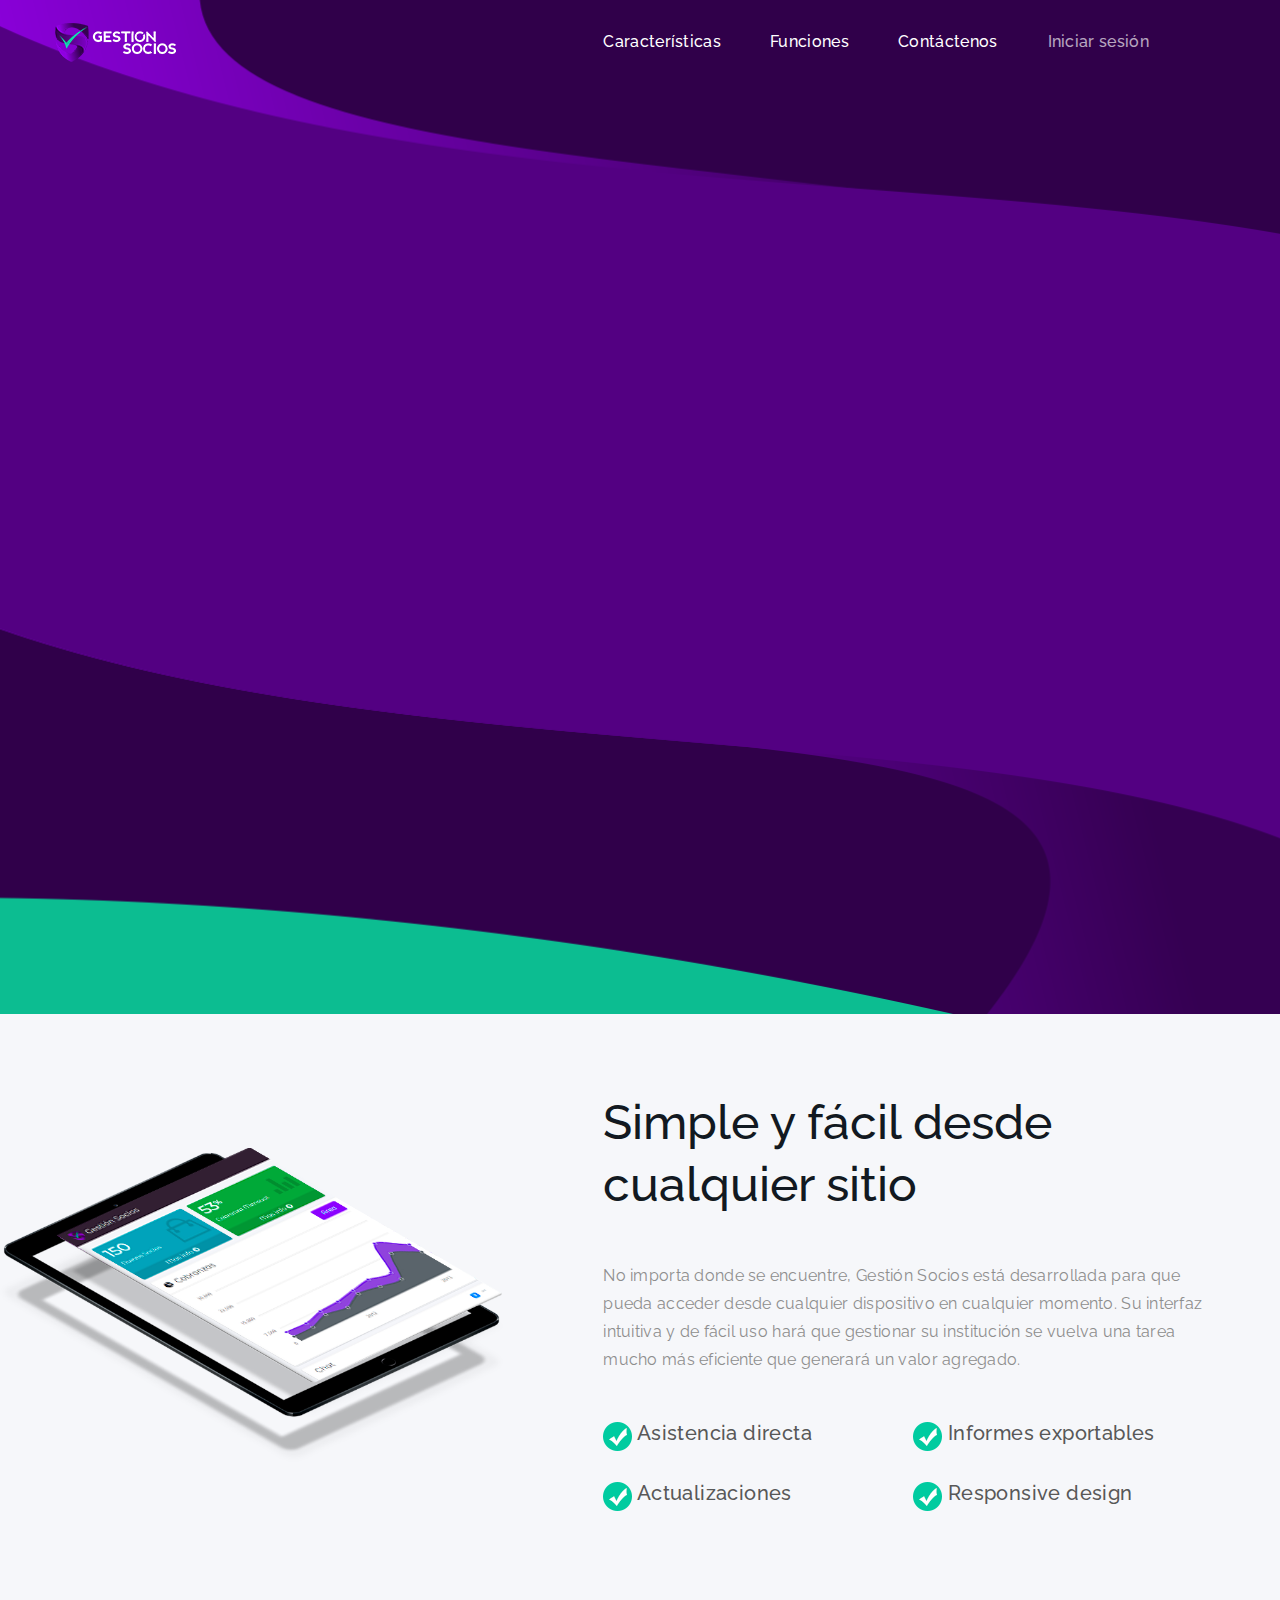
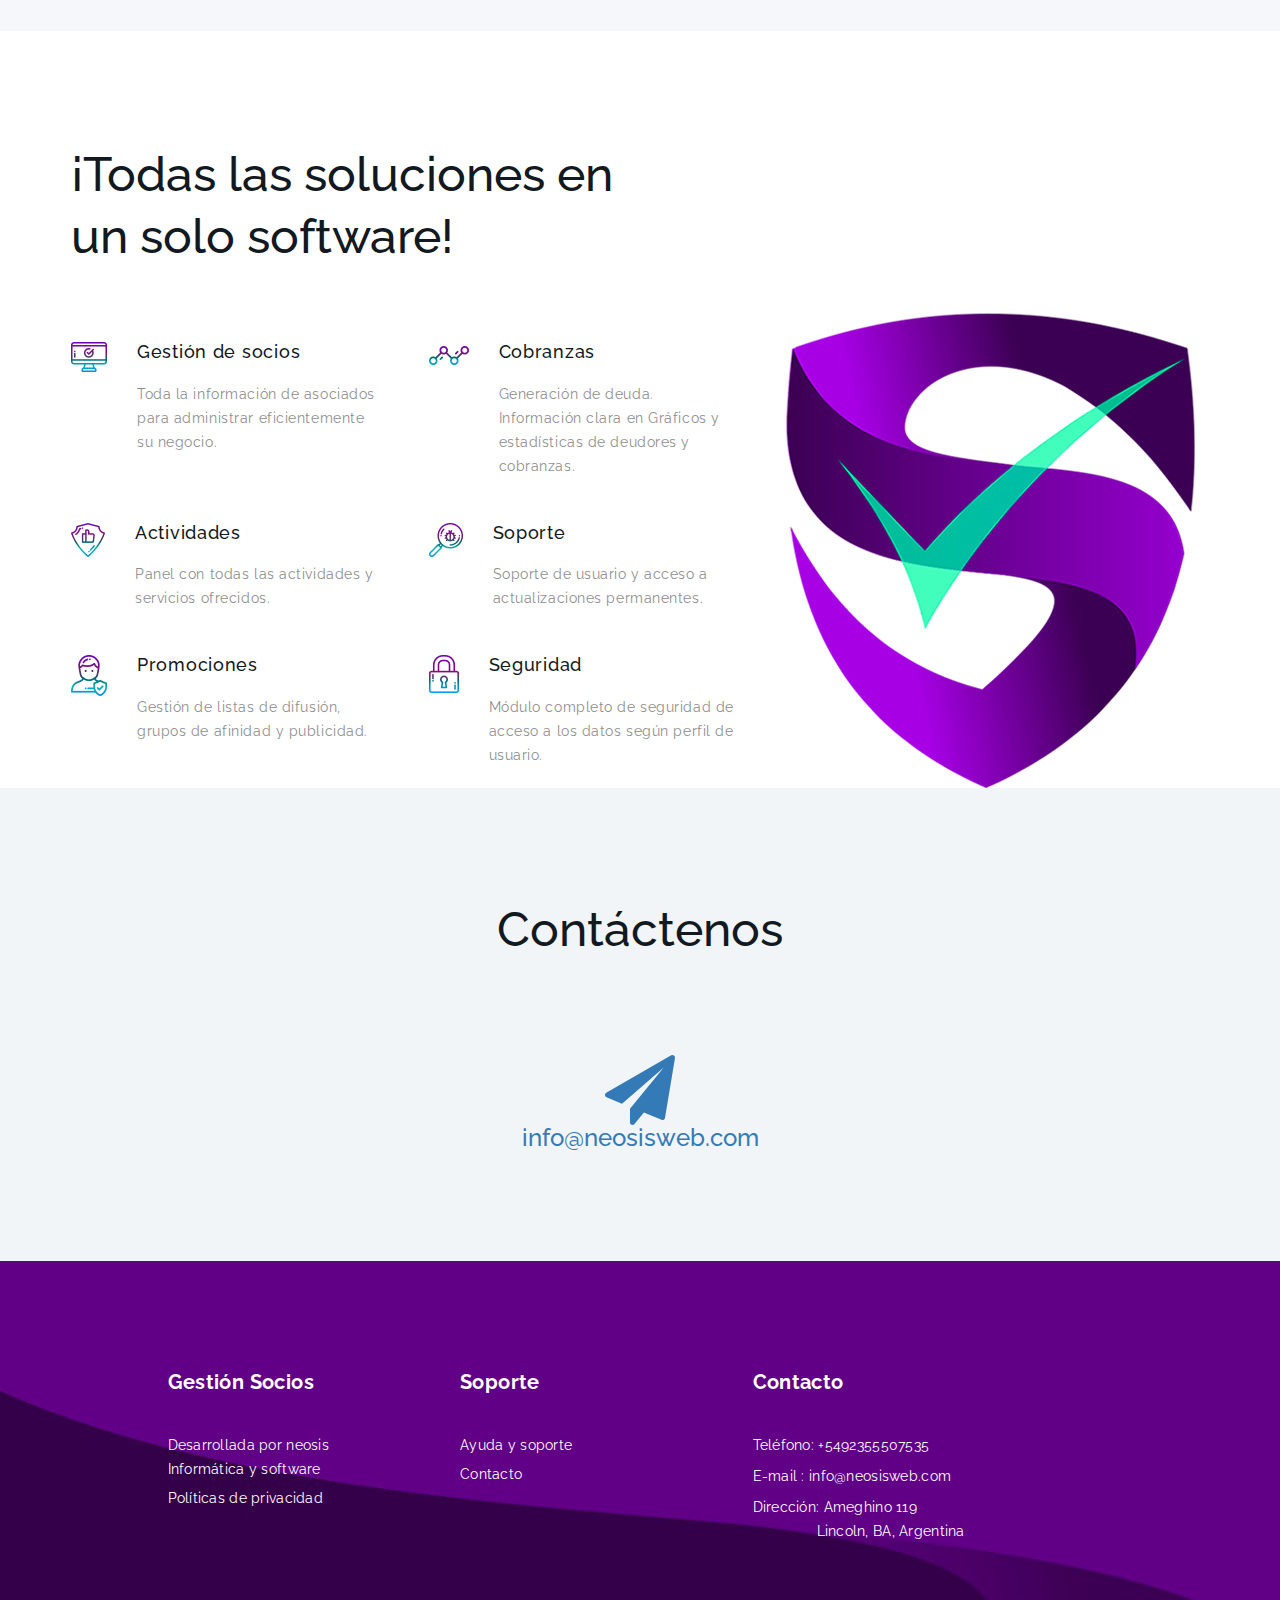
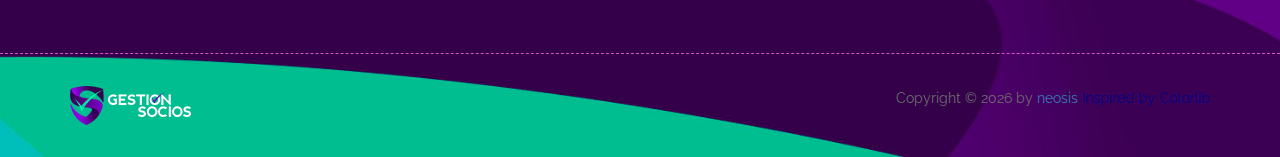
<file: index.html>
<!DOCTYPE html>
<html lang="en">

<head>
    <meta charset="utf-8">
    <meta http-equiv="X-UA-Compatible" content="IE=edge">
    <meta name="viewport" content="width=device-width, initial-scale=1">

    <link rel="icon" href="img/fav-icon.png" type="image/x-icon" />
    <!-- The above 3 meta tags *must* come first in the head; any other head content must come *after* these tags -->
    <title>Gestión Socios</title>

    <!-- Icon css link -->
    <!-- <link href="css/font-awesome.min.css" rel="stylesheet"> -->
<link href="https://stackpath.bootstrapcdn.com/font-awesome/4.7.0/css/font-awesome.min.css" rel="stylesheet">
    <link href="css/icofont.css" rel="stylesheet">

    <!-- Bootstrap -->
    <link href="css/bootstrap.min.css" rel="stylesheet">

    <!-- Rev slider css -->
    <link href="vendors/revolution/css/settings.css" rel="stylesheet">
    <link href="vendors/revolution/css/layers.css" rel="stylesheet">
    <link href="vendors/revolution/css/navigation.css" rel="stylesheet">
    <link href="vendors/animate-css/animate.css" rel="stylesheet">

    <!-- Extra plugin css -->
    <link href="vendors/magnific-popup/magnific-popup.css" rel="stylesheet">
    <link href="vendors/owl-carousel/assets/owl.carousel.min.css" rel="stylesheet">

    <link href="css/style.css" rel="stylesheet">
    <link href="css/responsive.css" rel="stylesheet">

    <!-- HTML5 shim and Respond.js for IE8 support of HTML5 elements and media queries -->
    <!-- WARNING: Respond.js doesn't work if you view the page via file:// -->
    <!--[if lt IE 9]>
        <script src="https://oss.maxcdn.com/html5shiv/3.7.3/html5shiv.min.js"></script>
        <script src="https://oss.maxcdn.com/respond/1.4.2/respond.min.js"></script>
        <![endif]-->
</head>

<body data-spy="scroll" data-target="#bs-example-navbar-collapse-1" data-offset="90">


    <div id="preloader">
        <div id="preloader_spinner">
            <div class="preloader_spinner">
                <div class="dot dot-1"></div>
                <div class="dot dot-2"></div>
                <div class="dot dot-3"></div>
            </div>
        </div>
    </div>

    <!--================Header Area =================-->
    <header class="dash_tp_menu_area">
        <nav class="navbar navbar-default">
            <!-- Brand and toggle get grouped for better mobile display -->
            <div class="navbar-header">
                <button type="button" class="navbar-toggle collapsed" data-toggle="collapse" data-target="#bs-example-navbar-collapse-1"
                    aria-expanded="false">
                    <span class="sr-only">Toggle navigation</span>
                    <span class="icon-bar"></span>
                    <span class="icon-bar"></span>
                    <span class="icon-bar"></span>
                </button>
                <a class="navbar-brand" href="#"><img src="img/Logui GS.png" alt=""></a>
            </div>

            <!-- Collect the nav links, forms, and other content for toggling -->
            <div class="collapse navbar-collapse" id="bs-example-navbar-collapse-1">
                <ul class="nav navbar-nav">
                    <li class="active"><a href="#about">Características</a></li>
                    <li><a href="#feature">Funciones</a></li>
                    <li><a href="#contact">Contáctenos</a></li>
                    <li>
                        <span class="tool-tip" data-toggle="tooltip" data-placement="top" title="Próximamente...">
                            <a href="#" class="btn disabled" title="" >Iniciar sesión</a>
                        </span>
                    </li>
                </ul>
            </div><!-- /.navbar-collapse -->
        </nav>
    </header>
    <!--================End Header Area =================-->

    <!--================Slider Area =================-->
    <section class="main_slider_area">
        <div id="dash_slider" class="rev_slider" data-version="5.3.1.6">
            <ul>
                <li data-index="rs-2972" data-transition="slidingoverlayhorizontal" data-slotamount="default"
                    data-hideafterloop="0" data-hideslideonmobile="off" data-easein="default" data-easeout="default"
                    data-masterspeed="default" data-thumb="img/home-slider/Base-violeta.png"
                    data-rotate="0" data-saveperformance="off" data-title="Web Show" data-param1="" data-param2=""
                    data-param3="" data-param4="" data-param5="" data-param6="" data-param7="" data-param8=""
                    data-param9="" data-param10="" data-description="">
                    <!-- LAYERS -->
                    <div class="slider_text_box">
                        <div class="tp-caption ds_first_text" data-x="['left','left','left','left','left']" data-y="['middle','middle','middle','middle']"
                            data-hoffset="['0','0','0','15','10']" data-voffset="['-50','-100','-100','-100','-100']"
                            data-fontsize="['60','60','50','40','25']" data-lineheight="['85','85','85','60','40']"
                            data-width="['none','none','none','none']" data-height="none" data-whitespace="['nowrap','nowrap','nowrap','nowrap','nowrap']"
                            data-type="text" data-responsive_offset="on" data-frames='[{"from":"z:0;rX:0;rY:0;rZ:0;sX:0.9;sY:0.9;skX:0;skY:0;opacity:0;","speed":1500,"to":"o:1;","delay":1700,"ease":"Power3.easeInOut"},{"delay":"wait","speed":1000,"to":"x:left(R);","ease":"Power3.easeIn"}]'
                            data-textAlign="['left','left','left','left','left']" data-paddingtop="[0,0,0,0]"
                            data-paddingright="[0,0,0,0]" data-paddingbottom="[10,10,10,10]" data-paddingleft="[0,0,0,0]">Gestionar
                            tu organización <br class="ds_br1" /> nunca fue tan fácil</div>
                        <br class="ds_br1" />
                        <div class="tp-caption ds_secand_text" data-x="['left','left','left','left','left']" data-y="['middle','middle','middle','middle']"
                            data-hoffset="['0','0','0','15','10']" data-voffset="['130','80','80','50','30']"
                            data-fontsize="['16','16','16','16','14']" data-lineheight="['28','28','28','28','28']"
                            data-width="['500','500','500','500','95%']" data-height="none" data-whitespace="normal"
                            data-type="text" data-responsive_offset="on" data-frames='[{"from":"y:[-100%];z:0;rX:0deg;rY:0;rZ:0;sX:1;sY:1;skX:0;skY:0;","mask":"x:0px;y:0px;s:inherit;e:inherit;","speed":2000,"to":"o:1;","delay":1750,"ease":"Power2.easeInOut"},{"delay":"wait","speed":300,"to":"opacity:0;","ease":"nothing"}]'
                            data-textAlign="['left','left','left','left']" data-paddingtop="[0,0,0,0]"
                            data-paddingright="[0,0,0,0]" data-paddingbottom="[0,0,0,0]" data-paddingleft="[0,0,0,0]">Gestión
                            Medios le permitirá administrar la cartera de clientes, las actividades, servicios y
                            horarios de cualquier institución. </div>



                        <div class="tp-caption right_img" data-x="['right','right','right','right']" data-y="['middle','middle','middle','middle']"
                            data-hoffset="['-350','0','0','0']" data-voffset="['100','40','40','0']" data-fontsize="['16','16','16','16']"
                            data-lineheight="['28','28','28','28']" data-width="['none','400']" data-height="none"
                            data-whitespace="nowrap" data-type="text" data-responsive="on" data-frames='[{"from":"y:[-100%];z:0;rX:0deg;rY:0;rZ:0;sX:1;sY:1;skX:0;skY:0;","mask":"x:0px;y:0px;s:inherit;e:inherit;","speed":2000,"to":"o:1;","delay":1750,"ease":"Power2.easeInOut"},{"delay":"wait","speed":300,"to":"opacity:0;","ease":"nothing"}]'
                            data-textAlign="['left','left','left','left']" data-paddingtop="[0,0,0,0]"
                            data-paddingright="[0,0,0,0]" data-paddingbottom="[0,0,0,0]" data-paddingleft="[0,0,0,0]"><img
                                src="img/home-slider/slider-right-img.png" alt=""></div>
                    </div>
                </li>
            </ul>
        </div>
    </section>
    <!--================End Slider Area =================-->

    <!--================Powerful Area =================-->
    <section class="powerfull_area" id="about">
        <div class="row pawerfull_area_inner">
            <div class="col-md-5">
                <div class="power_left_img">
                    <img src="img/power-ds-img.png" alt="">
                </div>
            </div>
            <div class="col-md-7">
                <div class="power_right_content">
                    <div class="power_right_content_inner">
                        <h3 class="single_title">Simple y fácil desde cualquier sitio</h3>
                        <p>No importa donde se encuentre, Gestión Socios está desarrollada para que pueda acceder desde
                            cualquier dispositivo en cualquier momento. Su interfaz intuitiva y de fácil uso hará que
                            gestionar su institución se vuelva una tarea mucho más eficiente que generará un valor
                            agregado.</p>
                        <ul>
                            <li><img src="img/icon/check-icon.png" alt=""><a href="#"> Asistencia directa</a></li>
                            <li><img src="img/icon/check-icon.png" alt=""><a href="#"> Informes exportables</a></li>
                            <li><img src="img/icon/check-icon.png" alt=""><a href="#"> Actualizaciones</a></li>
                            <li><img src="img/icon/check-icon.png" alt=""><a href="#"> Responsive design</a></li>
                        </ul>
                    </div>
                </div>
            </div>
        </div>
    </section>
    <!--================End Powerful Area =================-->

    <!--================Provide Feature Area =================-->
    <section class="provide_feature_area" id="feature">
        <div class="p_feature_left">
            <div class="p_f_left_content">
                <h3 class="single_title">¡Todas las soluciones en un solo software!</h3>
                <div class="p_left_item_inner">
                    <div class="p_item">

                        <div class="media">
                            <div class="media-left">
                                <img src="img/icon/p-icon-1.png" alt="">
                            </div>
                            <div class="media-body">
                                <h4>Gestión de socios</h4>
                                <p>Toda la información de asociados para administrar eficientemente su negocio.</p>
                            </div>
                        </div>
                    </div>
                    <div class="p_item">
                        <div class="media">
                            <div class="media-left">
                                <img src="img/icon/p-icon-2.png" alt="">
                            </div>
                            <div class="media-body">
                                <h4>Cobranzas</h4>
                                <p>Generación de deuda. Información clara en Gráficos y estadísticas de deudores y cobranzas.</p>
                            </div>
                        </div>
                    </div>
                    <div class="p_item">
                        <div class="media">
                            <div class="media-left">
                                <img src="img/icon/p-icon-3.png" alt="">
                            </div>
                            <div class="media-body">
                                <h4>Actividades</h4>
                                <p>Panel con todas las actividades y servicios ofrecidos.</p>
                            </div>
                        </div>
                    </div>
                    <div class="p_item">
                        <div class="media">
                            <div class="media-left">
                                <img src="img/icon/p-icon-4.png" alt="">
                            </div>
                            <div class="media-body">
                                <h4>Soporte</h4>
                                <p>Soporte de usuario y acceso a actualizaciones permanentes.</p>
                            </div>
                        </div>
                    </div>
                    <div class="p_item">
                        <div class="media">
                            <div class="media-left">
                                <img src="img/icon/p-icon-5.png" alt="">
                            </div>
                            <div class="media-body">
                                <h4>Promociones</h4>
                                <p>Gestión de listas de difusión, grupos de afinidad y publicidad.</p>
                            </div>
                        </div>
                    </div>
                    <div class="p_item">
                        <div class="media">
                            <div class="media-left">
                                <img src="img/icon/p-icon-6.png" alt="">
                            </div>
                            <div class="media-body">
                                <h4>Seguridad</h4>
                                <p>Módulo completo de seguridad de acceso a los datos según perfil de usuario.</p>
                            </div>
                        </div>
                    </div>

                </div>
            </div>
        </div>
        <div class="p_feature_right">
            <div class="p_feature_img">
                <img src="img/ISOTIPO GESTION SOCIOS.png" alt="">
            </div>
        </div>
    </section>
    <!--================End Provide Feature Area =================-->

    <!--================Contactese =================-->
    <section class="get_form_area" id="contact">
        <div class="container">
            <h2 class="single_title_center">Contáctenos</h2>
            <div class="main_title ">
                <a href="mailto:info@neosisweb.com" target="_blank">
                    <i class="fa fa-paper-plane fa-5x" aria-hidden="true"></i>
                    <h3>info@neosisweb.com</h3>
                </a>   
            </div>
        </div>
    </section>
    <!--================End Contactese =================-->

    <!--================Footer Area =================-->
    <footer class="pink_footer">
        <div class="pink_footer_wedget_area">
            <div class="container">
                <div class="row">
                    <div class="col-md-2 col-md-offset-1 col-xs-6">
                        <aside class="f_widget p_menu_widget">
                            <div class="p_f_w_title">
                                <h3>Gestión Socios</h3>
                            </div>
                            <ul>

                                <li><a href="https://neosisweb.com"> 
                                    Desarrollada por
                                        neosis
                                        Informática y software
                                       
                                    </a>
                                </li>

                                <li><a href="#">Políticas de privacidad</a></li>
                            </ul>
                        </aside>
                    </div>
                    <div class="col-md-2 col-md-offset-1 col-xs-6">
                        <aside class="f_widget p_support_widget">
                            <div class="p_f_w_title">
                                <h3>Soporte</h3>
                            </div>
                            <ul>
                                <li><a href="mailto:info@neosisweb.com" target="_blank">Ayuda y soporte</a></li>
                                <li><a href="mailto:info@neosisweb.com" target="_blank">Contacto</a></li>

                            </ul>
                        </aside>
                    </div>
                    <div class="col-md-3 col-md-offset-1 col-xs-6">
                        <aside class="f_widget p_contact_widget">
                            <div class="p_f_w_title">
                                <h3>Contacto</h3>
                            </div>
                            <ul class="contact_info">
                                <li>Teléfono:<a href="#"> +5492355507535</a></li>
                                <li>E-mail :<a href="#"> info@neosisweb.com</a></li>
                                <li>Dirección:<a href="#"> Ameghino 119 <span>Lincoln, BA, Argentina</span></a></li>
                            </ul>

                        </aside>
                    </div>
                    <div class="col-md-2"></div>
                </div>
            </div>
        </div>
        <div class="pink_copyright">
            <div class="container">
                <div class="pull-left">
                    <a href="#"><img src="img/Logui GS.png" alt=""></a>
                </div>
                <div class="pull-right">
                    <p class="copyright">

                        Copyright &copy;
                        <script>document.write(new Date().getFullYear());</script>
                        by <a href="https://neosisweb.com" target="_blank">neosis</a> <span style="color: darkblue">Inspired by <a style="color: darkblue" href="https://colorlib.com" target="_blank">Colorlib</a></span>

                    </p>
                </div>
            </div>
        </div>
    </footer>
    <!--================End Footer Area =================-->









    <!-- jQuery (necessary for Bootstrap's JavaScript plugins) -->
    <script src="js/jquery-2.2.4.js"></script>
    <!-- Include all compiled plugins (below), or include individual files as needed -->
    <script src="js/bootstrap.min.js"></script>
    <!-- Rev slider js -->
    <script src="vendors/revolution/js/jquery.themepunch.tools.min.js"></script>
    <script src="vendors/revolution/js/jquery.themepunch.revolution.min.js"></script>
    <script src="vendors/revolution/js/extensions/revolution.extension.video.min.js"></script>
    <script src="vendors/revolution/js/extensions/revolution.extension.slideanims.min.js"></script>
    <script src="vendors/revolution/js/extensions/revolution.extension.layeranimation.min.js"></script>
    <script src="vendors/revolution/js/extensions/revolution.extension.navigation.min.js"></script>
    <!-- Extra Plugin -->
    <script src="vendors/parallax/jquery.parallax-scroll.js"></script>
    <script src="vendors/magnific-popup/jquery.magnific-popup.min.js"></script>
    <script src="vendors/owl-carousel/owl.carousel.min.js"></script>
    <script src="vendors/counterup/waypoints.min.js"></script>
    <script src="vendors/counterup/jquery.counterup.min.js"></script>
    <script src="vendors/isotope/imagesloaded.pkgd.min.js"></script>
    <script src="vendors/isotope/isotope.pkgd.min.js"></script>
    <script src="vendors/flexslider/flex-slider.js"></script>
    <script src="vendors/flexslider/mixitup.js"></script>
    <script src="vendors/swiper/js/swiper.min.js"></script>
    <script src="vendors/flipster-slider/jquery.flipster.min.js"></script>
    <script src="vendors/nice-selector/jquery.nice-select.min.js"></script>

    <script src="js/theme.js"></script>
</body>

</html>
</file>
<file: css/icofont.css>
@font-face{font-family:'icofont';src:url('../fonts/icofont.eot?v=1.0.0-beta');src:url('../fonts/icofont.eot?v=1.0.0-beta#iefix') format('embedded-opentype'),url('../fonts/icofont.ttf?v=1.0.0-beta') format('truetype'),url('../fonts/icofont.woff?v=1.0.0-beta') format('woff'),url('../fonts/icofont.svg?v=1.0.0-beta#icofont') format('svg');font-weight:normal;font-style:normal;}.icofont{font-family:'IcoFont'!important;speak:none;font-style:normal;font-weight:normal;font-variant:normal;text-transform:none;line-height:1;-webkit-font-smoothing:antialiased;-moz-osx-font-smoothing:grayscale;}.icofont-angry-monster:before{content:"\e901";}.icofont-bathtub:before{content:"\e902";}.icofont-bird-wings:before{content:"\e903";}.icofont-bow:before{content:"\e904";}.icofont-brain-alt:before{content:"\e905";}.icofont-butterfly-alt:before{content:"\e906";}.icofont-castle:before{content:"\e907";}.icofont-circuit:before{content:"\e908";}.icofont-dart:before{content:"\e909";}.icofont-dice-alt:before{content:"\e90a";}.icofont-disability-race:before{content:"\e90b";}.icofont-diving-goggle:before{content:"\e90c";}.icofont-fire-alt:before{content:"\e90d";}.icofont-flame-torch:before{content:"\e90e";}.icofont-flora-flower:before{content:"\e90f";}.icofont-flora:before{content:"\e910";}.icofont-gift-box:before{content:"\e911";}.icofont-halloween-pumpkin:before{content:"\e912";}.icofont-hand-power:before{content:"\e913";}.icofont-hand-thunder:before{content:"\e914";}.icofont-king-crown:before{content:"\e915";}.icofont-king-monster:before{content:"\e916";}.icofont-love:before{content:"\e917";}.icofont-magician-hat:before{content:"\e918";}.icofont-native-american:before{content:"\e919";}.icofont-open-eye:before{content:"\e91a";}.icofont-owl-look:before{content:"\e91b";}.icofont-phoenix:before{content:"\e91c";}.icofont-queen-crown:before{content:"\e91d";}.icofont-robot-face:before{content:"\e91e";}.icofont-sand-clock:before{content:"\e91f";}.icofont-shield-alt:before{content:"\e920";}.icofont-ship-wheel:before{content:"\e921";}.icofont-skull-danger:before{content:"\e922";}.icofont-skull-face:before{content:"\e923";}.icofont-snail:before{content:"\e924";}.icofont-snow-alt:before{content:"\e925";}.icofont-snow-flake:before{content:"\e926";}.icofont-snowmobile:before{content:"\e927";}.icofont-space-shuttle:before{content:"\e928";}.icofont-star-shape:before{content:"\e929";}.icofont-swirl:before{content:"\e92a";}.icofont-tattoo-wing:before{content:"\e92b";}.icofont-throne:before{content:"\e92c";}.icofont-touch:before{content:"\e92d";}.icofont-tree-alt:before{content:"\e92e";}.icofont-triangle:before{content:"\e92f";}.icofont-unity-hand:before{content:"\e930";}.icofont-weed:before{content:"\e931";}.icofont-woman-bird:before{content:"\e932";}.icofont-animal-bat:before{content:"\e933";}.icofont-animal-bear-tracks:before{content:"\e934";}.icofont-animal-bear:before{content:"\e935";}.icofont-animal-bird-alt:before{content:"\e936";}.icofont-animal-bird:before{content:"\e937";}.icofont-animal-bone:before{content:"\e938";}.icofont-animal-bull:before{content:"\e939";}.icofont-animal-camel-alt:before{content:"\e93a";}.icofont-animal-camel-head:before{content:"\e93b";}.icofont-animal-camel:before{content:"\e93c";}.icofont-animal-cat-alt-1:before{content:"\e93d";}.icofont-animal-cat-alt-2:before{content:"\e93e";}.icofont-animal-cat-alt-3:before{content:"\e93f";}.icofont-animal-cat-alt-4:before{content:"\e940";}.icofont-animal-cat-with-dog:before{content:"\e941";}.icofont-animal-cat:before{content:"\e942";}.icofont-animal-cow-head:before{content:"\e943";}.icofont-animal-cow:before{content:"\e944";}.icofont-animal-crab:before{content:"\e945";}.icofont-animal-crocodile:before{content:"\e946";}.icofont-animal-deer-head:before{content:"\e947";}.icofont-animal-dog-alt:before{content:"\e948";}.icofont-animal-dog-barking:before{content:"\e949";}.icofont-animal-dog:before{content:"\e94a";}.icofont-animal-dolphin:before{content:"\e94b";}.icofont-animal-duck-tracks:before{content:"\e94c";}.icofont-animal-eagle-head:before{content:"\e94d";}.icofont-animal-eaten-fish:before{content:"\e94e";}.icofont-animal-elephant-alt:before{content:"\e94f";}.icofont-animal-elephant-head-alt:before{content:"\e950";}.icofont-animal-elephant-head:before{content:"\e951";}.icofont-animal-elephant:before{content:"\e952";}.icofont-animal-elk:before{content:"\e953";}.icofont-animal-fish-alt-1:before{content:"\e954";}.icofont-animal-fish-alt-2:before{content:"\e955";}.icofont-animal-fish-alt-3:before{content:"\e956";}.icofont-animal-fish-alt-4:before{content:"\e957";}.icofont-animal-fish:before{content:"\e958";}.icofont-animal-fox-alt:before{content:"\e959";}.icofont-animal-fox:before{content:"\e95a";}.icofont-animal-frog-tracks:before{content:"\e95b";}.icofont-animal-frog:before{content:"\e95c";}.icofont-animal-froggy:before{content:"\e95d";}.icofont-animal-giraffe-alt:before{content:"\e95e";}.icofont-animal-giraffe:before{content:"\e95f";}.icofont-animal-goat-head-alt-1:before{content:"\e960";}.icofont-animal-goat-head-alt-2:before{content:"\e961";}.icofont-animal-goat-head:before{content:"\e962";}.icofont-animal-gorilla:before{content:"\e963";}.icofont-animal-hen-tracks:before{content:"\e964";}.icofont-animal-horse-head-alt-1:before{content:"\e965";}.icofont-animal-horse-head-alt-2:before{content:"\e966";}.icofont-animal-horse-head:before{content:"\e967";}.icofont-animal-horse-tracks:before{content:"\e968";}.icofont-animal-jellyfish:before{content:"\e969";}.icofont-animal-kangaroo:before{content:"\e96a";}.icofont-animal-lemur:before{content:"\e96b";}.icofont-animal-lion-alt:before{content:"\e96c";}.icofont-animal-lion-head-alt:before{content:"\e96d";}.icofont-animal-lion-head:before{content:"\e96e";}.icofont-animal-lion:before{content:"\e96f";}.icofont-animal-monkey-alt-1:before{content:"\e970";}.icofont-animal-monkey-alt-2:before{content:"\e971";}.icofont-animal-monkey-alt-3:before{content:"\e972";}.icofont-animal-monkey:before{content:"\e973";}.icofont-animal-octopus-alt:before{content:"\e974";}.icofont-animal-octopus:before{content:"\e975";}.icofont-animal-owl:before{content:"\e976";}.icofont-animal-panda-alt:before{content:"\e977";}.icofont-animal-panda:before{content:"\e978";}.icofont-animal-panther:before{content:"\e979";}.icofont-animal-parrot-lip:before{content:"\e97a";}.icofont-animal-parrot:before{content:"\e97b";}.icofont-animal-paw:before{content:"\e97c";}.icofont-animal-pelican:before{content:"\e97d";}.icofont-animal-penguin:before{content:"\e97e";}.icofont-animal-pig-alt:before{content:"\e97f";}.icofont-animal-pig:before{content:"\e980";}.icofont-animal-pigeon-alt:before{content:"\e981";}.icofont-animal-pigeon:before{content:"\e982";}.icofont-animal-pigeons:before{content:"\e983";}.icofont-animal-rabbit-running:before{content:"\e984";}.icofont-animal-rat-alt:before{content:"\e985";}.icofont-animal-rhino-head:before{content:"\e986";}.icofont-animal-rhino:before{content:"\e987";}.icofont-animal-rooster:before{content:"\e988";}.icofont-animal-seahorse:before{content:"\e989";}.icofont-animal-seal:before{content:"\e98a";}.icofont-animal-shrimp:before{content:"\e98b";}.icofont-animal-snail-alt-1:before{content:"\e98c";}.icofont-animal-snail-alt-2:before{content:"\e98d";}.icofont-animal-snail:before{content:"\e98e";}.icofont-animal-snake:before{content:"\e98f";}.icofont-animal-squid:before{content:"\e990";}.icofont-animal-squirrel:before{content:"\e991";}.icofont-animal-tiger-alt:before{content:"\e992";}.icofont-animal-tiger:before{content:"\e993";}.icofont-animal-turtle:before{content:"\e994";}.icofont-animal-whale:before{content:"\e995";}.icofont-animal-woodpecker:before{content:"\e996";}.icofont-animal-zebra:before{content:"\e997";}.icofont-brand-acer:before{content:"\e998";}.icofont-brand-adidas:before{content:"\e999";}.icofont-brand-adobe:before{content:"\e99a";}.icofont-brand-air-new-zealand:before{content:"\e99b";}.icofont-brand-airbnb:before{content:"\e99c";}.icofont-brand-aircell:before{content:"\e99d";}.icofont-brand-airtel:before{content:"\e99e";}.icofont-brand-alcatel:before{content:"\e99f";}.icofont-brand-alibaba:before{content:"\e9a0";}.icofont-brand-aliexpress:before{content:"\e9a1";}.icofont-brand-alipay:before{content:"\e9a2";}.icofont-brand-amazon:before{content:"\e9a3";}.icofont-brand-amd:before{content:"\e9a4";}.icofont-brand-american-airlines:before{content:"\e9a5";}.icofont-brand-android-robot:before{content:"\e9a6";}.icofont-brand-android:before{content:"\e9a7";}.icofont-brand-aol:before{content:"\e9a8";}.icofont-brand-apple:before{content:"\e9a9";}.icofont-brand-appstore:before{content:"\e9aa";}.icofont-brand-asus:before{content:"\e9ab";}.icofont-brand-ati:before{content:"\e9ac";}.icofont-brand-att:before{content:"\e9ad";}.icofont-brand-audi:before{content:"\e9ae";}.icofont-brand-axiata:before{content:"\e9af";}.icofont-brand-bada:before{content:"\e9b0";}.icofont-brand-bbc:before{content:"\e9b1";}.icofont-brand-bing:before{content:"\e9b2";}.icofont-brand-blackberry:before{content:"\e9b3";}.icofont-brand-bmw:before{content:"\e9b4";}.icofont-brand-box:before{content:"\e9b5";}.icofont-brand-burger-king:before{content:"\e9b6";}.icofont-brand-business-insider:before{content:"\e9b7";}.icofont-brand-buzzfeed:before{content:"\e9b8";}.icofont-brand-cannon:before{content:"\e9b9";}.icofont-brand-casio:before{content:"\e9ba";}.icofont-brand-china-mobile:before{content:"\e9bb";}.icofont-brand-china-telecom:before{content:"\e9bc";}.icofont-brand-china-unicom:before{content:"\e9bd";}.icofont-brand-cisco:before{content:"\e9be";}.icofont-brand-citibank:before{content:"\e9bf";}.icofont-brand-cnet:before{content:"\e9c0";}.icofont-brand-cnn:before{content:"\e9c1";}.icofont-brand-cocal-cola:before{content:"\e9c2";}.icofont-brand-compaq:before{content:"\e9c3";}.icofont-brand-copy:before{content:"\e9c4";}.icofont-brand-debian:before{content:"\e9c5";}.icofont-brand-delicious:before{content:"\e9c6";}.icofont-brand-dell:before{content:"\e9c7";}.icofont-brand-designbump:before{content:"\e9c8";}.icofont-brand-designfloat:before{content:"\e9c9";}.icofont-brand-disney:before{content:"\e9ca";}.icofont-brand-dodge:before{content:"\e9cb";}.icofont-brand-dove:before{content:"\e9cc";}.icofont-brand-ebay:before{content:"\e9cd";}.icofont-brand-eleven:before{content:"\e9ce";}.icofont-brand-emirates:before{content:"\e9cf";}.icofont-brand-espn:before{content:"\e9d0";}.icofont-brand-etihad-airways:before{content:"\e9d1";}.icofont-brand-etisalat:before{content:"\e9d2";}.icofont-brand-etsy:before{content:"\e9d3";}.icofont-brand-facebook:before{content:"\e9d4";}.icofont-brand-fastrack:before{content:"\e9d5";}.icofont-brand-fedex:before{content:"\e9d6";}.icofont-brand-ferrari:before{content:"\e9d7";}.icofont-brand-fitbit:before{content:"\e9d8";}.icofont-brand-flikr:before{content:"\e9d9";}.icofont-brand-forbes:before{content:"\e9da";}.icofont-brand-foursquare:before{content:"\e9db";}.icofont-brand-fox:before{content:"\e9dc";}.icofont-brand-foxconn:before{content:"\e9dd";}.icofont-brand-fujitsu:before{content:"\e9de";}.icofont-brand-general-electric:before{content:"\e9df";}.icofont-brand-gillette:before{content:"\e9e0";}.icofont-brand-gizmodo:before{content:"\e9e1";}.icofont-brand-gnome:before{content:"\e9e2";}.icofont-brand-google:before{content:"\e9e3";}.icofont-brand-gopro:before{content:"\e9e4";}.icofont-brand-gucci:before{content:"\e9e5";}.icofont-brand-hallmark:before{content:"\e9e6";}.icofont-brand-hi5:before{content:"\e9e7";}.icofont-brand-honda:before{content:"\e9e8";}.icofont-brand-hp:before{content:"\e9e9";}.icofont-brand-hsbc:before{content:"\e9ea";}.icofont-brand-htc:before{content:"\e9eb";}.icofont-brand-huawei:before{content:"\e9ec";}.icofont-brand-hulu:before{content:"\e9ed";}.icofont-brand-hyundai:before{content:"\e9ee";}.icofont-brand-ibm:before{content:"\e9ef";}.icofont-brand-icofont:before{content:"\e9f0";}.icofont-brand-icq:before{content:"\e9f1";}.icofont-brand-ikea:before{content:"\e9f2";}.icofont-brand-imdb:before{content:"\e9f3";}.icofont-brand-indiegogo:before{content:"\e9f4";}.icofont-brand-intel:before{content:"\e9f5";}.icofont-brand-ipair:before{content:"\e9f6";}.icofont-brand-jaguar:before{content:"\e9f7";}.icofont-brand-java:before{content:"\e9f8";}.icofont-brand-joomshaper:before{content:"\e9f9";}.icofont-brand-kickstarter:before{content:"\e9fa";}.icofont-brand-kik:before{content:"\e9fb";}.icofont-brand-lastfm:before{content:"\e9fc";}.icofont-brand-lego:before{content:"\e9fd";}.icofont-brand-lenovo:before{content:"\e9fe";}.icofont-brand-levis:before{content:"\e9ff";}.icofont-brand-lexus:before{content:"\ea00";}.icofont-brand-lg:before{content:"\ea01";}.icofont-brand-life-hacker:before{content:"\ea02";}.icofont-brand-line-messenger:before{content:"\ea03";}.icofont-brand-linkedin:before{content:"\ea04";}.icofont-brand-linux-mint:before{content:"\ea05";}.icofont-brand-linux:before{content:"\ea06";}.icofont-brand-lionix:before{content:"\ea07";}.icofont-brand-live-messenger:before{content:"\ea08";}.icofont-brand-loreal:before{content:"\ea09";}.icofont-brand-louis-vuitton:before{content:"\ea0a";}.icofont-brand-mac-os:before{content:"\ea0b";}.icofont-brand-marvel-app:before{content:"\ea0c";}.icofont-brand-mashable:before{content:"\ea0d";}.icofont-brand-mazda:before{content:"\ea0e";}.icofont-brand-mcdonals:before{content:"\ea0f";}.icofont-brand-mercedes:before{content:"\ea10";}.icofont-brand-micromax:before{content:"\ea11";}.icofont-brand-microsoft:before{content:"\ea12";}.icofont-brand-mobileme:before{content:"\ea13";}.icofont-brand-mobily:before{content:"\ea14";}.icofont-brand-motorola:before{content:"\ea15";}.icofont-brand-msi:before{content:"\ea16";}.icofont-brand-mts:before{content:"\ea17";}.icofont-brand-myspace:before{content:"\ea18";}.icofont-brand-mytv:before{content:"\ea19";}.icofont-brand-nasa:before{content:"\ea1a";}.icofont-brand-natgeo:before{content:"\ea1b";}.icofont-brand-nbc:before{content:"\ea1c";}.icofont-brand-nescafe:before{content:"\ea1d";}.icofont-brand-nestle:before{content:"\ea1e";}.icofont-brand-netflix:before{content:"\ea1f";}.icofont-brand-nexus:before{content:"\ea20";}.icofont-brand-nike:before{content:"\ea21";}.icofont-brand-nokia:before{content:"\ea22";}.icofont-brand-nvidia:before{content:"\ea23";}.icofont-brand-omega:before{content:"\ea24";}.icofont-brand-opensuse:before{content:"\ea25";}.icofont-brand-oracle:before{content:"\ea26";}.icofont-brand-panasonic:before{content:"\ea27";}.icofont-brand-paypal:before{content:"\ea28";}.icofont-brand-pepsi:before{content:"\ea29";}.icofont-brand-philips:before{content:"\ea2a";}.icofont-brand-pizza-hut:before{content:"\ea2b";}.icofont-brand-playstation:before{content:"\ea2c";}.icofont-brand-puma:before{content:"\ea2d";}.icofont-brand-qatar-air:before{content:"\ea2e";}.icofont-brand-qvc:before{content:"\ea2f";}.icofont-brand-readernaut:before{content:"\ea30";}.icofont-brand-redbull:before{content:"\ea31";}.icofont-brand-reebok:before{content:"\ea32";}.icofont-brand-reuters:before{content:"\ea33";}.icofont-brand-samsung:before{content:"\ea34";}.icofont-brand-sap:before{content:"\ea35";}.icofont-brand-saudia-airlines:before{content:"\ea36";}.icofont-brand-scribd:before{content:"\ea37";}.icofont-brand-shell:before{content:"\ea38";}.icofont-brand-siemens:before{content:"\ea39";}.icofont-brand-sk-telecom:before{content:"\ea3a";}.icofont-brand-slideshare:before{content:"\ea3b";}.icofont-brand-smashing-magazine:before{content:"\ea3c";}.icofont-brand-snapchat:before{content:"\ea3d";}.icofont-brand-sony-ericsson:before{content:"\ea3e";}.icofont-brand-sony:before{content:"\ea3f";}.icofont-brand-soundcloud:before{content:"\ea40";}.icofont-brand-sprint:before{content:"\ea41";}.icofont-brand-squidoo:before{content:"\ea42";}.icofont-brand-starbucks:before{content:"\ea43";}.icofont-brand-stc:before{content:"\ea44";}.icofont-brand-steam:before{content:"\ea45";}.icofont-brand-suzuki:before{content:"\ea46";}.icofont-brand-symbian:before{content:"\ea47";}.icofont-brand-t-mobile:before{content:"\ea48";}.icofont-brand-tango:before{content:"\ea49";}.icofont-brand-target:before{content:"\ea4a";}.icofont-brand-tata-indicom:before{content:"\ea4b";}.icofont-brand-techcrunch:before{content:"\ea4c";}.icofont-brand-telenor:before{content:"\ea4d";}.icofont-brand-teliasonera:before{content:"\ea4e";}.icofont-brand-tesla:before{content:"\ea4f";}.icofont-brand-the-verge:before{content:"\ea50";}.icofont-brand-thenextweb:before{content:"\ea51";}.icofont-brand-toshiba:before{content:"\ea52";}.icofont-brand-toyota:before{content:"\ea53";}.icofont-brand-tribenet:before{content:"\ea54";}.icofont-brand-ubuntu:before{content:"\ea55";}.icofont-brand-unilever:before{content:"\ea56";}.icofont-brand-vaio:before{content:"\ea57";}.icofont-brand-verizon:before{content:"\ea58";}.icofont-brand-viber:before{content:"\ea59";}.icofont-brand-vodafone:before{content:"\ea5a";}.icofont-brand-volkswagen:before{content:"\ea5b";}.icofont-brand-walmart:before{content:"\ea5c";}.icofont-brand-warnerbros:before{content:"\ea5d";}.icofont-brand-whatsapp:before{content:"\ea5e";}.icofont-brand-wikipedia:before{content:"\ea5f";}.icofont-brand-windows:before{content:"\ea60";}.icofont-brand-wire:before{content:"\ea61";}.icofont-brand-yahoobuzz:before{content:"\ea62";}.icofont-brand-yamaha:before{content:"\ea63";}.icofont-brand-youtube:before{content:"\ea64";}.icofont-brand-zain:before{content:"\ea65";}.icofont-bank-alt:before{content:"\ea66";}.icofont-barcode:before{content:"\ea67";}.icofont-basket:before{content:"\ea68";}.icofont-bill-alt:before{content:"\ea69";}.icofont-billboard:before{content:"\ea6a";}.icofont-briefcase-alt-1:before{content:"\ea6b";}.icofont-briefcase-alt-2:before{content:"\ea6c";}.icofont-building-alt:before{content:"\ea6d";}.icofont-businessman:before{content:"\ea6e";}.icofont-businesswoman:before{content:"\ea6f";}.icofont-cart-alt:before{content:"\ea70";}.icofont-chair:before{content:"\ea71";}.icofont-clip:before{content:"\ea72";}.icofont-coins:before{content:"\ea73";}.icofont-company:before{content:"\ea74";}.icofont-contact-add:before{content:"\ea75";}.icofont-deal:before{content:"\ea76";}.icofont-files:before{content:"\ea77";}.icofont-growth:before{content:"\ea78";}.icofont-id-card:before{content:"\ea79";}.icofont-idea:before{content:"\ea7a";}.icofont-list:before{content:"\ea7b";}.icofont-meeting-add:before{content:"\ea7c";}.icofont-money-bag:before{content:"\ea7d";}.icofont-people:before{content:"\ea7e";}.icofont-pie-chart:before{content:"\ea7f";}.icofont-presentation-alt:before{content:"\ea80";}.icofont-stamp:before{content:"\ea81";}.icofont-stock-mobile:before{content:"\ea82";}.icofont-support:before{content:"\ea83";}.icofont-tasks-alt:before{content:"\ea84";}.icofont-wheel:before{content:"\ea85";}.icofont-chart-arrows-axis:before{content:"\ea86";}.icofont-chart-bar-graph:before{content:"\ea87";}.icofont-chart-flow-alt-1:before{content:"\ea88";}.icofont-chart-flow-alt-2:before{content:"\ea89";}.icofont-chart-flow:before{content:"\ea8a";}.icofont-chart-histogram-alt:before{content:"\ea8b";}.icofont-chart-histogram:before{content:"\ea8c";}.icofont-chart-line-alt:before{content:"\ea8d";}.icofont-chart-line:before{content:"\ea8e";}.icofont-chart-pie-alt:before{content:"\ea8f";}.icofont-chart-pie:before{content:"\ea90";}.icofont-chart-radar-graph:before{content:"\ea91";}.icofont-cur-afghani-false:before{content:"\ea92";}.icofont-cur-afghani-minus:before{content:"\ea93";}.icofont-cur-afghani-plus:before{content:"\ea94";}.icofont-cur-afghani-true:before{content:"\ea95";}.icofont-cur-afghani:before{content:"\ea96";}.icofont-cur-baht-false:before{content:"\ea97";}.icofont-cur-baht-minus:before{content:"\ea98";}.icofont-cur-baht-plus:before{content:"\ea99";}.icofont-cur-baht-true:before{content:"\ea9a";}.icofont-cur-baht:before{content:"\ea9b";}.icofont-cur-bitcoin-false:before{content:"\ea9c";}.icofont-cur-bitcoin-minus:before{content:"\ea9d";}.icofont-cur-bitcoin-plus:before{content:"\ea9e";}.icofont-cur-bitcoin-true:before{content:"\ea9f";}.icofont-cur-bitcoin:before{content:"\eaa0";}.icofont-cur-dollar-flase:before{content:"\eaa1";}.icofont-cur-dollar-minus:before{content:"\eaa2";}.icofont-cur-dollar-plus:before{content:"\eaa3";}.icofont-cur-dollar-true:before{content:"\eaa4";}.icofont-cur-dollar:before{content:"\eaa5";}.icofont-cur-dong-false:before{content:"\eaa6";}.icofont-cur-dong-minus:before{content:"\eaa7";}.icofont-cur-dong-plus:before{content:"\eaa8";}.icofont-cur-dong-true:before{content:"\eaa9";}.icofont-cur-dong:before{content:"\eaaa";}.icofont-cur-euro-false:before{content:"\eaab";}.icofont-cur-euro-minus:before{content:"\eaac";}.icofont-cur-euro-plus:before{content:"\eaad";}.icofont-cur-euro-true:before{content:"\eaae";}.icofont-cur-euro:before{content:"\eaaf";}.icofont-cur-frank-false:before{content:"\eab0";}.icofont-cur-frank-minus:before{content:"\eab1";}.icofont-cur-frank-plus:before{content:"\eab2";}.icofont-cur-frank-true:before{content:"\eab3";}.icofont-cur-frank:before{content:"\eab4";}.icofont-cur-hryvnia-false:before{content:"\eab5";}.icofont-cur-hryvnia-minus:before{content:"\eab6";}.icofont-cur-hryvnia-plus:before{content:"\eab7";}.icofont-cur-hryvnia-true:before{content:"\eab8";}.icofont-cur-hryvnia:before{content:"\eab9";}.icofont-cur-lira-false:before{content:"\eaba";}.icofont-cur-lira-minus:before{content:"\eabb";}.icofont-cur-lira-plus:before{content:"\eabc";}.icofont-cur-lira-true:before{content:"\eabd";}.icofont-cur-lira:before{content:"\eabe";}.icofont-cur-peseta-false:before{content:"\eabf";}.icofont-cur-peseta-minus:before{content:"\eac0";}.icofont-cur-peseta-plus:before{content:"\eac1";}.icofont-cur-peseta-true:before{content:"\eac2";}.icofont-cur-peseta:before{content:"\eac3";}.icofont-cur-peso-false:before{content:"\eac4";}.icofont-cur-peso-minus:before{content:"\eac5";}.icofont-cur-peso-plus:before{content:"\eac6";}.icofont-cur-peso-true:before{content:"\eac7";}.icofont-cur-peso:before{content:"\eac8";}.icofont-cur-pound-false:before{content:"\eac9";}.icofont-cur-pound-minus:before{content:"\eaca";}.icofont-cur-pound-plus:before{content:"\eacb";}.icofont-cur-pound-true:before{content:"\eacc";}.icofont-cur-pound:before{content:"\eacd";}.icofont-cur-renminbi-false:before{content:"\eace";}.icofont-cur-renminbi-minus:before{content:"\eacf";}.icofont-cur-renminbi-plus:before{content:"\ead0";}.icofont-cur-renminbi-true:before{content:"\ead1";}.icofont-cur-renminbi:before{content:"\ead2";}.icofont-cur-riyal-false:before{content:"\ead3";}.icofont-cur-riyal-minus:before{content:"\ead4";}.icofont-cur-riyal-plus:before{content:"\ead5";}.icofont-cur-riyal-true:before{content:"\ead6";}.icofont-cur-riyal:before{content:"\ead7";}.icofont-cur-rouble-false:before{content:"\ead8";}.icofont-cur-rouble-minus:before{content:"\ead9";}.icofont-cur-rouble-plus:before{content:"\eada";}.icofont-cur-rouble-true:before{content:"\eadb";}.icofont-cur-rouble:before{content:"\eadc";}.icofont-cur-rupee-false:before{content:"\eadd";}.icofont-cur-rupee-minus:before{content:"\eade";}.icofont-cur-rupee-plus:before{content:"\eadf";}.icofont-cur-rupee-true:before{content:"\eae0";}.icofont-cur-rupee:before{content:"\eae1";}.icofont-cur-taka-false:before{content:"\eae2";}.icofont-cur-taka-minus:before{content:"\eae3";}.icofont-cur-taka-plus:before{content:"\eae4";}.icofont-cur-taka-true:before{content:"\eae5";}.icofont-cur-taka:before{content:"\eae6";}.icofont-cur-turkish-lira-false:before{content:"\eae7";}.icofont-cur-turkish-lira-minus:before{content:"\eae8";}.icofont-cur-turkish-lira-plus:before{content:"\eae9";}.icofont-cur-turkish-lira-true:before{content:"\eaea";}.icofont-cur-turkish-lira:before{content:"\eaeb";}.icofont-cur-won-false:before{content:"\eaec";}.icofont-cur-won-minus:before{content:"\eaed";}.icofont-cur-won-plus:before{content:"\eaee";}.icofont-cur-won-true:before{content:"\eaef";}.icofont-cur-won:before{content:"\eaf0";}.icofont-cur-yen-false:before{content:"\eaf1";}.icofont-cur-yen-minus:before{content:"\eaf2";}.icofont-cur-yen-plus:before{content:"\eaf3";}.icofont-cur-yen-true:before{content:"\eaf4";}.icofont-cur-yen:before{content:"\eaf5";}.icofont-android-nexus:before{content:"\eaf6";}.icofont-android-tablet:before{content:"\eaf7";}.icofont-apple-watch:before{content:"\eaf8";}.icofont-drwaing-tablet:before{content:"\eaf9";}.icofont-earphone:before{content:"\eafa";}.icofont-flash-drive:before{content:"\eafb";}.icofont-game-control:before{content:"\eafc";}.icofont-headphone-alt:before{content:"\eafd";}.icofont-htc-one:before{content:"\eafe";}.icofont-imac:before{content:"\eaff";}.icofont-ipad-touch:before{content:"\eb00";}.icofont-iphone:before{content:"\eb01";}.icofont-ipod-nano:before{content:"\eb02";}.icofont-ipod-touch:before{content:"\eb03";}.icofont-keyboard-alt:before{content:"\eb04";}.icofont-keyboard-wireless:before{content:"\eb05";}.icofont-laptop-alt:before{content:"\eb06";}.icofont-macbook:before{content:"\eb07";}.icofont-magic-mouse:before{content:"\eb08";}.icofont-microphone-alt:before{content:"\eb09";}.icofont-monitor:before{content:"\eb0a";}.icofont-mouse:before{content:"\eb0b";}.icofont-nintendo:before{content:"\eb0c";}.icofont-playstation:before{content:"\eb0d";}.icofont-psvita:before{content:"\eb0e";}.icofont-radio-mic:before{content:"\eb0f";}.icofont-refrigerator:before{content:"\eb10";}.icofont-samsung-galaxy:before{content:"\eb11";}.icofont-surface-tablet:before{content:"\eb12";}.icofont-washing-machine:before{content:"\eb13";}.icofont-wifi-router:before{content:"\eb14";}.icofont-wii-u:before{content:"\eb15";}.icofont-windows-lumia:before{content:"\eb16";}.icofont-wireless-mouse:before{content:"\eb17";}.icofont-xbox-360:before{content:"\eb18";}.icofont-arrow-down:before{content:"\eb19";}.icofont-arrow-left:before{content:"\eb1a";}.icofont-arrow-right:before{content:"\eb1b";}.icofont-arrow-up:before{content:"\eb1c";}.icofont-block-down:before{content:"\eb1d";}.icofont-block-left:before{content:"\eb1e";}.icofont-block-right:before{content:"\eb1f";}.icofont-block-up:before{content:"\eb20";}.icofont-bubble-down:before{content:"\eb21";}.icofont-bubble-left:before{content:"\eb22";}.icofont-bubble-right:before{content:"\eb23";}.icofont-bubble-up:before{content:"\eb24";}.icofont-caret-down:before{content:"\eb25";}.icofont-caret-left:before{content:"\eb26";}.icofont-caret-right:before{content:"\eb27";}.icofont-caret-up:before{content:"\eb28";}.icofont-circled-down:before{content:"\eb29";}.icofont-circled-left:before{content:"\eb2a";}.icofont-circled-right:before{content:"\eb2b";}.icofont-circled-up:before{content:"\eb2c";}.icofont-collapse:before{content:"\eb2d";}.icofont-cursor-drag:before{content:"\eb2e";}.icofont-curved-double-left:before{content:"\eb2f";}.icofont-curved-double-right:before{content:"\eb30";}.icofont-curved-down:before{content:"\eb31";}.icofont-curved-left:before{content:"\eb32";}.icofont-curved-right:before{content:"\eb33";}.icofont-curved-up:before{content:"\eb34";}.icofont-dotted-down:before{content:"\eb35";}.icofont-dotted-left:before{content:"\eb36";}.icofont-dotted-right:before{content:"\eb37";}.icofont-dotted-up:before{content:"\eb38";}.icofont-double-left:before{content:"\eb39";}.icofont-double-right:before{content:"\eb3a";}.icofont-drag:before{content:"\eb3b";}.icofont-drag1:before{content:"\eb3c";}.icofont-drag2:before{content:"\eb3d";}.icofont-drag3:before{content:"\eb3e";}.icofont-expand-alt:before{content:"\eb3f";}.icofont-hand-down:before{content:"\eb40";}.icofont-hand-drag:before{content:"\eb41";}.icofont-hand-drag1:before{content:"\eb42";}.icofont-hand-drag2:before{content:"\eb43";}.icofont-hand-drawn-alt-down:before{content:"\eb44";}.icofont-hand-drawn-alt-left:before{content:"\eb45";}.icofont-hand-drawn-alt-right:before{content:"\eb46";}.icofont-hand-drawn-alt-up:before{content:"\eb47";}.icofont-hand-drawn-down:before{content:"\eb48";}.icofont-hand-drawn-left:before{content:"\eb49";}.icofont-hand-drawn-right:before{content:"\eb4a";}.icofont-hand-drawn-up:before{content:"\eb4b";}.icofont-hand-left:before{content:"\eb4c";}.icofont-hand-right:before{content:"\eb4d";}.icofont-hand-up:before{content:"\eb4e";}.icofont-line-block-down:before{content:"\eb4f";}.icofont-line-block-left:before{content:"\eb50";}.icofont-line-block-right:before{content:"\eb51";}.icofont-line-block-up:before{content:"\eb52";}.icofont-long-arrow-down:before{content:"\eb53";}.icofont-long-arrow-left:before{content:"\eb54";}.icofont-long-arrow-right:before{content:"\eb55";}.icofont-long-arrow-up:before{content:"\eb56";}.icofont-rounded-collapse:before{content:"\eb57";}.icofont-rounded-double-left:before{content:"\eb58";}.icofont-rounded-double-right:before{content:"\eb59";}.icofont-rounded-down:before{content:"\eb5a";}.icofont-rounded-expand:before{content:"\eb5b";}.icofont-rounded-left-down:before{content:"\eb5c";}.icofont-rounded-left-up:before{content:"\eb5d";}.icofont-rounded-left:before{content:"\eb5e";}.icofont-rounded-right-down:before{content:"\eb5f";}.icofont-rounded-right-up:before{content:"\eb60";}.icofont-rounded-right:before{content:"\eb61";}.icofont-rounded-up:before{content:"\eb62";}.icofont-scroll-bubble-down:before{content:"\eb63";}.icofont-scroll-bubble-left:before{content:"\eb64";}.icofont-scroll-bubble-right:before{content:"\eb65";}.icofont-scroll-bubble-up:before{content:"\eb66";}.icofont-scroll-double-down:before{content:"\eb67";}.icofont-scroll-double-left:before{content:"\eb68";}.icofont-scroll-double-right:before{content:"\eb69";}.icofont-scroll-double-up:before{content:"\eb6a";}.icofont-scroll-down:before{content:"\eb6b";}.icofont-scroll-left:before{content:"\eb6c";}.icofont-scroll-long-down:before{content:"\eb6d";}.icofont-scroll-long-left:before{content:"\eb6e";}.icofont-scroll-long-right:before{content:"\eb6f";}.icofont-scroll-long-up:before{content:"\eb70";}.icofont-scroll-right:before{content:"\eb71";}.icofont-scroll-up:before{content:"\eb72";}.icofont-simple-down:before{content:"\eb73";}.icofont-simple-left-down:before{content:"\eb74";}.icofont-simple-left-up:before{content:"\eb75";}.icofont-simple-left:before{content:"\eb76";}.icofont-simple-right-down:before{content:"\eb77";}.icofont-simple-right-up:before{content:"\eb78";}.icofont-simple-right:before{content:"\eb79";}.icofont-simple-up:before{content:"\eb7a";}.icofont-square-down:before{content:"\eb7b";}.icofont-square-left:before{content:"\eb7c";}.icofont-square-right:before{content:"\eb7d";}.icofont-square-up:before{content:"\eb7e";}.icofont-stylish-down:before{content:"\eb7f";}.icofont-stylish-left:before{content:"\eb80";}.icofont-stylish-right:before{content:"\eb81";}.icofont-stylish-up:before{content:"\eb82";}.icofont-swoosh-down:before{content:"\eb83";}.icofont-swoosh-left:before{content:"\eb84";}.icofont-swoosh-right:before{content:"\eb85";}.icofont-swoosh-up:before{content:"\eb86";}.icofont-thin-double-left:before{content:"\eb87";}.icofont-thin-double-right:before{content:"\eb88";}.icofont-thin-down:before{content:"\eb89";}.icofont-thin-left:before{content:"\eb8a";}.icofont-thin-right:before{content:"\eb8b";}.icofont-thin-up:before{content:"\eb8c";}.icofont-atom:before{content:"\eb8d";}.icofont-award:before{content:"\eb8e";}.icofont-bell-alt:before{content:"\eb8f";}.icofont-book-alt:before{content:"\eb90";}.icofont-brainstorming:before{content:"\eb91";}.icofont-certificate-alt-1:before{content:"\eb92";}.icofont-certificate-alt-2:before{content:"\eb93";}.icofont-dna-alt-2:before{content:"\eb94";}.icofont-education:before{content:"\eb95";}.icofont-electron:before{content:"\eb96";}.icofont-fountain-pen:before{content:"\eb97";}.icofont-globe-alt:before{content:"\eb98";}.icofont-graduate-alt:before{content:"\eb99";}.icofont-group-students:before{content:"\eb9a";}.icofont-hat-alt:before{content:"\eb9b";}.icofont-hat:before{content:"\eb9c";}.icofont-instrument:before{content:"\eb9d";}.icofont-lamp-light:before{content:"\eb9e";}.icofont-microscope-alt:before{content:"\eb9f";}.icofont-paper:before{content:"\eba0";}.icofont-pen-alt-4:before{content:"\eba1";}.icofont-pen-nib:before{content:"\eba2";}.icofont-pencil-alt-5:before{content:"\eba3";}.icofont-quill-pen:before{content:"\eba4";}.icofont-read-book-alt:before{content:"\eba5";}.icofont-read-book:before{content:"\eba6";}.icofont-school-bag:before{content:"\eba7";}.icofont-school-bus:before{content:"\eba8";}.icofont-student-alt:before{content:"\eba9";}.icofont-student:before{content:"\ebaa";}.icofont-teacher:before{content:"\ebab";}.icofont-test-bulb:before{content:"\ebac";}.icofont-test-tube-alt:before{content:"\ebad";}.icofont-university:before{content:"\ebae";}.icofont-emo-angry:before{content:"\ebaf";}.icofont-emo-astonished:before{content:"\ebb0";}.icofont-emo-confounded:before{content:"\ebb1";}.icofont-emo-confused:before{content:"\ebb2";}.icofont-emo-crying:before{content:"\ebb3";}.icofont-emo-dizzy:before{content:"\ebb4";}.icofont-emo-expressionless:before{content:"\ebb5";}.icofont-emo-heart-eyes:before{content:"\ebb6";}.icofont-emo-laughing:before{content:"\ebb7";}.icofont-emo-nerd-smile:before{content:"\ebb8";}.icofont-emo-open-mouth:before{content:"\ebb9";}.icofont-emo-rage:before{content:"\ebba";}.icofont-emo-rolling-eyes:before{content:"\ebbb";}.icofont-emo-sad:before{content:"\ebbc";}.icofont-emo-simple-smile:before{content:"\ebbd";}.icofont-emo-slightly-smile:before{content:"\ebbe";}.icofont-emo-smirk:before{content:"\ebbf";}.icofont-emo-stuck-out-tongue:before{content:"\ebc0";}.icofont-emo-wink-smile:before{content:"\ebc1";}.icofont-emo-worried:before{content:"\ebc2";}.icofont-architecture-alt:before{content:"\ebc3";}.icofont-architecture:before{content:"\ebc4";}.icofont-barricade:before{content:"\ebc5";}.icofont-bricks:before{content:"\ebc6";}.icofont-calculations:before{content:"\ebc7";}.icofont-cement-mix:before{content:"\ebc8";}.icofont-cement-mixer:before{content:"\ebc9";}.icofont-danger-zone:before{content:"\ebca";}.icofont-drill:before{content:"\ebcb";}.icofont-eco-energy:before{content:"\ebcc";}.icofont-eco-environmen:before{content:"\ebcd";}.icofont-energy-air:before{content:"\ebce";}.icofont-energy-oil:before{content:"\ebcf";}.icofont-energy-savings:before{content:"\ebd0";}.icofont-energy-solar:before{content:"\ebd1";}.icofont-energy-water:before{content:"\ebd2";}.icofont-engineer:before{content:"\ebd3";}.icofont-fire-extinguisher-alt:before{content:"\ebd4";}.icofont-fix-tools:before{content:"\ebd5";}.icofont-glue-oil:before{content:"\ebd6";}.icofont-hammer-alt:before{content:"\ebd7";}.icofont-help-robot:before{content:"\ebd8";}.icofont-industries-alt-1:before{content:"\ebd9";}.icofont-industries-alt-2:before{content:"\ebda";}.icofont-industries-alt-3:before{content:"\ebdb";}.icofont-industries-alt-4:before{content:"\ebdc";}.icofont-industries-alt-5:before{content:"\ebdd";}.icofont-industries:before{content:"\ebde";}.icofont-labour:before{content:"\ebdf";}.icofont-mining:before{content:"\ebe0";}.icofont-paint-brush:before{content:"\ebe1";}.icofont-pollution:before{content:"\ebe2";}.icofont-power-zone:before{content:"\ebe3";}.icofont-radio-active:before{content:"\ebe4";}.icofont-recycle-alt:before{content:"\ebe5";}.icofont-recycling-man:before{content:"\ebe6";}.icofont-safety-hat-light:before{content:"\ebe7";}.icofont-safety-hat:before{content:"\ebe8";}.icofont-saw:before{content:"\ebe9";}.icofont-screw-driver:before{content:"\ebea";}.icofont-settings-alt:before{content:"\ebeb";}.icofont-tools-alt-1:before{content:"\ebec";}.icofont-tools-alt-2:before{content:"\ebed";}.icofont-tools-bag:before{content:"\ebee";}.icofont-trolley:before{content:"\ebef";}.icofont-trowel:before{content:"\ebf0";}.icofont-under-construction-alt:before{content:"\ebf1";}.icofont-under-construction:before{content:"\ebf2";}.icofont-vehicle-cement:before{content:"\ebf3";}.icofont-vehicle-crane:before{content:"\ebf4";}.icofont-vehicle-delivery-van:before{content:"\ebf5";}.icofont-vehicle-dozer:before{content:"\ebf6";}.icofont-vehicle-excavator:before{content:"\ebf7";}.icofont-vehicle-trucktor:before{content:"\ebf8";}.icofont-vehicle-wrecking:before{content:"\ebf9";}.icofont-worker-group:before{content:"\ebfa";}.icofont-worker:before{content:"\ebfb";}.icofont-wrench:before{content:"\ebfc";}.icofont-file-audio:before{content:"\ebfd";}.icofont-file-avi-mp4:before{content:"\ebfe";}.icofont-file-bmp:before{content:"\ebff";}.icofont-file-code:before{content:"\ec00";}.icofont-file-css:before{content:"\ec01";}.icofont-file-document:before{content:"\ec02";}.icofont-file-eps:before{content:"\ec03";}.icofont-file-excel:before{content:"\ec04";}.icofont-file-exe:before{content:"\ec05";}.icofont-file-file:before{content:"\ec06";}.icofont-file-flv:before{content:"\ec07";}.icofont-file-gif:before{content:"\ec08";}.icofont-file-html5:before{content:"\ec09";}.icofont-file-image:before{content:"\ec0a";}.icofont-file-iso:before{content:"\ec0b";}.icofont-file-java:before{content:"\ec0c";}.icofont-file-javascript:before{content:"\ec0d";}.icofont-file-jpg:before{content:"\ec0e";}.icofont-file-midi:before{content:"\ec0f";}.icofont-file-mov:before{content:"\ec10";}.icofont-file-mp3:before{content:"\ec11";}.icofont-file-pdf:before{content:"\ec12";}.icofont-file-php:before{content:"\ec13";}.icofont-file-png:before{content:"\ec14";}.icofont-file-powerpoint:before{content:"\ec15";}.icofont-file-presentation:before{content:"\ec16";}.icofont-file-psb:before{content:"\ec17";}.icofont-file-psd:before{content:"\ec18";}.icofont-file-python:before{content:"\ec19";}.icofont-file-ruby:before{content:"\ec1a";}.icofont-file-spreadsheet:before{content:"\ec1b";}.icofont-file-sql:before{content:"\ec1c";}.icofont-file-svg:before{content:"\ec1d";}.icofont-file-text:before{content:"\ec1e";}.icofont-file-tiff:before{content:"\ec1f";}.icofont-file-video:before{content:"\ec20";}.icofont-file-wave:before{content:"\ec21";}.icofont-file-wmv:before{content:"\ec22";}.icofont-file-word:before{content:"\ec23";}.icofont-file-zip:before{content:"\ec24";}.icofont-apple:before{content:"\ec25";}.icofont-arabian-coffee:before{content:"\ec26";}.icofont-artichoke:before{content:"\ec27";}.icofont-asparagus:before{content:"\ec28";}.icofont-avocado:before{content:"\ec29";}.icofont-baby-food:before{content:"\ec2a";}.icofont-banana:before{content:"\ec2b";}.icofont-bbq:before{content:"\ec2c";}.icofont-beans:before{content:"\ec2d";}.icofont-beer:before{content:"\ec2e";}.icofont-bell-pepper-capsicum:before{content:"\ec2f";}.icofont-birthday-cake:before{content:"\ec30";}.icofont-bread:before{content:"\ec31";}.icofont-broccoli:before{content:"\ec32";}.icofont-burger:before{content:"\ec33";}.icofont-cabbage:before{content:"\ec34";}.icofont-carrot:before{content:"\ec35";}.icofont-cauli-flower:before{content:"\ec36";}.icofont-cheese:before{content:"\ec37";}.icofont-chef:before{content:"\ec38";}.icofont-cherry:before{content:"\ec39";}.icofont-chicken-fry:before{content:"\ec3a";}.icofont-chicken:before{content:"\ec3b";}.icofont-cocktail:before{content:"\ec3c";}.icofont-coconut:before{content:"\ec3d";}.icofont-coffee-alt:before{content:"\ec3e";}.icofont-coffee-mug:before{content:"\ec3f";}.icofont-coffee-pot:before{content:"\ec40";}.icofont-cola:before{content:"\ec41";}.icofont-corn:before{content:"\ec42";}.icofont-croissant:before{content:"\ec43";}.icofont-crop-plant:before{content:"\ec44";}.icofont-cucumber:before{content:"\ec45";}.icofont-cup-cake:before{content:"\ec46";}.icofont-dining-table:before{content:"\ec47";}.icofont-donut:before{content:"\ec48";}.icofont-egg-plant:before{content:"\ec49";}.icofont-egg-poached:before{content:"\ec4a";}.icofont-farmer:before{content:"\ec4b";}.icofont-farmer1:before{content:"\ec4c";}.icofont-fast-food:before{content:"\ec4d";}.icofont-fish:before{content:"\ec4e";}.icofont-food-basket:before{content:"\ec4f";}.icofont-food-cart:before{content:"\ec50";}.icofont-fork-and-knife:before{content:"\ec51";}.icofont-french-fries:before{content:"\ec52";}.icofont-fresh-juice:before{content:"\ec53";}.icofont-fruits:before{content:"\ec54";}.icofont-grapes:before{content:"\ec55";}.icofont-honey:before{content:"\ec56";}.icofont-hot-dog:before{content:"\ec57";}.icofont-hotel-alt:before{content:"\ec58";}.icofont-ice-cream-alt:before{content:"\ec59";}.icofont-ice-cream:before{content:"\ec5a";}.icofont-ketchup:before{content:"\ec5b";}.icofont-kiwi:before{content:"\ec5c";}.icofont-layered-cake:before{content:"\ec5d";}.icofont-lemon-alt:before{content:"\ec5e";}.icofont-lobster:before{content:"\ec5f";}.icofont-mango:before{content:"\ec60";}.icofont-milk:before{content:"\ec61";}.icofont-mushroom:before{content:"\ec62";}.icofont-noodles:before{content:"\ec63";}.icofont-onion:before{content:"\ec64";}.icofont-orange:before{content:"\ec65";}.icofont-pear:before{content:"\ec66";}.icofont-peas:before{content:"\ec67";}.icofont-pepper:before{content:"\ec68";}.icofont-pie-alt:before{content:"\ec69";}.icofont-pineapple:before{content:"\ec6a";}.icofont-pizza-slice:before{content:"\ec6b";}.icofont-pizza:before{content:"\ec6c";}.icofont-plant:before{content:"\ec6d";}.icofont-popcorn:before{content:"\ec6e";}.icofont-potato:before{content:"\ec6f";}.icofont-pumpkin:before{content:"\ec70";}.icofont-raddish:before{content:"\ec71";}.icofont-restaurant-menu:before{content:"\ec72";}.icofont-restaurant:before{content:"\ec73";}.icofont-salt-and-pepper:before{content:"\ec74";}.icofont-sandwich:before{content:"\ec75";}.icofont-sausage:before{content:"\ec76";}.icofont-shrimp:before{content:"\ec77";}.icofont-sof-drinks:before{content:"\ec78";}.icofont-soup-bowl:before{content:"\ec79";}.icofont-spoon-and-fork:before{content:"\ec7a";}.icofont-steak:before{content:"\ec7b";}.icofont-strawberry:before{content:"\ec7c";}.icofont-sub-sandwich:before{content:"\ec7d";}.icofont-sushi:before{content:"\ec7e";}.icofont-taco:before{content:"\ec7f";}.icofont-tea-pot:before{content:"\ec80";}.icofont-tea:before{content:"\ec81";}.icofont-tomato:before{content:"\ec82";}.icofont-waiter-alt:before{content:"\ec83";}.icofont-watermelon:before{content:"\ec84";}.icofont-wheat:before{content:"\ec85";}.icofont-abc:before{content:"\ec86";}.icofont-baby-cloth:before{content:"\ec87";}.icofont-baby-milk-bottle:before{content:"\ec88";}.icofont-baby-trolley:before{content:"\ec89";}.icofont-back-pack:before{content:"\ec8a";}.icofont-candy:before{content:"\ec8b";}.icofont-cycling:before{content:"\ec8c";}.icofont-holding-hands:before{content:"\ec8d";}.icofont-infant-nipple:before{content:"\ec8e";}.icofont-kids-scooter:before{content:"\ec8f";}.icofont-safety-pin:before{content:"\ec90";}.icofont-teddy-bear:before{content:"\ec91";}.icofont-toy-ball:before{content:"\ec92";}.icofont-toy-cat:before{content:"\ec93";}.icofont-toy-duck:before{content:"\ec94";}.icofont-toy-elephant:before{content:"\ec95";}.icofont-toy-hand:before{content:"\ec96";}.icofont-toy-horse:before{content:"\ec97";}.icofont-toy-lattu:before{content:"\ec98";}.icofont-toy-train:before{content:"\ec99";}.icofont-unique-idea:before{content:"\ec9a";}.icofont-bag-alt:before{content:"\ec9b";}.icofont-burglar:before{content:"\ec9c";}.icofont-cannon-firing:before{content:"\ec9d";}.icofont-cc-camera:before{content:"\ec9e";}.icofont-cop-badge:before{content:"\ec9f";}.icofont-cop:before{content:"\eca0";}.icofont-court-hammer:before{content:"\eca1";}.icofont-court:before{content:"\eca2";}.icofont-finger-print:before{content:"\eca3";}.icofont-handcuff-alt:before{content:"\eca4";}.icofont-handcuff:before{content:"\eca5";}.icofont-investigation:before{content:"\eca6";}.icofont-investigator:before{content:"\eca7";}.icofont-jail:before{content:"\eca8";}.icofont-judge:before{content:"\eca9";}.icofont-law-alt-1:before{content:"\ecaa";}.icofont-law-alt-2:before{content:"\ecab";}.icofont-law-alt-3:before{content:"\ecac";}.icofont-law-book:before{content:"\ecad";}.icofont-law-document:before{content:"\ecae";}.icofont-law:before{content:"\ecaf";}.icofont-lawyer-alt-1:before{content:"\ecb0";}.icofont-lawyer-alt-2:before{content:"\ecb1";}.icofont-lawyer:before{content:"\ecb2";}.icofont-order:before{content:"\ecb3";}.icofont-pistol:before{content:"\ecb4";}.icofont-police-badge:before{content:"\ecb5";}.icofont-police-cap:before{content:"\ecb6";}.icofont-police-car-alt-1:before{content:"\ecb7";}.icofont-police-car-alt-2:before{content:"\ecb8";}.icofont-police-hat:before{content:"\ecb9";}.icofont-police-van:before{content:"\ecba";}.icofont-police:before{content:"\ecbb";}.icofont-protect:before{content:"\ecbc";}.icofont-scales:before{content:"\ecbd";}.icofont-thief-alt:before{content:"\ecbe";}.icofont-thief:before{content:"\ecbf";}.icofont-abacus-alt:before{content:"\ecc0";}.icofont-abacus:before{content:"\ecc1";}.icofont-angle:before{content:"\ecc2";}.icofont-calculator-alt-1:before{content:"\ecc3";}.icofont-calculator-alt-2:before{content:"\ecc4";}.icofont-circle-ruler-alt:before{content:"\ecc5";}.icofont-circle-ruler:before{content:"\ecc6";}.icofont-compass-alt-1:before{content:"\ecc7";}.icofont-compass-alt-2:before{content:"\ecc8";}.icofont-compass-alt-3:before{content:"\ecc9";}.icofont-compass-alt-4:before{content:"\ecca";}.icofont-degrees-alt-1:before{content:"\eccb";}.icofont-degrees-alt-2:before{content:"\eccc";}.icofont-degrees:before{content:"\eccd";}.icofont-golden-ratio:before{content:"\ecce";}.icofont-marker-alt-1:before{content:"\eccf";}.icofont-marker-alt-2:before{content:"\ecd0";}.icofont-marker-alt-3:before{content:"\ecd1";}.icofont-mathematical-alt-1:before{content:"\ecd2";}.icofont-mathematical-alt-2:before{content:"\ecd3";}.icofont-mathematical:before{content:"\ecd4";}.icofont-pen-alt-1:before{content:"\ecd5";}.icofont-pen-alt-2:before{content:"\ecd6";}.icofont-pen-alt-3:before{content:"\ecd7";}.icofont-pen-holder-alt-1:before{content:"\ecd8";}.icofont-pen-holder:before{content:"\ecd9";}.icofont-pencil-alt-1:before{content:"\ecda";}.icofont-pencil-alt-2:before{content:"\ecdb";}.icofont-pencil-alt-3:before{content:"\ecdc";}.icofont-pencil-alt-4:before{content:"\ecdd";}.icofont-ruler-alt-1:before{content:"\ecde";}.icofont-ruler-alt-2:before{content:"\ecdf";}.icofont-ruler-compass-alt:before{content:"\ece0";}.icofont-ruler-compass:before{content:"\ece1";}.icofont-ruler-pencil-alt-1:before{content:"\ece2";}.icofont-ruler-pencil-alt-2:before{content:"\ece3";}.icofont-ruler-pencil:before{content:"\ece4";}.icofont-ruler:before{content:"\ece5";}.icofont-rulers-alt:before{content:"\ece6";}.icofont-rulers:before{content:"\ece7";}.icofont-square-root:before{content:"\ece8";}.icofont-aids:before{content:"\ece9";}.icofont-ambulance:before{content:"\ecea";}.icofont-autism:before{content:"\eceb";}.icofont-bandage:before{content:"\ecec";}.icofont-bed-patient:before{content:"\eced";}.icofont-blind:before{content:"\ecee";}.icofont-blood-drop:before{content:"\ecef";}.icofont-blood-test:before{content:"\ecf0";}.icofont-blood:before{content:"\ecf1";}.icofont-capsule:before{content:"\ecf2";}.icofont-crutches:before{content:"\ecf3";}.icofont-dna-alt-1:before{content:"\ecf4";}.icofont-dna:before{content:"\ecf5";}.icofont-doctor-alt:before{content:"\ecf6";}.icofont-doctor:before{content:"\ecf7";}.icofont-drug-pack:before{content:"\ecf8";}.icofont-drug:before{content:"\ecf9";}.icofont-eye-alt:before{content:"\ecfa";}.icofont-first-aid-alt:before{content:"\ecfb";}.icofont-garbage:before{content:"\ecfc";}.icofont-heart-alt:before{content:"\ecfd";}.icofont-heartbeat:before{content:"\ecfe";}.icofont-herbal:before{content:"\ecff";}.icofont-hospital:before{content:"\ed00";}.icofont-icu:before{content:"\ed01";}.icofont-injection-syringe:before{content:"\ed02";}.icofont-laboratory:before{content:"\ed03";}.icofont-medical-sign-alt:before{content:"\ed04";}.icofont-medical-sign:before{content:"\ed05";}.icofont-nurse-alt:before{content:"\ed06";}.icofont-nurse:before{content:"\ed07";}.icofont-nursing-home:before{content:"\ed08";}.icofont-operation-theater:before{content:"\ed09";}.icofont-paralysis-disability:before{content:"\ed0a";}.icofont-pills:before{content:"\ed0b";}.icofont-prescription:before{content:"\ed0c";}.icofont-pulse:before{content:"\ed0d";}.icofont-stethoscope-alt:before{content:"\ed0e";}.icofont-stethoscope:before{content:"\ed0f";}.icofont-stretcher:before{content:"\ed10";}.icofont-surgeon-alt:before{content:"\ed11";}.icofont-surgeon:before{content:"\ed12";}.icofont-tablets:before{content:"\ed13";}.icofont-test-bottle:before{content:"\ed14";}.icofont-test-tube:before{content:"\ed15";}.icofont-thermometer-alt:before{content:"\ed16";}.icofont-tooth:before{content:"\ed17";}.icofont-xray:before{content:"\ed18";}.icofont-ui-add:before{content:"\ed19";}.icofont-ui-alarm:before{content:"\ed1a";}.icofont-ui-battery:before{content:"\ed1b";}.icofont-ui-block:before{content:"\ed1c";}.icofont-ui-bluetooth:before{content:"\ed1d";}.icofont-ui-brightness:before{content:"\ed1e";}.icofont-ui-browser:before{content:"\ed1f";}.icofont-ui-calculator:before{content:"\ed20";}.icofont-ui-calendar:before{content:"\ed21";}.icofont-ui-call:before{content:"\ed22";}.icofont-ui-camera:before{content:"\ed23";}.icofont-ui-cart:before{content:"\ed24";}.icofont-ui-cell-phone:before{content:"\ed25";}.icofont-ui-chat:before{content:"\ed26";}.icofont-ui-check:before{content:"\ed27";}.icofont-ui-clip-board:before{content:"\ed28";}.icofont-ui-clip:before{content:"\ed29";}.icofont-ui-clock:before{content:"\ed2a";}.icofont-ui-close:before{content:"\ed2b";}.icofont-ui-contact-list:before{content:"\ed2c";}.icofont-ui-copy:before{content:"\ed2d";}.icofont-ui-cut:before{content:"\ed2e";}.icofont-ui-delete:before{content:"\ed2f";}.icofont-ui-dial-phone:before{content:"\ed30";}.icofont-ui-edit:before{content:"\ed31";}.icofont-ui-email:before{content:"\ed32";}.icofont-ui-file:before{content:"\ed33";}.icofont-ui-fire-wall:before{content:"\ed34";}.icofont-ui-flash-light:before{content:"\ed35";}.icofont-ui-flight:before{content:"\ed36";}.icofont-ui-folder:before{content:"\ed37";}.icofont-ui-game:before{content:"\ed38";}.icofont-ui-handicapped:before{content:"\ed39";}.icofont-ui-head-phone:before{content:"\ed3a";}.icofont-ui-home:before{content:"\ed3b";}.icofont-ui-image:before{content:"\ed3c";}.icofont-ui-keyboard:before{content:"\ed3d";}.icofont-ui-laoding:before{content:"\ed3e";}.icofont-ui-lock:before{content:"\ed3f";}.icofont-ui-love-add:before{content:"\ed40";}.icofont-ui-love-broken:before{content:"\ed41";}.icofont-ui-love-remove:before{content:"\ed42";}.icofont-ui-love:before{content:"\ed43";}.icofont-ui-map:before{content:"\ed44";}.icofont-ui-message:before{content:"\ed45";}.icofont-ui-messaging:before{content:"\ed46";}.icofont-ui-movie:before{content:"\ed47";}.icofont-ui-music-player:before{content:"\ed48";}.icofont-ui-music:before{content:"\ed49";}.icofont-ui-mute:before{content:"\ed4a";}.icofont-ui-network:before{content:"\ed4b";}.icofont-ui-next:before{content:"\ed4c";}.icofont-ui-note:before{content:"\ed4d";}.icofont-ui-office:before{content:"\ed4e";}.icofont-ui-password:before{content:"\ed4f";}.icofont-ui-pause:before{content:"\ed50";}.icofont-ui-play-stop:before{content:"\ed51";}.icofont-ui-play:before{content:"\ed52";}.icofont-ui-pointer:before{content:"\ed53";}.icofont-ui-power:before{content:"\ed54";}.icofont-ui-press:before{content:"\ed55";}.icofont-ui-previous:before{content:"\ed56";}.icofont-ui-rate-add:before{content:"\ed57";}.icofont-ui-rate-blank:before{content:"\ed58";}.icofont-ui-rate-remove:before{content:"\ed59";}.icofont-ui-rating:before{content:"\ed5a";}.icofont-ui-record:before{content:"\ed5b";}.icofont-ui-remove:before{content:"\ed5c";}.icofont-ui-reply:before{content:"\ed5d";}.icofont-ui-rotation:before{content:"\ed5e";}.icofont-ui-rss:before{content:"\ed5f";}.icofont-ui-search:before{content:"\ed60";}.icofont-ui-settings:before{content:"\ed61";}.icofont-ui-social-link:before{content:"\ed62";}.icofont-ui-tag:before{content:"\ed63";}.icofont-ui-text-chat:before{content:"\ed64";}.icofont-ui-text-loading:before{content:"\ed65";}.icofont-ui-theme:before{content:"\ed66";}.icofont-ui-timer:before{content:"\ed67";}.icofont-ui-touch-phone:before{content:"\ed68";}.icofont-ui-travel:before{content:"\ed69";}.icofont-ui-unlock:before{content:"\ed6a";}.icofont-ui-user-group:before{content:"\ed6b";}.icofont-ui-user:before{content:"\ed6c";}.icofont-ui-v-card:before{content:"\ed6d";}.icofont-ui-video-chat:before{content:"\ed6e";}.icofont-ui-video-message:before{content:"\ed6f";}.icofont-ui-video-play:before{content:"\ed70";}.icofont-ui-video:before{content:"\ed71";}.icofont-ui-volume:before{content:"\ed72";}.icofont-ui-weather:before{content:"\ed73";}.icofont-ui-wifi:before{content:"\ed74";}.icofont-ui-zoom-in:before{content:"\ed75";}.icofont-ui-zoom-out:before{content:"\ed76";}.icofont-cassette-player:before{content:"\ed77";}.icofont-cassette:before{content:"\ed78";}.icofont-forward:before{content:"\ed79";}.icofont-game:before{content:"\ed7a";}.icofont-guiter:before{content:"\ed7b";}.icofont-headphone-alt-1:before{content:"\ed7c";}.icofont-headphone-alt-2:before{content:"\ed7d";}.icofont-headphone-alt-3:before{content:"\ed7e";}.icofont-listening:before{content:"\ed7f";}.icofont-megaphone-alt:before{content:"\ed80";}.icofont-megaphone:before{content:"\ed81";}.icofont-movie:before{content:"\ed82";}.icofont-mp3-player:before{content:"\ed83";}.icofont-multimedia:before{content:"\ed84";}.icofont-music-disk:before{content:"\ed85";}.icofont-music-note:before{content:"\ed86";}.icofont-pause:before{content:"\ed87";}.icofont-play-alt-1:before{content:"\ed88";}.icofont-play-alt-2:before{content:"\ed89";}.icofont-play-alt-3:before{content:"\ed8a";}.icofont-play-pause:before{content:"\ed8b";}.icofont-record:before{content:"\ed8c";}.icofont-retro-music-disk:before{content:"\ed8d";}.icofont-rewind:before{content:"\ed8e";}.icofont-song-notes:before{content:"\ed8f";}.icofont-sound-wave-alt:before{content:"\ed90";}.icofont-sound-wave:before{content:"\ed91";}.icofont-stop:before{content:"\ed92";}.icofont-video-alt:before{content:"\ed93";}.icofont-video-cam:before{content:"\ed94";}.icofont-volume-bar:before{content:"\ed95";}.icofont-volume-mute:before{content:"\ed96";}.icofont-youtube-play:before{content:"\ed97";}.icofont-amazon-alt:before{content:"\ed98";}.icofont-amazon:before{content:"\ed99";}.icofont-american-express-alt:before{content:"\ed9a";}.icofont-american-express:before{content:"\ed9b";}.icofont-apple-pay-alt:before{content:"\ed9c";}.icofont-apple-pay:before{content:"\ed9d";}.icofont-bank-transfer-alt:before{content:"\ed9e";}.icofont-bank-transfer:before{content:"\ed9f";}.icofont-braintree-alt:before{content:"\eda0";}.icofont-braintree:before{content:"\eda1";}.icofont-cash-on-delivery-alt:before{content:"\eda2";}.icofont-cash-on-delivery:before{content:"\eda3";}.icofont-checkout-alt:before{content:"\eda4";}.icofont-checkout:before{content:"\eda5";}.icofont-diners-club-alt-1:before{content:"\eda6";}.icofont-diners-club-alt-2:before{content:"\eda7";}.icofont-diners-club-alt-3:before{content:"\eda8";}.icofont-diners-club:before{content:"\eda9";}.icofont-discover-alt:before{content:"\edaa";}.icofont-discover:before{content:"\edab";}.icofont-eway-alt:before{content:"\edac";}.icofont-eway:before{content:"\edad";}.icofont-google-wallet-alt-1:before{content:"\edae";}.icofont-google-wallet-alt-2:before{content:"\edaf";}.icofont-google-wallet-alt-3:before{content:"\edb0";}.icofont-google-wallet:before{content:"\edb1";}.icofont-jcb-alt:before{content:"\edb2";}.icofont-jcb:before{content:"\edb3";}.icofont-maestro-alt:before{content:"\edb4";}.icofont-maestro:before{content:"\edb5";}.icofont-mastercard-alt:before{content:"\edb6";}.icofont-mastercard:before{content:"\edb7";}.icofont-payoneer-alt:before{content:"\edb8";}.icofont-payoneer:before{content:"\edb9";}.icofont-paypal-alt:before{content:"\edba";}.icofont-paypal:before{content:"\edbb";}.icofont-sage-alt:before{content:"\edbc";}.icofont-sage:before{content:"\edbd";}.icofont-skrill-alt:before{content:"\edbe";}.icofont-skrill:before{content:"\edbf";}.icofont-stripe-alt:before{content:"\edc0";}.icofont-stripe:before{content:"\edc1";}.icofont-visa-alt:before{content:"\edc2";}.icofont-visa-electron:before{content:"\edc3";}.icofont-visa:before{content:"\edc4";}.icofont-western-union-alt:before{content:"\edc5";}.icofont-western-union:before{content:"\edc6";}.icofont-boy:before{content:"\edc7";}.icofont-business-man-alt-1:before{content:"\edc8";}.icofont-business-man-alt-2:before{content:"\edc9";}.icofont-business-man-alt-3:before{content:"\edca";}.icofont-business-man:before{content:"\edcb";}.icofont-funky-man:before{content:"\edcc";}.icofont-girl-alt:before{content:"\edcd";}.icofont-girl:before{content:"\edce";}.icofont-hotel-boy-alt:before{content:"\edcf";}.icofont-hotel-boy:before{content:"\edd0";}.icofont-man-in-glasses:before{content:"\edd1";}.icofont-user-alt-1:before{content:"\edd2";}.icofont-user-alt-2:before{content:"\edd3";}.icofont-user-alt-3:before{content:"\edd4";}.icofont-user-alt-4:before{content:"\edd5";}.icofont-user-alt-5:before{content:"\edd6";}.icofont-user-alt-6:before{content:"\edd7";}.icofont-user-alt-7:before{content:"\edd8";}.icofont-user-female:before{content:"\edd9";}.icofont-user-male:before{content:"\edda";}.icofont-user-suited:before{content:"\eddb";}.icofont-user:before{content:"\eddc";}.icofont-users-alt-1:before{content:"\eddd";}.icofont-users-alt-2:before{content:"\edde";}.icofont-users-alt-3:before{content:"\eddf";}.icofont-users-alt-4:before{content:"\ede0";}.icofont-users-alt-5:before{content:"\ede1";}.icofont-users-alt-6:before{content:"\ede2";}.icofont-users-social:before{content:"\ede3";}.icofont-users:before{content:"\ede4";}.icofont-waiter:before{content:"\ede5";}.icofont-woman-in-glasses:before{content:"\ede6";}.icofont-document-search:before{content:"\ede7";}.icofont-folder-search:before{content:"\ede8";}.icofont-home-search:before{content:"\ede9";}.icofont-job-search:before{content:"\edea";}.icofont-map-search:before{content:"\edeb";}.icofont-restaurant-search:before{content:"\edec";}.icofont-search-alt-1:before{content:"\eded";}.icofont-search-alt-2:before{content:"\edee";}.icofont-search:before{content:"\edef";}.icofont-stock-search:before{content:"\edf0";}.icofont-user-search:before{content:"\edf1";}.icofont-social-aim:before{content:"\edf2";}.icofont-social-badoo:before{content:"\edf3";}.icofont-social-bebo:before{content:"\edf4";}.icofont-social-behance:before{content:"\edf5";}.icofont-social-blogger:before{content:"\edf6";}.icofont-social-bootstrap:before{content:"\edf7";}.icofont-social-brightkite:before{content:"\edf8";}.icofont-social-cloudapp:before{content:"\edf9";}.icofont-social-concrete5:before{content:"\edfa";}.icofont-social-designbump:before{content:"\edfb";}.icofont-social-designfloat:before{content:"\edfc";}.icofont-social-deviantart:before{content:"\edfd";}.icofont-social-digg:before{content:"\edfe";}.icofont-social-dotcms:before{content:"\edff";}.icofont-social-dribble:before{content:"\ee00";}.icofont-social-dropbox:before{content:"\ee01";}.icofont-brand-drupal:before{content:"\ee02";}.icofont-social-ebuddy:before{content:"\ee03";}.icofont-social-ello:before{content:"\ee04";}.icofont-social-ember:before{content:"\ee05";}.icofont-social-envato:before{content:"\ee06";}.icofont-social-evernote:before{content:"\ee07";}.icofont-social-facebook:before{content:"\ee08";}.icofont-social-feedburner:before{content:"\ee09";}.icofont-social-folkd:before{content:"\ee0a";}.icofont-social-friendfeed:before{content:"\ee0b";}.icofont-social-ghost:before{content:"\ee0c";}.icofont-social-github:before{content:"\ee0d";}.icofont-social-gnome:before{content:"\ee0e";}.icofont-social-google-buzz:before{content:"\ee0f";}.icofont-social-google-map:before{content:"\ee10";}.icofont-social-google-plus:before{content:"\ee11";}.icofont-social-google-talk:before{content:"\ee12";}.icofont-social-hype-machine:before{content:"\ee13";}.icofont-social-instagram:before{content:"\ee14";}.icofont-brand-joomla:before{content:"\ee15";}.icofont-social-kickstarter:before{content:"\ee16";}.icofont-social-line:before{content:"\ee17";}.icofont-social-linux-mint:before{content:"\ee18";}.icofont-social-livejournal:before{content:"\ee19";}.icofont-social-magento:before{content:"\ee1a";}.icofont-social-meetup:before{content:"\ee1b";}.icofont-social-mixx:before{content:"\ee1c";}.icofont-social-newsvine:before{content:"\ee1d";}.icofont-social-nimbuss:before{content:"\ee1e";}.icofont-social-opencart:before{content:"\ee1f";}.icofont-social-oscommerce:before{content:"\ee20";}.icofont-social-pandora:before{content:"\ee21";}.icofont-social-picasa:before{content:"\ee22";}.icofont-social-pinterest:before{content:"\ee23";}.icofont-social-prestashop:before{content:"\ee24";}.icofont-social-qik:before{content:"\ee25";}.icofont-social-readernaut:before{content:"\ee26";}.icofont-social-reddit:before{content:"\ee27";}.icofont-social-rss:before{content:"\ee28";}.icofont-social-shopify:before{content:"\ee29";}.icofont-social-silverstripe:before{content:"\ee2a";}.icofont-social-skype:before{content:"\ee2b";}.icofont-social-slashdot:before{content:"\ee2c";}.icofont-social-smugmug:before{content:"\ee2d";}.icofont-social-steam:before{content:"\ee2e";}.icofont-social-stumbleupon:before{content:"\ee2f";}.icofont-social-technorati:before{content:"\ee30";}.icofont-social-telegram:before{content:"\ee31";}.icofont-social-tinder:before{content:"\ee32";}.icofont-social-tumblr:before{content:"\ee33";}.icofont-social-twitter:before{content:"\ee34";}.icofont-social-typo3:before{content:"\ee35";}.icofont-social-ubercart:before{content:"\ee36";}.icofont-social-viber:before{content:"\ee37";}.icofont-social-viddler:before{content:"\ee38";}.icofont-social-vimeo:before{content:"\ee39";}.icofont-social-vine:before{content:"\ee3a";}.icofont-social-virb:before{content:"\ee3b";}.icofont-social-virtuemart:before{content:"\ee3c";}.icofont-social-wechat:before{content:"\ee3d";}.icofont-brand-wordpress:before{content:"\ee3e";}.icofont-social-xing:before{content:"\ee3f";}.icofont-social-yahoo:before{content:"\ee40";}.icofont-social-yelp:before{content:"\ee41";}.icofont-social-zencart:before{content:"\ee42";}.icofont-badminton-birdie:before{content:"\ee43";}.icofont-baseball:before{content:"\ee44";}.icofont-baseballer:before{content:"\ee45";}.icofont-basketball-hoop:before{content:"\ee46";}.icofont-basketball:before{content:"\ee47";}.icofont-billiard-ball:before{content:"\ee48";}.icofont-boot-alt-1:before{content:"\ee49";}.icofont-boot-alt-2:before{content:"\ee4a";}.icofont-bowling-alt:before{content:"\ee4b";}.icofont-bowling:before{content:"\ee4c";}.icofont-canoe:before{content:"\ee4d";}.icofont-cheer-leader:before{content:"\ee4e";}.icofont-climbing:before{content:"\ee4f";}.icofont-corner:before{content:"\ee50";}.icofont-cyclist:before{content:"\ee51";}.icofont-dumbbell-alt:before{content:"\ee52";}.icofont-dumbbell:before{content:"\ee53";}.icofont-field-alt:before{content:"\ee54";}.icofont-field:before{content:"\ee55";}.icofont-football-alt:before{content:"\ee56";}.icofont-foul:before{content:"\ee57";}.icofont-goal-keeper:before{content:"\ee58";}.icofont-goal:before{content:"\ee59";}.icofont-golf-alt:before{content:"\ee5a";}.icofont-golf-bag:before{content:"\ee5b";}.icofont-golf-field:before{content:"\ee5c";}.icofont-golf:before{content:"\ee5d";}.icofont-golfer:before{content:"\ee5e";}.icofont-gym-alt-1:before{content:"\ee5f";}.icofont-gym-alt-2:before{content:"\ee60";}.icofont-gym-alt-3:before{content:"\ee61";}.icofont-gym:before{content:"\ee62";}.icofont-hand-grippers:before{content:"\ee63";}.icofont-heart-beat-alt:before{content:"\ee64";}.icofont-helmet:before{content:"\ee65";}.icofont-hockey-alt:before{content:"\ee66";}.icofont-hockey:before{content:"\ee67";}.icofont-ice-skate:before{content:"\ee68";}.icofont-jersey-alt:before{content:"\ee69";}.icofont-jersey:before{content:"\ee6a";}.icofont-jumping:before{content:"\ee6b";}.icofont-kick:before{content:"\ee6c";}.icofont-leg:before{content:"\ee6d";}.icofont-match-review:before{content:"\ee6e";}.icofont-medal-alt:before{content:"\ee6f";}.icofont-muscle-alt:before{content:"\ee70";}.icofont-muscle:before{content:"\ee71";}.icofont-offside:before{content:"\ee72";}.icofont-olympic-logo:before{content:"\ee73";}.icofont-olympic:before{content:"\ee74";}.icofont-padding:before{content:"\ee75";}.icofont-penalty-card:before{content:"\ee76";}.icofont-racer:before{content:"\ee77";}.icofont-racing-car:before{content:"\ee78";}.icofont-racing-flag-alt:before{content:"\ee79";}.icofont-racing-flag:before{content:"\ee7a";}.icofont-racings-wheel:before{content:"\ee7b";}.icofont-referee:before{content:"\ee7c";}.icofont-refree-jersey:before{content:"\ee7d";}.icofont-result:before{content:"\ee7e";}.icofont-rugby-ball:before{content:"\ee7f";}.icofont-rugby-player:before{content:"\ee80";}.icofont-rugby:before{content:"\ee81";}.icofont-runner-alt-1:before{content:"\ee82";}.icofont-runner-alt-2:before{content:"\ee83";}.icofont-runner:before{content:"\ee84";}.icofont-score-board:before{content:"\ee85";}.icofont-skiing-man:before{content:"\ee86";}.icofont-skydiving-goggles:before{content:"\ee87";}.icofont-snow-mobile:before{content:"\ee88";}.icofont-steering:before{content:"\ee89";}.icofont-substitute:before{content:"\ee8a";}.icofont-swimmer:before{content:"\ee8b";}.icofont-table-tennis:before{content:"\ee8c";}.icofont-team-alt:before{content:"\ee8d";}.icofont-team:before{content:"\ee8e";}.icofont-tennis-player:before{content:"\ee8f";}.icofont-tennis:before{content:"\ee90";}.icofont-time:before{content:"\ee91";}.icofont-track:before{content:"\ee92";}.icofont-tracking:before{content:"\ee93";}.icofont-trophy-alt:before{content:"\ee94";}.icofont-trophy:before{content:"\ee95";}.icofont-volleyball-alt:before{content:"\ee96";}.icofont-volleyball-fire:before{content:"\ee97";}.icofont-volleyball:before{content:"\ee98";}.icofont-water-bottle:before{content:"\ee99";}.icofont-whisle:before{content:"\ee9a";}.icofont-win-trophy:before{content:"\ee9b";}.icofont-align-center:before{content:"\ee9c";}.icofont-align-left:before{content:"\ee9d";}.icofont-align-right:before{content:"\ee9e";}.icofont-all-caps:before{content:"\ee9f";}.icofont-bold:before{content:"\eea0";}.icofont-brush:before{content:"\eea1";}.icofont-clip-board:before{content:"\eea2";}.icofont-code-alt:before{content:"\eea3";}.icofont-color-bucket:before{content:"\eea4";}.icofont-color-picker:before{content:"\eea5";}.icofont-copy-alt:before{content:"\eea6";}.icofont-copy-black:before{content:"\eea7";}.icofont-cut:before{content:"\eea8";}.icofont-delete-alt:before{content:"\eea9";}.icofont-edit-alt:before{content:"\eeaa";}.icofont-eraser-alt:before{content:"\eeab";}.icofont-file-alt:before{content:"\eeac";}.icofont-font:before{content:"\eead";}.icofont-header:before{content:"\eeae";}.icofont-indent:before{content:"\eeaf";}.icofont-italic-alt:before{content:"\eeb0";}.icofont-justify-all:before{content:"\eeb1";}.icofont-justify-center:before{content:"\eeb2";}.icofont-justify-left:before{content:"\eeb3";}.icofont-justify-right:before{content:"\eeb4";}.icofont-line-height:before{content:"\eeb5";}.icofont-link-alt:before{content:"\eeb6";}.icofont-listine-dots:before{content:"\eeb7";}.icofont-listing-box:before{content:"\eeb8";}.icofont-listing-number:before{content:"\eeb9";}.icofont-marker:before{content:"\eeba";}.icofont-outdent:before{content:"\eebb";}.icofont-paper-clip:before{content:"\eebc";}.icofont-paragraph:before{content:"\eebd";}.icofont-pin:before{content:"\eebe";}.icofont-printer:before{content:"\eebf";}.icofont-redo:before{content:"\eec0";}.icofont-rotation:before{content:"\eec1";}.icofont-save:before{content:"\eec2";}.icofont-small-cap:before{content:"\eec3";}.icofont-strike-through:before{content:"\eec4";}.icofont-sub-listing:before{content:"\eec5";}.icofont-subscript:before{content:"\eec6";}.icofont-superscript:before{content:"\eec7";}.icofont-table:before{content:"\eec8";}.icofont-text-height:before{content:"\eec9";}.icofont-text-width:before{content:"\eeca";}.icofont-trash:before{content:"\eecb";}.icofont-underline:before{content:"\eecc";}.icofont-undo:before{content:"\eecd";}.icofont-unlink:before{content:"\eece";}.icofont-air-balloon:before{content:"\eecf";}.icofont-airplane-alt:before{content:"\eed0";}.icofont-airplane:before{content:"\eed1";}.icofont-ambulance-crescent:before{content:"\eed2";}.icofont-ambulance-cross:before{content:"\eed3";}.icofont-articulated-truck:before{content:"\eed4";}.icofont-auto-rickshaw:before{content:"\eed5";}.icofont-bicycle-alt-1:before{content:"\eed6";}.icofont-bicycle-alt-2:before{content:"\eed7";}.icofont-bull-dozer:before{content:"\eed8";}.icofont-bus-alt-1:before{content:"\eed9";}.icofont-bus-alt-2:before{content:"\eeda";}.icofont-bus-alt-3:before{content:"\eedb";}.icofont-cable-car:before{content:"\eedc";}.icofont-car-alt-1:before{content:"\eedd";}.icofont-car-alt-2:before{content:"\eede";}.icofont-car-alt-3:before{content:"\eedf";}.icofont-car-alt-4:before{content:"\eee0";}.icofont-concrete-mixer:before{content:"\eee1";}.icofont-delivery-time:before{content:"\eee2";}.icofont-excavator:before{content:"\eee3";}.icofont-fast-delivery:before{content:"\eee4";}.icofont-fire-truck-alt:before{content:"\eee5";}.icofont-fire-truck:before{content:"\eee6";}.icofont-fork-lift:before{content:"\eee7";}.icofont-free-delivery:before{content:"\eee8";}.icofont-golf-cart:before{content:"\eee9";}.icofont-helicopter:before{content:"\eeea";}.icofont-motor-bike-alt:before{content:"\eeeb";}.icofont-motor-bike:before{content:"\eeec";}.icofont-motor-biker:before{content:"\eeed";}.icofont-oil-truck:before{content:"\eeee";}.icofont-police-car:before{content:"\eeef";}.icofont-rickshaw:before{content:"\eef0";}.icofont-rocket-alt-1:before{content:"\eef1";}.icofont-rocket-alt-2:before{content:"\eef2";}.icofont-sail-boat:before{content:"\eef3";}.icofont-scooter:before{content:"\eef4";}.icofont-sea-plane:before{content:"\eef5";}.icofont-ship-alt:before{content:"\eef6";}.icofont-speed-boat:before{content:"\eef7";}.icofont-taxi:before{content:"\eef8";}.icofont-tow-truck:before{content:"\eef9";}.icofont-tractor:before{content:"\eefa";}.icofont-traffic-light:before{content:"\eefb";}.icofont-train-line:before{content:"\eefc";}.icofont-train-steam:before{content:"\eefd";}.icofont-tram:before{content:"\eefe";}.icofont-truck-alt:before{content:"\eeff";}.icofont-truck-loaded:before{content:"\ef00";}.icofont-truck:before{content:"\ef01";}.icofont-van-alt:before{content:"\ef02";}.icofont-van:before{content:"\ef03";}.icofont-yacht:before{content:"\ef04";}.icofont-5-star-hotel:before{content:"\ef05";}.icofont-anchor-alt:before{content:"\ef06";}.icofont-beach-bed:before{content:"\ef07";}.icofont-camping-vest:before{content:"\ef08";}.icofont-coconut-alt:before{content:"\ef09";}.icofont-direction-sign:before{content:"\ef0a";}.icofont-hill-side:before{content:"\ef0b";}.icofont-island-alt:before{content:"\ef0c";}.icofont-long-drive:before{content:"\ef0d";}.icofont-map-pins:before{content:"\ef0e";}.icofont-plane-ticket:before{content:"\ef0f";}.icofont-sail-boat-alt-1:before{content:"\ef10";}.icofont-sail-boat-alt-2:before{content:"\ef11";}.icofont-sandals-female:before{content:"\ef12";}.icofont-sandals-male:before{content:"\ef13";}.icofont-travelling:before{content:"\ef14";}.icofont-breakdown:before{content:"\ef15";}.icofont-celsius:before{content:"\ef16";}.icofont-clouds:before{content:"\ef17";}.icofont-cloudy:before{content:"\ef18";}.icofont-compass-alt:before{content:"\ef19";}.icofont-dust:before{content:"\ef1a";}.icofont-eclipse:before{content:"\ef1b";}.icofont-fahrenheit:before{content:"\ef1c";}.icofont-forest-fire:before{content:"\ef1d";}.icofont-full-night:before{content:"\ef1e";}.icofont-full-sunny:before{content:"\ef1f";}.icofont-hail-night:before{content:"\ef20";}.icofont-hail-rainy-night:before{content:"\ef21";}.icofont-hail-rainy-sunny:before{content:"\ef22";}.icofont-hail-rainy:before{content:"\ef23";}.icofont-hail-sunny:before{content:"\ef24";}.icofont-hail-thunder-night:before{content:"\ef25";}.icofont-hail-thunder-sunny:before{content:"\ef26";}.icofont-hail-thunder:before{content:"\ef27";}.icofont-hail:before{content:"\ef28";}.icofont-hill-night:before{content:"\ef29";}.icofont-hill-sunny:before{content:"\ef2a";}.icofont-hill:before{content:"\ef2b";}.icofont-hurricane:before{content:"\ef2c";}.icofont-island:before{content:"\ef2d";}.icofont-meteor:before{content:"\ef2e";}.icofont-night:before{content:"\ef2f";}.icofont-rainy-night:before{content:"\ef30";}.icofont-rainy-sunny:before{content:"\ef31";}.icofont-rainy-thunder:before{content:"\ef32";}.icofont-rainy:before{content:"\ef33";}.icofont-showy-night-hail:before{content:"\ef34";}.icofont-snow-temp:before{content:"\ef35";}.icofont-snow:before{content:"\ef36";}.icofont-snowy-hail:before{content:"\ef37";}.icofont-snowy-night-rainy:before{content:"\ef38";}.icofont-snowy-night:before{content:"\ef39";}.icofont-snowy-rainy:before{content:"\ef3a";}.icofont-snowy-sunny-hail:before{content:"\ef3b";}.icofont-snowy-sunny-rainy:before{content:"\ef3c";}.icofont-snowy-sunny:before{content:"\ef3d";}.icofont-snowy-thunder-night:before{content:"\ef3e";}.icofont-snowy-thunder-sunny:before{content:"\ef3f";}.icofont-snowy-thunder:before{content:"\ef40";}.icofont-snowy-windy-night:before{content:"\ef41";}.icofont-snowy-windy-sunny:before{content:"\ef42";}.icofont-snowy-windy:before{content:"\ef43";}.icofont-snowy:before{content:"\ef44";}.icofont-sun-alt:before{content:"\ef45";}.icofont-sun-rise:before{content:"\ef46";}.icofont-sun-set:before{content:"\ef47";}.icofont-sunny-day-temp:before{content:"\ef48";}.icofont-sunny:before{content:"\ef49";}.icofont-thermometer:before{content:"\ef4a";}.icofont-thinder-light:before{content:"\ef4b";}.icofont-tornado:before{content:"\ef4c";}.icofont-umbrella-alt:before{content:"\ef4d";}.icofont-volcano:before{content:"\ef4e";}.icofont-wave:before{content:"\ef4f";}.icofont-wind-scale-0:before{content:"\ef50";}.icofont-wind-scale-1:before{content:"\ef51";}.icofont-wind-scale-2:before{content:"\ef52";}.icofont-wind-scale-3:before{content:"\ef53";}.icofont-wind-scale-4:before{content:"\ef54";}.icofont-wind-scale-5:before{content:"\ef55";}.icofont-wind-scale-6:before{content:"\ef56";}.icofont-wind-scale-7:before{content:"\ef57";}.icofont-wind-scale-8:before{content:"\ef58";}.icofont-wind-scale-9:before{content:"\ef59";}.icofont-wind-scale-10:before{content:"\ef5a";}.icofont-wind-scale-11:before{content:"\ef5b";}.icofont-wind-scale-12:before{content:"\ef5c";}.icofont-wind-waves:before{content:"\ef5d";}.icofont-wind:before{content:"\ef5e";}.icofont-windy-hail:before{content:"\ef5f";}.icofont-windy-night:before{content:"\ef60";}.icofont-windy-raining:before{content:"\ef61";}.icofont-windy-sunny:before{content:"\ef62";}.icofont-windy-thunder-raining:before{content:"\ef63";}.icofont-windy-thunder:before{content:"\ef64";}.icofont-windy:before{content:"\ef65";}.icofont-addons:before{content:"\ef66";}.icofont-address-book:before{content:"\ef67";}.icofont-adjust:before{content:"\ef68";}.icofont-alarm:before{content:"\ef69";}.icofont-anchor:before{content:"\ef6a";}.icofont-archive:before{content:"\ef6b";}.icofont-at:before{content:"\ef6c";}.icofont-attachment:before{content:"\ef6d";}.icofont-audio:before{content:"\ef6e";}.icofont-auto-mobile:before{content:"\ef6f";}.icofont-automation:before{content:"\ef70";}.icofont-baby:before{content:"\ef71";}.icofont-badge:before{content:"\ef72";}.icofont-bag:before{content:"\ef73";}.icofont-ban:before{content:"\ef74";}.icofont-bank:before{content:"\ef75";}.icofont-bar-code:before{content:"\ef76";}.icofont-bars:before{content:"\ef77";}.icofont-battery-empty:before{content:"\ef78";}.icofont-battery-full:before{content:"\ef79";}.icofont-battery-half:before{content:"\ef7a";}.icofont-battery-low:before{content:"\ef7b";}.icofont-beach:before{content:"\ef7c";}.icofont-beaker:before{content:"\ef7d";}.icofont-bear:before{content:"\ef7e";}.icofont-beard:before{content:"\ef7f";}.icofont-bed:before{content:"\ef80";}.icofont-bell:before{content:"\ef81";}.icofont-beverage:before{content:"\ef82";}.icofont-bicycle:before{content:"\ef83";}.icofont-bill:before{content:"\ef84";}.icofont-bin:before{content:"\ef85";}.icofont-binary:before{content:"\ef86";}.icofont-binoculars:before{content:"\ef87";}.icofont-bird:before{content:"\ef88";}.icofont-birds:before{content:"\ef89";}.icofont-black-board:before{content:"\ef8a";}.icofont-bluetooth:before{content:"\ef8b";}.icofont-bolt:before{content:"\ef8c";}.icofont-bomb:before{content:"\ef8d";}.icofont-book-mark:before{content:"\ef8e";}.icofont-book:before{content:"\ef8f";}.icofont-boot:before{content:"\ef90";}.icofont-box:before{content:"\ef91";}.icofont-brain:before{content:"\ef92";}.icofont-briefcase:before{content:"\ef93";}.icofont-broken:before{content:"\ef94";}.icofont-bucket:before{content:"\ef95";}.icofont-bucket1:before{content:"\ef96";}.icofont-bucket2:before{content:"\ef97";}.icofont-bug:before{content:"\ef98";}.icofont-building:before{content:"\ef99";}.icofont-bullet:before{content:"\ef9a";}.icofont-bullhorn:before{content:"\ef9b";}.icofont-bullseye:before{content:"\ef9c";}.icofont-bus:before{content:"\ef9d";}.icofont-butterfly:before{content:"\ef9e";}.icofont-cab:before{content:"\ef9f";}.icofont-calculator:before{content:"\efa0";}.icofont-calendar:before{content:"\efa1";}.icofont-camera-alt:before{content:"\efa2";}.icofont-camera:before{content:"\efa3";}.icofont-car:before{content:"\efa4";}.icofont-card:before{content:"\efa5";}.icofont-cart:before{content:"\efa6";}.icofont-cc:before{content:"\efa7";}.icofont-certificate:before{content:"\efa8";}.icofont-charging:before{content:"\efa9";}.icofont-chat:before{content:"\efaa";}.icofont-check-alt:before{content:"\efab";}.icofont-check-circled:before{content:"\efac";}.icofont-check:before{content:"\efad";}.icofont-checked:before{content:"\efae";}.icofont-children-care:before{content:"\efaf";}.icofont-clock-time:before{content:"\efb0";}.icofont-close-circled:before{content:"\efb1";}.icofont-close-line-circled:before{content:"\efb2";}.icofont-close-line-squared-alt:before{content:"\efb3";}.icofont-close-line-squared:before{content:"\efb4";}.icofont-close-line:before{content:"\efb5";}.icofont-close-squared-alt:before{content:"\efb6";}.icofont-close-squared:before{content:"\efb7";}.icofont-close:before{content:"\efb8";}.icofont-cloud-download:before{content:"\efb9";}.icofont-cloud-refresh:before{content:"\efba";}.icofont-cloud-upload:before{content:"\efbb";}.icofont-cloud:before{content:"\efbc";}.icofont-code-not-allowed:before{content:"\efbd";}.icofont-code:before{content:"\efbe";}.icofont-coffee-cup:before{content:"\efbf";}.icofont-comment:before{content:"\efc0";}.icofont-compass:before{content:"\efc1";}.icofont-computer:before{content:"\efc2";}.icofont-connection:before{content:"\efc3";}.icofont-console:before{content:"\efc4";}.icofont-contacts:before{content:"\efc5";}.icofont-contrast:before{content:"\efc6";}.icofont-copy:before{content:"\efc7";}.icofont-copyright:before{content:"\efc8";}.icofont-credit-card:before{content:"\efc9";}.icofont-crop:before{content:"\efca";}.icofont-crown:before{content:"\efcb";}.icofont-cube:before{content:"\efcc";}.icofont-cubes:before{content:"\efcd";}.icofont-culinary:before{content:"\efce";}.icofont-dashboard-web:before{content:"\efcf";}.icofont-dashboard:before{content:"\efd0";}.icofont-data:before{content:"\efd1";}.icofont-database-add:before{content:"\efd2";}.icofont-database-locked:before{content:"\efd3";}.icofont-database-remove:before{content:"\efd4";}.icofont-database:before{content:"\efd5";}.icofont-delete:before{content:"\efd6";}.icofont-diamond:before{content:"\efd7";}.icofont-dice:before{content:"\efd8";}.icofont-disabled:before{content:"\efd9";}.icofont-disc:before{content:"\efda";}.icofont-diskette:before{content:"\efdb";}.icofont-document-folder:before{content:"\efdc";}.icofont-download-alt:before{content:"\efdd";}.icofont-download:before{content:"\efde";}.icofont-downloaded:before{content:"\efdf";}.icofont-earth:before{content:"\efe0";}.icofont-ebook:before{content:"\efe1";}.icofont-edit:before{content:"\efe2";}.icofont-eject:before{content:"\efe3";}.icofont-email:before{content:"\efe4";}.icofont-envelope-open:before{content:"\efe5";}.icofont-envelope:before{content:"\efe6";}.icofont-eraser:before{content:"\efe7";}.icofont-error:before{content:"\efe8";}.icofont-exchange:before{content:"\efe9";}.icofont-exclamation-circle:before{content:"\efea";}.icofont-exclamation-square:before{content:"\efeb";}.icofont-exclamation-tringle:before{content:"\efec";}.icofont-exclamation:before{content:"\efed";}.icofont-exit:before{content:"\efee";}.icofont-expand:before{content:"\efef";}.icofont-external-link:before{content:"\eff0";}.icofont-external:before{content:"\eff1";}.icofont-eye-blocked:before{content:"\eff2";}.icofont-eye-dropper:before{content:"\eff3";}.icofont-eye:before{content:"\eff4";}.icofont-favourite:before{content:"\eff5";}.icofont-fax:before{content:"\eff6";}.icofont-female:before{content:"\eff7";}.icofont-file:before{content:"\eff8";}.icofont-film:before{content:"\eff9";}.icofont-filter:before{content:"\effa";}.icofont-fire-burn:before{content:"\effb";}.icofont-fire-extinguisher:before{content:"\effc";}.icofont-fire:before{content:"\effd";}.icofont-first-aid:before{content:"\effe";}.icofont-flag-alt-1:before{content:"\efff";}.icofont-flag-alt-2:before{content:"\f000";}.icofont-flag:before{content:"\f001";}.icofont-flash-light:before{content:"\f002";}.icofont-flash:before{content:"\f003";}.icofont-flask:before{content:"\f004";}.icofont-focus:before{content:"\f005";}.icofont-folder-open:before{content:"\f006";}.icofont-folder:before{content:"\f007";}.icofont-foot-print:before{content:"\f008";}.icofont-football-american:before{content:"\f009";}.icofont-football:before{content:"\f00a";}.icofont-game-console:before{content:"\f00b";}.icofont-game-pad:before{content:"\f00c";}.icofont-gavel:before{content:"\f00d";}.icofont-gear:before{content:"\f00e";}.icofont-gears:before{content:"\f00f";}.icofont-gift:before{content:"\f010";}.icofont-glass:before{content:"\f011";}.icofont-globe:before{content:"\f012";}.icofont-graduate:before{content:"\f013";}.icofont-graffiti:before{content:"\f014";}.icofont-grocery:before{content:"\f015";}.icofont-group:before{content:"\f016";}.icofont-hammer:before{content:"\f017";}.icofont-hand:before{content:"\f018";}.icofont-hanger:before{content:"\f019";}.icofont-hard-disk:before{content:"\f01a";}.icofont-headphone:before{content:"\f01b";}.icofont-heart-beat:before{content:"\f01c";}.icofont-heart:before{content:"\f01d";}.icofont-history:before{content:"\f01e";}.icofont-home:before{content:"\f01f";}.icofont-horn:before{content:"\f020";}.icofont-hotel:before{content:"\f021";}.icofont-hour-glass:before{content:"\f022";}.icofont-id:before{content:"\f023";}.icofont-image:before{content:"\f024";}.icofont-inbox:before{content:"\f025";}.icofont-infinite:before{content:"\f026";}.icofont-info-circle:before{content:"\f027";}.icofont-info-square:before{content:"\f028";}.icofont-info:before{content:"\f029";}.icofont-institution:before{content:"\f02a";}.icofont-interface:before{content:"\f02b";}.icofont-invisible:before{content:"\f02c";}.icofont-italic:before{content:"\f02d";}.icofont-jacket:before{content:"\f02e";}.icofont-jar:before{content:"\f02f";}.icofont-jewlery:before{content:"\f030";}.icofont-karate:before{content:"\f031";}.icofont-key-hole:before{content:"\f032";}.icofont-key:before{content:"\f033";}.icofont-keyboard:before{content:"\f034";}.icofont-kid:before{content:"\f035";}.icofont-label:before{content:"\f036";}.icofont-lamp:before{content:"\f037";}.icofont-laptop:before{content:"\f038";}.icofont-layers:before{content:"\f039";}.icofont-layout:before{content:"\f03a";}.icofont-leaf:before{content:"\f03b";}.icofont-leaflet:before{content:"\f03c";}.icofont-learn:before{content:"\f03d";}.icofont-legal:before{content:"\f03e";}.icofont-lego:before{content:"\f03f";}.icofont-lemon:before{content:"\f040";}.icofont-lens:before{content:"\f041";}.icofont-letter:before{content:"\f042";}.icofont-letterbox:before{content:"\f043";}.icofont-library:before{content:"\f044";}.icofont-license:before{content:"\f045";}.icofont-life-bouy:before{content:"\f046";}.icofont-life-buoy:before{content:"\f047";}.icofont-life-jacket:before{content:"\f048";}.icofont-life-ring:before{content:"\f049";}.icofont-light-bulb:before{content:"\f04a";}.icofont-lighter:before{content:"\f04b";}.icofont-lightning-ray:before{content:"\f04c";}.icofont-like:before{content:"\f04d";}.icofont-link:before{content:"\f04e";}.icofont-live-support:before{content:"\f04f";}.icofont-location-arrow:before{content:"\f050";}.icofont-location-pin:before{content:"\f051";}.icofont-lock:before{content:"\f052";}.icofont-login:before{content:"\f053";}.icofont-logout:before{content:"\f054";}.icofont-lollipop:before{content:"\f055";}.icofont-look:before{content:"\f056";}.icofont-loop:before{content:"\f057";}.icofont-luggage:before{content:"\f058";}.icofont-lunch:before{content:"\f059";}.icofont-lungs:before{content:"\f05a";}.icofont-magic-alt:before{content:"\f05b";}.icofont-magic:before{content:"\f05c";}.icofont-magnet:before{content:"\f05d";}.icofont-mail-box:before{content:"\f05e";}.icofont-mail:before{content:"\f05f";}.icofont-male:before{content:"\f060";}.icofont-map:before{content:"\f061";}.icofont-math:before{content:"\f062";}.icofont-maximize:before{content:"\f063";}.icofont-measure:before{content:"\f064";}.icofont-medal:before{content:"\f065";}.icofont-medical:before{content:"\f066";}.icofont-medicine:before{content:"\f067";}.icofont-mega-phone:before{content:"\f068";}.icofont-memorial:before{content:"\f069";}.icofont-memory-card:before{content:"\f06a";}.icofont-mic-mute:before{content:"\f06b";}.icofont-mic:before{content:"\f06c";}.icofont-micro-chip:before{content:"\f06d";}.icofont-microphone:before{content:"\f06e";}.icofont-microscope:before{content:"\f06f";}.icofont-military:before{content:"\f070";}.icofont-mill:before{content:"\f071";}.icofont-minus-circle:before{content:"\f072";}.icofont-minus-square:before{content:"\f073";}.icofont-minus:before{content:"\f074";}.icofont-mobile-phone:before{content:"\f075";}.icofont-molecule:before{content:"\f076";}.icofont-money:before{content:"\f077";}.icofont-moon:before{content:"\f078";}.icofont-mop:before{content:"\f079";}.icofont-muffin:before{content:"\f07a";}.icofont-music-alt:before{content:"\f07b";}.icofont-music-notes:before{content:"\f07c";}.icofont-music:before{content:"\f07d";}.icofont-mustache:before{content:"\f07e";}.icofont-mute-volume:before{content:"\f07f";}.icofont-navigation-menu:before{content:"\f080";}.icofont-navigation:before{content:"\f081";}.icofont-network-tower:before{content:"\f082";}.icofont-network:before{content:"\f083";}.icofont-news:before{content:"\f084";}.icofont-newspaper:before{content:"\f085";}.icofont-no-smoking:before{content:"\f086";}.icofont-not-allowed:before{content:"\f087";}.icofont-notebook:before{content:"\f088";}.icofont-notepad:before{content:"\f089";}.icofont-notification:before{content:"\f08a";}.icofont-numbered:before{content:"\f08b";}.icofont-opposite:before{content:"\f08c";}.icofont-optic:before{content:"\f08d";}.icofont-options:before{content:"\f08e";}.icofont-package:before{content:"\f08f";}.icofont-page:before{content:"\f090";}.icofont-paint:before{content:"\f091";}.icofont-paper-plane:before{content:"\f092";}.icofont-paperclip:before{content:"\f093";}.icofont-papers:before{content:"\f094";}.icofont-paw:before{content:"\f095";}.icofont-pay:before{content:"\f096";}.icofont-pen:before{content:"\f097";}.icofont-pencil:before{content:"\f098";}.icofont-penguin-linux:before{content:"\f099";}.icofont-pestle:before{content:"\f09a";}.icofont-phone-circle:before{content:"\f09b";}.icofont-phone:before{content:"\f09c";}.icofont-picture:before{content:"\f09d";}.icofont-pie:before{content:"\f09e";}.icofont-pine:before{content:"\f09f";}.icofont-pixels:before{content:"\f0a0";}.icofont-play:before{content:"\f0a1";}.icofont-plugin:before{content:"\f0a2";}.icofont-plus-circle:before{content:"\f0a3";}.icofont-plus-square:before{content:"\f0a4";}.icofont-plus:before{content:"\f0a5";}.icofont-polygonal:before{content:"\f0a6";}.icofont-power:before{content:"\f0a7";}.icofont-presentation:before{content:"\f0a8";}.icofont-price:before{content:"\f0a9";}.icofont-print:before{content:"\f0aa";}.icofont-puzzle:before{content:"\f0ab";}.icofont-qr-code:before{content:"\f0ac";}.icofont-queen:before{content:"\f0ad";}.icofont-question-circle:before{content:"\f0ae";}.icofont-question-square:before{content:"\f0af";}.icofont-question:before{content:"\f0b0";}.icofont-quote-left:before{content:"\f0b1";}.icofont-quote-right:before{content:"\f0b2";}.icofont-radio:before{content:"\f0b3";}.icofont-random:before{content:"\f0b4";}.icofont-recycle:before{content:"\f0b5";}.icofont-refresh:before{content:"\f0b6";}.icofont-repair:before{content:"\f0b7";}.icofont-reply-all:before{content:"\f0b8";}.icofont-reply:before{content:"\f0b9";}.icofont-resize:before{content:"\f0ba";}.icofont-responsive:before{content:"\f0bb";}.icofont-retweet:before{content:"\f0bc";}.icofont-road:before{content:"\f0bd";}.icofont-robot:before{content:"\f0be";}.icofont-rocket:before{content:"\f0bf";}.icofont-royal:before{content:"\f0c0";}.icofont-rss-feed:before{content:"\f0c1";}.icofont-safety:before{content:"\f0c2";}.icofont-sale-discount:before{content:"\f0c3";}.icofont-satellite:before{content:"\f0c4";}.icofont-send-mail:before{content:"\f0c5";}.icofont-server:before{content:"\f0c6";}.icofont-settings:before{content:"\f0c7";}.icofont-share-alt:before{content:"\f0c8";}.icofont-share-boxed:before{content:"\f0c9";}.icofont-share:before{content:"\f0ca";}.icofont-shield:before{content:"\f0cb";}.icofont-ship:before{content:"\f0cc";}.icofont-shopping-cart:before{content:"\f0cd";}.icofont-sign-in:before{content:"\f0ce";}.icofont-sign-out:before{content:"\f0cf";}.icofont-signal:before{content:"\f0d0";}.icofont-site-map:before{content:"\f0d1";}.icofont-smart-phone:before{content:"\f0d2";}.icofont-soccer:before{content:"\f0d3";}.icofont-sort-alt:before{content:"\f0d4";}.icofont-sort:before{content:"\f0d5";}.icofont-space:before{content:"\f0d6";}.icofont-spanner:before{content:"\f0d7";}.icofont-speech-comments:before{content:"\f0d8";}.icofont-speed-meter:before{content:"\f0d9";}.icofont-spinner-alt-1:before{content:"\f0da";}.icofont-spinner-alt-2:before{content:"\f0db";}.icofont-spinner-alt-3:before{content:"\f0dc";}.icofont-spinner-alt-4:before{content:"\f0dd";}.icofont-spinner-alt-5:before{content:"\f0de";}.icofont-spinner-alt-6:before{content:"\f0df";}.icofont-spinner:before{content:"\f0e0";}.icofont-spreadsheet:before{content:"\f0e1";}.icofont-square:before{content:"\f0e2";}.icofont-ssl-security:before{content:"\f0e3";}.icofont-star-alt-1:before{content:"\f0e4";}.icofont-star-alt-2:before{content:"\f0e5";}.icofont-star:before{content:"\f0e6";}.icofont-street-view:before{content:"\f0e7";}.icofont-sun:before{content:"\f0e8";}.icofont-support-faq:before{content:"\f0e9";}.icofont-tack-pin:before{content:"\f0ea";}.icofont-tag:before{content:"\f0eb";}.icofont-tags:before{content:"\f0ec";}.icofont-tasks:before{content:"\f0ed";}.icofont-telephone:before{content:"\f0ee";}.icofont-telescope:before{content:"\f0ef";}.icofont-terminal:before{content:"\f0f0";}.icofont-thumbs-down:before{content:"\f0f1";}.icofont-thumbs-up:before{content:"\f0f2";}.icofont-tick-boxed:before{content:"\f0f3";}.icofont-tick-mark:before{content:"\f0f4";}.icofont-ticket:before{content:"\f0f5";}.icofont-tie:before{content:"\f0f6";}.icofont-toggle-off:before{content:"\f0f7";}.icofont-toggle-on:before{content:"\f0f8";}.icofont-tools:before{content:"\f0f9";}.icofont-transparent:before{content:"\f0fa";}.icofont-tree:before{content:"\f0fb";}.icofont-umbrella:before{content:"\f0fc";}.icofont-unlock:before{content:"\f0fd";}.icofont-unlocked:before{content:"\f0fe";}.icofont-upload-alt:before{content:"\f0ff";}.icofont-upload:before{content:"\f100";}.icofont-usb-drive:before{content:"\f101";}.icofont-usb:before{content:"\f102";}.icofont-vector-path:before{content:"\f103";}.icofont-verification-check:before{content:"\f104";}.icofont-video-clapper:before{content:"\f105";}.icofont-video:before{content:"\f106";}.icofont-volume-down:before{content:"\f107";}.icofont-volume-off:before{content:"\f108";}.icofont-volume-up:before{content:"\f109";}.icofont-wall-clock:before{content:"\f10a";}.icofont-wall:before{content:"\f10b";}.icofont-wallet:before{content:"\f10c";}.icofont-warning-alt:before{content:"\f10d";}.icofont-warning:before{content:"\f10e";}.icofont-water-drop:before{content:"\f10f";}.icofont-web:before{content:"\f110";}.icofont-wheelchair:before{content:"\f111";}.icofont-wifi-alt:before{content:"\f112";}.icofont-wifi:before{content:"\f113";}.icofont-world:before{content:"\f114";}.icofont-zigzag:before{content:"\f115";}.icofont-zipped:before{content:"\f116";}.icofont-social-500px:before{content:"\f117";}.icofont-social-baidu-tieba:before{content:"\f118";}.icofont-social-bbm-messenger:before{content:"\f119";}.icofont-social-delicious:before{content:"\f11a";}.icofont-social-dribbble:before{content:"\f11b";}.icofont-social-facebook-messenger:before{content:"\f11c";}.icofont-social-flikr:before{content:"\f11d";}.icofont-social-foursquare:before{content:"\f11e";}.icofont-social-google-hangouts:before{content:"\f11f";}.icofont-social-kakaotalk:before{content:"\f120";}.icofont-social-kik:before{content:"\f121";}.icofont-social-kiwibox:before{content:"\f122";}.icofont-social-linkedin:before{content:"\f123";}.icofont-social-meetme:before{content:"\f124";}.icofont-social-odnoklassniki:before{content:"\f125";}.icofont-social-photobucket:before{content:"\f126";}.icofont-social-qq:before{content:"\f127";}.icofont-social-renren:before{content:"\f128";}.icofont-social-slack:before{content:"\f129";}.icofont-social-slidshare:before{content:"\f12a";}.icofont-social-snapchat:before{content:"\f12b";}.icofont-social-soundcloud:before{content:"\f12c";}.icofont-social-spotify:before{content:"\f12d";}.icofont-social-stack-exchange:before{content:"\f12e";}.icofont-social-stack-overflow:before{content:"\f12f";}.icofont-social-tagged:before{content:"\f130";}.icofont-social-trello:before{content:"\f131";}.icofont-social-twitch:before{content:"\f132";}.icofont-social-vk:before{content:"\f133";}.icofont-social-weibo:before{content:"\f134";}.icofont-social-whatsapp:before{content:"\f135";}.icofont-social-youku:before{content:"\f136";}.icofont-social-youtube-play:before{content:"\f137";}.icofont-social-youtube:before{content:"\f138";}.icofont-brand-xiaomi:before{content:"\f139";}.icofont-lg{font-size:1.33333333em;line-height:.75em;vertical-align:-15%}.icofont-2x{font-size:2em}.icofont-3x{font-size:3em}.icofont-4x{font-size:4em}.icofont-5x{font-size:5em}.icofont-fw{display:inline-block;width:1.28571429em;text-align:center}.icofont-fw{width:1.28571429em;text-align:center;}.icofont-ul{padding-left:0;margin-left:2.14285714em;list-style-type:none;}.icofont-ul>li{position:relative;}.icofont-li{position:absolute;left:-2.14285714em;width:2.14285714em;top:.14285714em;text-align:center;}.icofont-rotate{-webkit-animation:icofont-rotate 2s infinite linear;animation:icofont-rotate 2s infinite linear}@-webkit-keyframes icofont-rotate{0%{-webkit-transform:rotate(0deg);transform:rotate(0deg)}100%{-webkit-transform:rotate(359deg);transform:rotate(359deg)}}@keyframes icofont-rotate{0%{-webkit-transform:rotate(0deg);transform:rotate(0deg)}100%{-webkit-transform:rotate(359deg);transform:rotate(359deg)}}
</file>
<file: vendors/revolution/css/settings.css>
/*-----------------------------------------------------------------------------

-	Revolution Slider 5.0 Default Style Settings -

Screen Stylesheet

version:   	5.3.1
date:      	07/12/15
author:		themepunch
email:     	info@themepunch.com
website:   	http://www.themepunch.com
-----------------------------------------------------------------------------*/

#debungcontrolls,.debugtimeline{width:100%;box-sizing:border-box}.rev_column,.rev_column .tp-parallax-wrap,.tp-svg-layer svg{vertical-align:top}#debungcontrolls{z-index:100000;position:fixed;bottom:0;height:auto;background:rgba(0,0,0,.6);padding:10px}.debugtimeline{height:10px;position:relative;margin-bottom:3px;display:none;white-space:nowrap}.debugtimeline:hover{height:15px}.the_timeline_tester{background:#e74c3c;position:absolute;top:0;left:0;height:100%;width:0}.debugtimeline.tl_slide .the_timeline_tester{background:#f39c12}.debugtimeline.tl_frame .the_timeline_tester{background:#3498db}.debugtimline_txt{color:#fff;font-weight:400;font-size:7px;position:absolute;left:10px;top:0;white-space:nowrap;line-height:10px}.rtl{direction:rtl}@font-face{font-family:revicons;src:url(../fonts/revicons/revicons.eot?5510888);src:url(../fonts/revicons/revicons.eot?5510888#iefix) format('embedded-opentype'),url(../fonts/revicons/revicons.woff?5510888) format('woff'),url(../fonts/revicons/revicons.ttf?5510888) format('truetype'),url(../fonts/revicons/revicons.svg?5510888#revicons) format('svg');font-weight:400;font-style:normal}[class*=" revicon-"]:before,[class^=revicon-]:before{font-family:revicons;font-style:normal;font-weight:400;speak:none;display:inline-block;text-decoration:inherit;width:1em;margin-right:.2em;text-align:center;font-variant:normal;text-transform:none;line-height:1em;margin-left:.2em}.revicon-search-1:before{content:'\e802'}.revicon-pencil-1:before{content:'\e831'}.revicon-picture-1:before{content:'\e803'}.revicon-cancel:before{content:'\e80a'}.revicon-info-circled:before{content:'\e80f'}.revicon-trash:before{content:'\e801'}.revicon-left-dir:before{content:'\e817'}.revicon-right-dir:before{content:'\e818'}.revicon-down-open:before{content:'\e83b'}.revicon-left-open:before{content:'\e819'}.revicon-right-open:before{content:'\e81a'}.revicon-angle-left:before{content:'\e820'}.revicon-angle-right:before{content:'\e81d'}.revicon-left-big:before{content:'\e81f'}.revicon-right-big:before{content:'\e81e'}.revicon-magic:before{content:'\e807'}.revicon-picture:before{content:'\e800'}.revicon-export:before{content:'\e80b'}.revicon-cog:before{content:'\e832'}.revicon-login:before{content:'\e833'}.revicon-logout:before{content:'\e834'}.revicon-video:before{content:'\e805'}.revicon-arrow-combo:before{content:'\e827'}.revicon-left-open-1:before{content:'\e82a'}.revicon-right-open-1:before{content:'\e82b'}.revicon-left-open-mini:before{content:'\e822'}.revicon-right-open-mini:before{content:'\e823'}.revicon-left-open-big:before{content:'\e824'}.revicon-right-open-big:before{content:'\e825'}.revicon-left:before{content:'\e836'}.revicon-right:before{content:'\e826'}.revicon-ccw:before{content:'\e808'}.revicon-arrows-ccw:before{content:'\e806'}.revicon-palette:before{content:'\e829'}.revicon-list-add:before{content:'\e80c'}.revicon-doc:before{content:'\e809'}.revicon-left-open-outline:before{content:'\e82e'}.revicon-left-open-2:before{content:'\e82c'}.revicon-right-open-outline:before{content:'\e82f'}.revicon-right-open-2:before{content:'\e82d'}.revicon-equalizer:before{content:'\e83a'}.revicon-layers-alt:before{content:'\e804'}.revicon-popup:before{content:'\e828'}.rev_slider_wrapper{position:relative;z-index:0;width:100%}.rev_slider{position:relative;overflow:visible}.entry-content .rev_slider a,.rev_slider a{box-shadow:none}.tp-overflow-hidden{overflow:hidden!important}.group_ov_hidden{overflow:hidden}.rev_slider img,.tp-simpleresponsive img{max-width:none!important;transition:none;margin:0;padding:0;border:none}.rev_slider .no-slides-text{font-weight:700;text-align:center;padding-top:80px}.rev_slider>ul,.rev_slider>ul>li,.rev_slider>ul>li:before,.rev_slider_wrapper>ul,.tp-revslider-mainul>li,.tp-revslider-mainul>li:before,.tp-simpleresponsive>ul,.tp-simpleresponsive>ul>li,.tp-simpleresponsive>ul>li:before{list-style:none!important;position:absolute;margin:0!important;padding:0!important;overflow-x:visible;overflow-y:visible;background-image:none;background-position:0 0;text-indent:0;top:0;left:0}.rev_slider>ul>li,.rev_slider>ul>li:before,.tp-revslider-mainul>li,.tp-revslider-mainul>li:before,.tp-simpleresponsive>ul>li,.tp-simpleresponsive>ul>li:before{visibility:hidden}.tp-revslider-mainul,.tp-revslider-slidesli{padding:0!important;margin:0!important;list-style:none!important}.fullscreen-container,.fullwidthbanner-container{padding:0;position:relative}.rev_slider li.tp-revslider-slidesli{position:absolute!important}.tp-caption .rs-untoggled-content{display:block}.tp-caption .rs-toggled-content{display:none}.rs-toggle-content-active.tp-caption .rs-toggled-content{display:block}.rs-toggle-content-active.tp-caption .rs-untoggled-content{display:none}.rev_slider .caption,.rev_slider .tp-caption{position:relative;visibility:hidden;white-space:nowrap;display:block;-webkit-font-smoothing:antialiased!important;z-index:1}.rev_slider .caption,.rev_slider .tp-caption,.tp-simpleresponsive img{-moz-user-select:none;-khtml-user-select:none;-webkit-user-select:none;-o-user-select:none}.rev_slider .tp-mask-wrap .tp-caption,.rev_slider .tp-mask-wrap :last-child,.wpb_text_column .rev_slider .tp-mask-wrap .tp-caption,.wpb_text_column .rev_slider .tp-mask-wrap :last-child{margin-bottom:0}.tp-svg-layer svg{width:100%;height:100%;position:relative}.tp-carousel-wrapper{cursor:url(openhand.cur),move}.tp-carousel-wrapper.dragged{cursor:url(closedhand.cur),move}.tp_inner_padding{box-sizing:border-box;max-height:none!important}.tp-caption.tp-layer-selectable{-moz-user-select:all;-khtml-user-select:all;-webkit-user-select:all;-o-user-select:all}.tp-caption.tp-hidden-caption,.tp-forcenotvisible,.tp-hide-revslider,.tp-parallax-wrap.tp-hidden-caption{visibility:hidden!important;display:none!important}.rev_slider audio,.rev_slider embed,.rev_slider iframe,.rev_slider object,.rev_slider video{max-width:none!important}.tp-element-background{position:absolute;top:0;left:0;width:100%;height:100%;z-index:0}.rev_row_zone{position:absolute;width:100%;left:0;box-sizing:border-box;min-height:50px;font-size:0}.rev_column_inner,.rev_slider .tp-caption.rev_row{position:relative;width:100%!important;box-sizing:border-box}.rev_row_zone_top{top:0}.rev_row_zone_middle{top:50%;transform:translateY(-50%)}.rev_row_zone_bottom{bottom:0}.rev_slider .tp-caption.rev_row{display:table;table-layout:fixed;vertical-align:top;height:auto!important;font-size:0}.rev_column{display:table-cell;position:relative;height:auto;box-sizing:border-box;font-size:0}.rev_column_inner{display:block;height:auto!important;white-space:normal!important}.rev_column_bg{width:100%;height:100%;position:absolute;top:0;left:0;z-index:0;box-sizing:border-box;background-clip:content-box;border:0 solid transparent}.tp-caption .backcorner,.tp-caption .backcornertop,.tp-caption .frontcorner,.tp-caption .frontcornertop{height:0;top:0;width:0;position:absolute}.rev_column_inner .tp-loop-wrap,.rev_column_inner .tp-mask-wrap,.rev_column_inner .tp-parallax-wrap{text-align:inherit}.rev_column_inner .tp-mask-wrap{display:inline-block}.rev_column_inner .tp-parallax-wrap,.rev_column_inner .tp-parallax-wrap .tp-loop-wrap,.rev_column_inner .tp-parallax-wrap .tp-mask-wrap{position:relative!important;left:auto!important;top:auto!important;line-height:0}.tp-video-play-button,.tp-video-play-button i{line-height:50px!important;vertical-align:top;text-align:center}.rev_column_inner .rev_layer_in_column,.rev_column_inner .tp-parallax-wrap,.rev_column_inner .tp-parallax-wrap .tp-loop-wrap,.rev_column_inner .tp-parallax-wrap .tp-mask-wrap{vertical-align:top}.rev_break_columns{display:block!important}.rev_break_columns .tp-parallax-wrap.rev_column{display:block!important;width:100%!important}.fullwidthbanner-container{overflow:hidden}.fullwidthbanner-container .fullwidthabanner{width:100%;position:relative}.tp-static-layers{position:absolute;z-index:101;top:0;left:0}.tp-caption .frontcorner{border-left:40px solid transparent;border-right:0 solid transparent;border-top:40px solid #00A8FF;left:-40px}.tp-caption .backcorner{border-left:0 solid transparent;border-right:40px solid transparent;border-bottom:40px solid #00A8FF;right:0}.tp-caption .frontcornertop{border-left:40px solid transparent;border-right:0 solid transparent;border-bottom:40px solid #00A8FF;left:-40px}.tp-caption .backcornertop{border-left:0 solid transparent;border-right:40px solid transparent;border-top:40px solid #00A8FF;right:0}.tp-layer-inner-rotation{position:relative!important}img.tp-slider-alternative-image{width:100%;height:auto}.caption.fullscreenvideo,.rs-background-video-layer,.tp-caption.coverscreenvideo,.tp-caption.fullscreenvideo{width:100%;height:100%;top:0;left:0;position:absolute}.noFilterClass{filter:none!important}.rs-background-video-layer{visibility:hidden;z-index:0}.caption.fullscreenvideo audio,.caption.fullscreenvideo iframe,.caption.fullscreenvideo video,.tp-caption.fullscreenvideo iframe,.tp-caption.fullscreenvideo iframe audio,.tp-caption.fullscreenvideo iframe video{width:100%!important;height:100%!important;display:none}.fullcoveredvideo audio,.fullscreenvideo audio .fullcoveredvideo video,.fullscreenvideo video{background:#000}.fullcoveredvideo .tp-poster{background-position:center center;background-size:cover;width:100%;height:100%;top:0;left:0}.videoisplaying .html5vid .tp-poster{display:none}.tp-video-play-button{background:#000;background:rgba(0,0,0,.3);border-radius:5px;position:absolute;top:50%;left:50%;color:#FFF;margin-top:-25px;margin-left:-25px;cursor:pointer;width:50px;height:50px;box-sizing:border-box;display:inline-block;z-index:4;opacity:0;transition:opacity .3s ease-out!important}.tp-audio-html5 .tp-video-play-button,.tp-hiddenaudio{display:none!important}.tp-caption .html5vid{width:100%!important;height:100%!important}.tp-video-play-button i{width:50px;height:50px;display:inline-block;font-size:40px!important}.rs-fullvideo-cover,.tp-dottedoverlay,.tp-shadowcover{height:100%;top:0;left:0;position:absolute}.tp-caption:hover .tp-video-play-button{opacity:1;display:block}.tp-caption .tp-revstop{display:none;border-left:5px solid #fff!important;border-right:5px solid #fff!important;margin-top:15px!important;line-height:20px!important;vertical-align:top;font-size:25px!important}.tp-seek-bar,.tp-video-button,.tp-volume-bar{outline:0;line-height:12px;margin:0;cursor:pointer}.videoisplaying .revicon-right-dir{display:none}.videoisplaying .tp-revstop{display:inline-block}.videoisplaying .tp-video-play-button{display:none}.fullcoveredvideo .tp-video-play-button{display:none!important}.fullscreenvideo .fullscreenvideo audio,.fullscreenvideo .fullscreenvideo video{object-fit:contain!important}.fullscreenvideo .fullcoveredvideo audio,.fullscreenvideo .fullcoveredvideo video{object-fit:cover!important}.tp-video-controls{position:absolute;bottom:0;left:0;right:0;padding:5px;opacity:0;transition:opacity .3s;background-image:linear-gradient(to bottom,#000 13%,#323232 100%);display:table;max-width:100%;overflow:hidden;box-sizing:border-box}.rev-btn.rev-hiddenicon i,.rev-btn.rev-withicon i{transition:all .2s ease-out!important;font-size:15px}.tp-caption:hover .tp-video-controls{opacity:.9}.tp-video-button{background:rgba(0,0,0,.5);border:0;border-radius:3px;font-size:12px;color:#fff;padding:0}.tp-video-button:hover{cursor:pointer}.tp-video-button-wrap,.tp-video-seek-bar-wrap,.tp-video-vol-bar-wrap{padding:0 5px;display:table-cell;vertical-align:middle}.tp-video-seek-bar-wrap{width:80%}.tp-video-vol-bar-wrap{width:20%}.tp-seek-bar,.tp-volume-bar{width:100%;padding:0}.rs-fullvideo-cover{width:100%;background:0 0;z-index:5}.disabled_lc .tp-video-play-button,.rs-background-video-layer audio::-webkit-media-controls,.rs-background-video-layer video::-webkit-media-controls,.rs-background-video-layer video::-webkit-media-controls-start-playback-button{display:none!important}.tp-audio-html5 .tp-video-controls{opacity:1!important;visibility:visible!important}.tp-dottedoverlay{background-repeat:repeat;width:100%;z-index:3}.tp-dottedoverlay.twoxtwo{background:url(../assets/gridtile.png)}.tp-dottedoverlay.twoxtwowhite{background:url(../assets/gridtile_white.png)}.tp-dottedoverlay.threexthree{background:url(../assets/gridtile_3x3.png)}.tp-dottedoverlay.threexthreewhite{background:url(../assets/gridtile_3x3_white.png)}.tp-shadowcover{width:100%;background:#fff;z-index:-1}.tp-shadow1{box-shadow:0 10px 6px -6px rgba(0,0,0,.8)}.tp-shadow2:after,.tp-shadow2:before,.tp-shadow3:before,.tp-shadow4:after{z-index:-2;position:absolute;content:"";bottom:10px;left:10px;width:50%;top:85%;max-width:300px;background:0 0;box-shadow:0 15px 10px rgba(0,0,0,.8);transform:rotate(-3deg)}.tp-shadow2:after,.tp-shadow4:after{transform:rotate(3deg);right:10px;left:auto}.tp-shadow5{position:relative;box-shadow:0 1px 4px rgba(0,0,0,.3),0 0 40px rgba(0,0,0,.1) inset}.tp-shadow5:after,.tp-shadow5:before{content:"";position:absolute;z-index:-2;box-shadow:0 0 25px 0 rgba(0,0,0,.6);top:30%;bottom:0;left:20px;right:20px;border-radius:100px/20px}.tp-button{padding:6px 13px 5px;border-radius:3px;height:30px;cursor:pointer;color:#fff!important;text-shadow:0 1px 1px rgba(0,0,0,.6)!important;font-size:15px;line-height:45px!important;font-family:arial,sans-serif;font-weight:700;letter-spacing:-1px;text-decoration:none}.tp-button.big{color:#fff;text-shadow:0 1px 1px rgba(0,0,0,.6);font-weight:700;padding:9px 20px;font-size:19px;line-height:57px!important}.purchase:hover,.tp-button.big:hover,.tp-button:hover{background-position:bottom,15px 11px}.purchase.green,.purchase:hover.green,.tp-button.green,.tp-button:hover.green{background-color:#21a117;box-shadow:0 3px 0 0 #104d0b}.purchase.blue,.purchase:hover.blue,.tp-button.blue,.tp-button:hover.blue{background-color:#1d78cb;box-shadow:0 3px 0 0 #0f3e68}.purchase.red,.purchase:hover.red,.tp-button.red,.tp-button:hover.red{background-color:#cb1d1d;box-shadow:0 3px 0 0 #7c1212}.purchase.orange,.purchase:hover.orange,.tp-button.orange,.tp-button:hover.orange{background-color:#f70;box-shadow:0 3px 0 0 #a34c00}.purchase.darkgrey,.purchase:hover.darkgrey,.tp-button.darkgrey,.tp-button.grey,.tp-button:hover.darkgrey,.tp-button:hover.grey{background-color:#555;box-shadow:0 3px 0 0 #222}.purchase.lightgrey,.purchase:hover.lightgrey,.tp-button.lightgrey,.tp-button:hover.lightgrey{background-color:#888;box-shadow:0 3px 0 0 #555}.rev-btn,.rev-btn:visited{outline:0!important;box-shadow:none!important;text-decoration:none!important;line-height:44px;font-size:17px;font-weight:500;padding:12px 35px;box-sizing:border-box;font-family:Roboto,sans-serif;cursor:pointer}.rev-btn.rev-uppercase,.rev-btn.rev-uppercase:visited{text-transform:uppercase;letter-spacing:1px;font-size:15px;font-weight:900}.rev-btn.rev-withicon i{font-weight:400;position:relative;top:0;margin-left:10px!important}.rev-btn.rev-hiddenicon i{font-weight:400;position:relative;top:0;opacity:0;margin-left:0!important;width:0!important}.rev-btn.rev-hiddenicon:hover i{opacity:1!important;margin-left:10px!important;width:auto!important}.rev-btn.rev-medium,.rev-btn.rev-medium:visited{line-height:36px;font-size:14px;padding:10px 30px}.rev-btn.rev-medium.rev-hiddenicon i,.rev-btn.rev-medium.rev-withicon i{font-size:14px;top:0}.rev-btn.rev-small,.rev-btn.rev-small:visited{line-height:28px;font-size:12px;padding:7px 20px}.rev-btn.rev-small.rev-hiddenicon i,.rev-btn.rev-small.rev-withicon i{font-size:12px;top:0}.rev-maxround{border-radius:30px}.rev-minround{border-radius:3px}.rev-burger{position:relative;width:60px;height:60px;box-sizing:border-box;padding:22px 0 0 14px;border-radius:50%;border:1px solid rgba(51,51,51,.25);-webkit-tap-highlight-color:transparent;cursor:pointer}.rev-burger span{display:block;width:30px;height:3px;background:#333;transition:.7s;pointer-events:none;transform-style:flat!important}.rev-burger.revb-white span,.rev-burger.revb-whitenoborder span{background:#fff}.rev-burger span:nth-child(2){margin:3px 0}#dialog_addbutton .rev-burger:hover :first-child,.open .rev-burger :first-child,.open.rev-burger :first-child{transform:translateY(6px) rotate(-45deg)}#dialog_addbutton .rev-burger:hover :nth-child(2),.open .rev-burger :nth-child(2),.open.rev-burger :nth-child(2){transform:rotate(-45deg);opacity:0}#dialog_addbutton .rev-burger:hover :last-child,.open .rev-burger :last-child,.open.rev-burger :last-child{transform:translateY(-6px) rotate(-135deg)}.rev-burger.revb-white{border:2px solid rgba(255,255,255,.2)}.rev-burger.revb-darknoborder,.rev-burger.revb-whitenoborder{border:0}.rev-burger.revb-darknoborder span{background:#333}.rev-burger.revb-whitefull{background:#fff;border:none}.rev-burger.revb-whitefull span{background:#333}.rev-burger.revb-darkfull{background:#333;border:none}.rev-burger.revb-darkfull span,.rev-scroll-btn.revs-fullwhite{background:#fff}@keyframes rev-ani-mouse{0%{opacity:1;top:29%}15%{opacity:1;top:50%}50%{opacity:0;top:50%}100%{opacity:0;top:29%}}.rev-scroll-btn{display:inline-block;position:relative;left:0;right:0;text-align:center;cursor:pointer;width:35px;height:55px;box-sizing:border-box;border:3px solid #fff;border-radius:23px}.rev-scroll-btn>*{display:inline-block;line-height:18px;font-size:13px;font-weight:400;color:#fff;font-family:proxima-nova,"Helvetica Neue",Helvetica,Arial,sans-serif;letter-spacing:2px}.rev-scroll-btn>.active,.rev-scroll-btn>:focus,.rev-scroll-btn>:hover{color:#fff}.rev-scroll-btn>.active,.rev-scroll-btn>:active,.rev-scroll-btn>:focus,.rev-scroll-btn>:hover{opacity:.8}.rev-scroll-btn.revs-fullwhite span{background:#333}.rev-scroll-btn.revs-fulldark{background:#333;border:none}.rev-scroll-btn.revs-fulldark span,.tp-bullet{background:#fff}.rev-scroll-btn span{position:absolute;display:block;top:29%;left:50%;width:8px;height:8px;margin:-4px 0 0 -4px;background:#fff;border-radius:50%;animation:rev-ani-mouse 2.5s linear infinite}.rev-scroll-btn.revs-dark{border-color:#333}.rev-scroll-btn.revs-dark span{background:#333}.rev-control-btn{position:relative;display:inline-block;z-index:5;color:#FFF;font-size:20px;line-height:60px;font-weight:400;font-style:normal;font-family:Raleway;text-decoration:none;text-align:center;background-color:#000;border-radius:50px;text-shadow:none;background-color:rgba(0,0,0,.5);width:60px;height:60px;box-sizing:border-box;cursor:pointer}.rev-cbutton-dark-sr,.rev-cbutton-light-sr{border-radius:3px}.rev-cbutton-light,.rev-cbutton-light-sr{color:#333;background-color:rgba(255,255,255,.75)}.rev-sbutton{line-height:37px;width:37px;height:37px}.rev-sbutton-blue{background-color:#3B5998}.rev-sbutton-lightblue{background-color:#00A0D1}.rev-sbutton-red{background-color:#DD4B39}.tp-bannertimer{visibility:hidden;width:100%;height:5px;background:#000;background:rgba(0,0,0,.15);position:absolute;z-index:200;top:0}.tp-bannertimer.tp-bottom{top:auto;bottom:0!important;height:5px}.tp-caption img{background:0 0;-ms-filter:"progid:DXImageTransform.Microsoft.gradient(startColorstr=#00FFFFFF,endColorstr=#00FFFFFF)";filter:progid:DXImageTransform.Microsoft.gradient(startColorstr=#00FFFFFF, endColorstr=#00FFFFFF);zoom:1}.caption.slidelink a div,.tp-caption.slidelink a div{width:3000px;height:1500px;background:url(../assets/coloredbg.png)}.tp-caption.slidelink a span{background:url(../assets/coloredbg.png)}.tp-loader.spinner0,.tp-loader.spinner5{background-image:url(../assets/loader.gif);background-repeat:no-repeat}.tp-shape{width:100%;height:100%}.tp-caption .rs-starring{display:inline-block}.tp-caption .rs-starring .star-rating{float:none;display:inline-block;vertical-align:top;color:#FFC321!important}.tp-caption .rs-starring .star-rating,.tp-caption .rs-starring-page .star-rating{position:relative;height:1em;width:5.4em;font-family:star;font-size:1em!important}.tp-loader.spinner0,.tp-loader.spinner1{width:40px;height:40px;margin-top:-20px;margin-left:-20px;animation:tp-rotateplane 1.2s infinite ease-in-out;background-color:#fff;border-radius:3px;box-shadow:0 0 20px 0 rgba(0,0,0,.15)}.tp-caption .rs-starring .star-rating:before,.tp-caption .rs-starring-page .star-rating:before{content:"\73\73\73\73\73";color:#E0DADF;float:left;top:0;left:0;position:absolute}.tp-caption .rs-starring .star-rating span{overflow:hidden;float:left;top:0;left:0;position:absolute;padding-top:1.5em;font-size:1em!important}.tp-caption .rs-starring .star-rating span:before{content:"\53\53\53\53\53";top:0;position:absolute;left:0}.tp-loader{top:50%;left:50%;z-index:10000;position:absolute}.tp-loader.spinner0{background-position:center center}.tp-loader.spinner5{background-position:10px 10px;background-color:#fff;margin:-22px;width:44px;height:44px;border-radius:3px}@keyframes tp-rotateplane{0%{transform:perspective(120px) rotateX(0) rotateY(0)}50%{transform:perspective(120px) rotateX(-180.1deg) rotateY(0)}100%{transform:perspective(120px) rotateX(-180deg) rotateY(-179.9deg)}}.tp-loader.spinner2{width:40px;height:40px;margin-top:-20px;margin-left:-20px;background-color:red;box-shadow:0 0 20px 0 rgba(0,0,0,.15);border-radius:100%;animation:tp-scaleout 1s infinite ease-in-out}@keyframes tp-scaleout{0%{transform:scale(0)}100%{transform:scale(1);opacity:0}}.tp-loader.spinner3{margin:-9px 0 0 -35px;width:70px;text-align:center}.tp-loader.spinner3 .bounce1,.tp-loader.spinner3 .bounce2,.tp-loader.spinner3 .bounce3{width:18px;height:18px;background-color:#fff;box-shadow:0 0 20px 0 rgba(0,0,0,.15);border-radius:100%;display:inline-block;animation:tp-bouncedelay 1.4s infinite ease-in-out;animation-fill-mode:both}.tp-loader.spinner3 .bounce1{animation-delay:-.32s}.tp-loader.spinner3 .bounce2{animation-delay:-.16s}@keyframes tp-bouncedelay{0%,100%,80%{transform:scale(0)}40%{transform:scale(1)}}.tp-loader.spinner4{margin:-20px 0 0 -20px;width:40px;height:40px;text-align:center;animation:tp-rotate 2s infinite linear}.tp-loader.spinner4 .dot1,.tp-loader.spinner4 .dot2{width:60%;height:60%;display:inline-block;position:absolute;top:0;background-color:#fff;border-radius:100%;animation:tp-bounce 2s infinite ease-in-out;box-shadow:0 0 20px 0 rgba(0,0,0,.15)}.tp-loader.spinner4 .dot2{top:auto;bottom:0;animation-delay:-1s}@keyframes tp-rotate{100%{transform:rotate(360deg)}}@keyframes tp-bounce{0%,100%{transform:scale(0)}50%{transform:scale(1)}}.tp-bullets.navbar,.tp-tabs.navbar,.tp-thumbs.navbar{border:none;min-height:0;margin:0;border-radius:0}.tp-bullets,.tp-tabs,.tp-thumbs{position:absolute;display:block;z-index:1000;top:0;left:0}.tp-tab,.tp-thumb{cursor:pointer;position:absolute;opacity:.5;box-sizing:border-box}.tp-arr-imgholder,.tp-tab-image,.tp-thumb-image,.tp-videoposter{background-position:center center;background-size:cover;width:100%;height:100%;display:block;position:absolute;top:0;left:0}.tp-tab.selected,.tp-tab:hover,.tp-thumb.selected,.tp-thumb:hover{opacity:1}.tp-tab-mask,.tp-thumb-mask{box-sizing:border-box!important}.tp-tabs,.tp-thumbs{box-sizing:content-box!important}.tp-bullet{width:15px;height:15px;position:absolute;background:rgba(255,255,255,.3);cursor:pointer}.tp-bullet.selected,.tp-bullet:hover{background:#fff}.tparrows{cursor:pointer;background:#000;background:rgba(0,0,0,.5);width:40px;height:40px;position:absolute;display:block;z-index:1000}.tparrows:hover{background:#000}.tparrows:before{font-family:revicons;font-size:15px;color:#fff;display:block;line-height:40px;text-align:center}.hginfo,.hglayerinfo{font-size:12px;font-weight:600}.tparrows.tp-leftarrow:before{content:'\e824'}.tparrows.tp-rightarrow:before{content:'\e825'}body.rtl .tp-kbimg{left:0!important}.dddwrappershadow{box-shadow:0 45px 100px rgba(0,0,0,.4)}.hglayerinfo{position:fixed;bottom:0;left:0;color:#FFF;line-height:20px;background:rgba(0,0,0,.75);padding:5px 10px;z-index:2000;white-space:normal}.helpgrid,.hginfo{position:absolute}.hginfo{top:-2px;left:-2px;color:#e74c3c;background:#000;padding:2px 5px}.indebugmode .tp-caption:hover{border:1px dashed #c0392b!important}.helpgrid{border:2px dashed #c0392b;top:0;left:0;z-index:0}#revsliderlogloglog{padding:15px;color:#fff;position:fixed;top:0;left:0;width:200px;height:150px;background:rgba(0,0,0,.7);z-index:100000;font-size:10px;overflow:scroll}.aden{filter:hue-rotate(-20deg) contrast(.9) saturate(.85) brightness(1.2)}.aden::after{background:linear-gradient(to right,rgba(66,10,14,.2),transparent);mix-blend-mode:darken}.perpetua::after,.reyes::after{mix-blend-mode:soft-light;opacity:.5}.inkwell{filter:sepia(.3) contrast(1.1) brightness(1.1) grayscale(1)}.perpetua::after{background:linear-gradient(to bottom,#005b9a,#e6c13d)}.reyes{filter:sepia(.22) brightness(1.1) contrast(.85) saturate(.75)}.reyes::after{background:#efcdad}.gingham{filter:brightness(1.05) hue-rotate(-10deg)}.gingham::after{background:linear-gradient(to right,rgba(66,10,14,.2),transparent);mix-blend-mode:darken}.toaster{filter:contrast(1.5) brightness(.9)}.toaster::after{background:radial-gradient(circle,#804e0f,#3b003b);mix-blend-mode:screen}.walden{filter:brightness(1.1) hue-rotate(-10deg) sepia(.3) saturate(1.6)}.walden::after{background:#04c;mix-blend-mode:screen;opacity:.3}.hudson{filter:brightness(1.2) contrast(.9) saturate(1.1)}.hudson::after{background:radial-gradient(circle,#a6b1ff 50%,#342134);mix-blend-mode:multiply;opacity:.5}.earlybird{filter:contrast(.9) sepia(.2)}.earlybird::after{background:radial-gradient(circle,#d0ba8e 20%,#360309 85%,#1d0210 100%);mix-blend-mode:overlay}.mayfair{filter:contrast(1.1) saturate(1.1)}.mayfair::after{background:radial-gradient(circle at 40% 40%,rgba(255,255,255,.8),rgba(255,200,200,.6),#111 60%);mix-blend-mode:overlay;opacity:.4}.lofi{filter:saturate(1.1) contrast(1.5)}.lofi::after{background:radial-gradient(circle,transparent 70%,#222 150%);mix-blend-mode:multiply}._1977{filter:contrast(1.1) brightness(1.1) saturate(1.3)}._1977:after{background:rgba(243,106,188,.3);mix-blend-mode:screen}.brooklyn{filter:contrast(.9) brightness(1.1)}.brooklyn::after{background:radial-gradient(circle,rgba(168,223,193,.4) 70%,#c4b7c8);mix-blend-mode:overlay}.xpro2{filter:sepia(.3)}.xpro2::after{background:radial-gradient(circle,#e6e7e0 40%,rgba(43,42,161,.6) 110%);mix-blend-mode:color-burn}.nashville{filter:sepia(.2) contrast(1.2) brightness(1.05) saturate(1.2)}.nashville::after{background:rgba(0,70,150,.4);mix-blend-mode:lighten}.nashville::before{background:rgba(247,176,153,.56);mix-blend-mode:darken}.lark{filter:contrast(.9)}.lark::after{background:rgba(242,242,242,.8);mix-blend-mode:darken}.lark::before{background:#22253f;mix-blend-mode:color-dodge}.moon{filter:grayscale(1) contrast(1.1) brightness(1.1)}.moon::before{background:#a0a0a0;mix-blend-mode:soft-light}.moon::after{background:#383838;mix-blend-mode:lighten}.clarendon{filter:contrast(1.2) saturate(1.35)}.clarendon:before{background:rgba(127,187,227,.2);mix-blend-mode:overlay}.willow{filter:grayscale(.5) contrast(.95) brightness(.9)}.willow::before{background-color:radial-gradient(40%,circle,#d4a9af 55%,#000 150%);mix-blend-mode:overlay}.willow::after{background-color:#d8cdcb;mix-blend-mode:color}.rise{filter:brightness(1.05) sepia(.2) contrast(.9) saturate(.9)}.rise::after{background:radial-gradient(circle,rgba(232,197,152,.8),transparent 90%);mix-blend-mode:overlay;opacity:.6}.rise::before{background:radial-gradient(circle,rgba(236,205,169,.15) 55%,rgba(50,30,7,.4));mix-blend-mode:multiply}._1977:after,._1977:before,.aden:after,.aden:before,.brooklyn:after,.brooklyn:before,.clarendon:after,.clarendon:before,.earlybird:after,.earlybird:before,.gingham:after,.gingham:before,.hudson:after,.hudson:before,.inkwell:after,.inkwell:before,.lark:after,.lark:before,.lofi:after,.lofi:before,.mayfair:after,.mayfair:before,.moon:after,.moon:before,.nashville:after,.nashville:before,.perpetua:after,.perpetua:before,.reyes:after,.reyes:before,.rise:after,.rise:before,.slumber:after,.slumber:before,.toaster:after,.toaster:before,.walden:after,.walden:before,.willow:after,.willow:before,.xpro2:after,.xpro2:before{content:'';display:block;height:100%;width:100%;top:0;left:0;position:absolute;pointer-events:none}._1977,.aden,.brooklyn,.clarendon,.earlybird,.gingham,.hudson,.inkwell,.lark,.lofi,.mayfair,.moon,.nashville,.perpetua,.reyes,.rise,.slumber,.toaster,.walden,.willow,.xpro2{position:relative}._1977 img,.aden img,.brooklyn img,.clarendon img,.earlybird img,.gingham img,.hudson img,.inkwell img,.lark img,.lofi img,.mayfair img,.moon img,.nashville img,.perpetua img,.reyes img,.rise img,.slumber img,.toaster img,.walden img,.willow img,.xpro2 img{width:100%;z-index:1}._1977:before,.aden:before,.brooklyn:before,.clarendon:before,.earlybird:before,.gingham:before,.hudson:before,.inkwell:before,.lark:before,.lofi:before,.mayfair:before,.moon:before,.nashville:before,.perpetua:before,.reyes:before,.rise:before,.slumber:before,.toaster:before,.walden:before,.willow:before,.xpro2:before{z-index:2}._1977:after,.aden:after,.brooklyn:after,.clarendon:after,.earlybird:after,.gingham:after,.hudson:after,.inkwell:after,.lark:after,.lofi:after,.mayfair:after,.moon:after,.nashville:after,.perpetua:after,.reyes:after,.rise:after,.slumber:after,.toaster:after,.walden:after,.willow:after,.xpro2:after{z-index:3}.slumber{filter:saturate(.66) brightness(1.05)}.slumber::after{background:rgba(125,105,24,.5);mix-blend-mode:soft-light}.slumber::before{background:rgba(69,41,12,.4);mix-blend-mode:lighten}
</file>
<file: vendors/revolution/css/layers.css>
/*-----------------------------------------------------------------------------

-	Revolution Slider 5.0 Layer Style Settings -

Screen Stylesheet

version:   	5.0.0
date:      	18/03/15
author:		themepunch
email:     	info@themepunch.com
website:   	http://www.themepunch.com
-----------------------------------------------------------------------------*/

* {
    -webkit-box-sizing: border-box;
    -moz-box-sizing: border-box;
    box-sizing: border-box;
}

.tp-caption.Twitter-Content a,.tp-caption.Twitter-Content a:visited
{
	color:#0084B4!important;
}

.tp-caption.Twitter-Content a:hover
{
	color:#0084B4!important;
	text-decoration:underline!important;
}

.tp-caption.medium_grey,.medium_grey
{
	background-color:#888;
	border-style:none;
	border-width:0;
	color:#fff;
	font-family:Arial;
	font-size:20px;
	font-weight:700;
	line-height:20px;
	margin:0;
	padding:2px 4px;
	position:absolute;
	text-shadow:0 2px 5px rgba(0,0,0,0.5);
	white-space:nowrap;
}

.tp-caption.small_text,.small_text
{
	border-style:none;
	border-width:0;
	color:#fff;
	font-family:Arial;
	font-size:14px;
	font-weight:700;
	line-height:20px;
	margin:0;
	position:absolute;
	text-shadow:0 2px 5px rgba(0,0,0,0.5);
	white-space:nowrap;
}

.tp-caption.medium_text,.medium_text
{
	border-style:none;
	border-width:0;
	color:#fff;
	font-family:Arial;
	font-size:20px;
	font-weight:700;
	line-height:20px;
	margin:0;
	position:absolute;
	text-shadow:0 2px 5px rgba(0,0,0,0.5);
	white-space:nowrap;
}

.tp-caption.large_text,.large_text
{
	border-style:none;
	border-width:0;
	color:#fff;
	font-family:Arial;
	font-size:40px;
	font-weight:700;
	line-height:40px;
	margin:0;
	position:absolute;
	text-shadow:0 2px 5px rgba(0,0,0,0.5);
	white-space:nowrap;
}

.tp-caption.very_large_text,.very_large_text
{
	border-style:none;
	border-width:0;
	color:#fff;
	font-family:Arial;
	font-size:60px;
	font-weight:700;
	letter-spacing:-2px;
	line-height:60px;
	margin:0;
	position:absolute;
	text-shadow:0 2px 5px rgba(0,0,0,0.5);
	white-space:nowrap;
}

.tp-caption.very_big_white,.very_big_white
{
	background-color:#000;
	border-style:none;
	border-width:0;
	color:#fff;
	font-family:Arial;
	font-size:60px;
	font-weight:800;
	line-height:60px;
	margin:0;
	padding:1px 4px 0;
	position:absolute;
	text-shadow:none;
	white-space:nowrap;
}

.tp-caption.very_big_black,.very_big_black
{
	background-color:#fff;
	border-style:none;
	border-width:0;
	color:#000;
	font-family:Arial;
	font-size:60px;
	font-weight:700;
	line-height:60px;
	margin:0;
	padding:1px 4px 0;
	position:absolute;
	text-shadow:none;
	white-space:nowrap;
}

.tp-caption.modern_medium_fat,.modern_medium_fat
{
	border-style:none;
	border-width:0;
	color:#000;
	font-family:"Open Sans", sans-serif;
	font-size:24px;
	font-weight:800;
	line-height:20px;
	margin:0;
	position:absolute;
	text-shadow:none;
	white-space:nowrap;
}

.tp-caption.modern_medium_fat_white,.modern_medium_fat_white
{
	border-style:none;
	border-width:0;
	color:#fff;
	font-family:"Open Sans", sans-serif;
	font-size:24px;
	font-weight:800;
	line-height:20px;
	margin:0;
	position:absolute;
	text-shadow:none;
	white-space:nowrap;
}

.tp-caption.modern_medium_light,.modern_medium_light
{
	border-style:none;
	border-width:0;
	color:#000;
	font-family:"Open Sans", sans-serif;
	font-size:24px;
	font-weight:300;
	line-height:20px;
	margin:0;
	position:absolute;
	text-shadow:none;
	white-space:nowrap;
}

.tp-caption.modern_big_bluebg,.modern_big_bluebg
{
	background-color:#4e5b6c;
	border-style:none;
	border-width:0;
	color:#fff;
	font-family:"Open Sans", sans-serif;
	font-size:30px;
	font-weight:800;
	letter-spacing:0;
	line-height:36px;
	margin:0;
	padding:3px 10px;
	position:absolute;
	text-shadow:none;
}

.tp-caption.modern_big_redbg,.modern_big_redbg
{
	background-color:#de543e;
	border-style:none;
	border-width:0;
	color:#fff;
	font-family:"Open Sans", sans-serif;
	font-size:30px;
	font-weight:300;
	letter-spacing:0;
	line-height:36px;
	margin:0;
	padding:1px 10px 3px;
	position:absolute;
	text-shadow:none;
}

.tp-caption.modern_small_text_dark,.modern_small_text_dark
{
	border-style:none;
	border-width:0;
	color:#555;
	font-family:Arial;
	font-size:14px;
	line-height:22px;
	margin:0;
	position:absolute;
	text-shadow:none;
	white-space:nowrap;
}

.tp-caption.boxshadow,.boxshadow
{		
	box-shadow:0 0 20px rgba(0,0,0,0.5);
}

.tp-caption.black,.black
{
	color:#000;
	text-shadow:none;
}

.tp-caption.noshadow,.noshadow
{
	text-shadow:none;
}

.tp-caption.thinheadline_dark,.thinheadline_dark
{
	background-color:transparent;
	color:rgba(0,0,0,0.85);
	font-family:"Open Sans";
	font-size:30px;
	font-weight:300;
	line-height:30px;
	position:absolute;
	text-shadow:none;
}

.tp-caption.thintext_dark,.thintext_dark
{
	background-color:transparent;
	color:rgba(0,0,0,0.85);
	font-family:"Open Sans";
	font-size:16px;
	font-weight:300;
	line-height:26px;
	position:absolute;
	text-shadow:none;
}

.tp-caption.largeblackbg,.largeblackbg
{
	
	
	background-color:#000;
	border-radius:0;
	color:#fff;
	font-family:"Open Sans";
	font-size:50px;
	font-weight:300;
	line-height:70px;
	padding:0 20px;
	position:absolute;
	text-shadow:none;
}

.tp-caption.largepinkbg,.largepinkbg
{
	
	
	background-color:#db4360;
	border-radius:0;
	color:#fff;
	font-family:"Open Sans";
	font-size:50px;
	font-weight:300;
	line-height:70px;
	padding:0 20px;
	position:absolute;
	text-shadow:none;
}

.tp-caption.largewhitebg,.largewhitebg
{
	
	
	background-color:#fff;
	border-radius:0;
	color:#000;
	font-family:"Open Sans";
	font-size:50px;
	font-weight:300;
	line-height:70px;
	padding:0 20px;
	position:absolute;
	text-shadow:none;
}

.tp-caption.largegreenbg,.largegreenbg
{
	
	
	background-color:#67ae73;
	border-radius:0;
	color:#fff;
	font-family:"Open Sans";
	font-size:50px;
	font-weight:300;
	line-height:70px;
	padding:0 20px;
	position:absolute;
	text-shadow:none;
}

.tp-caption.excerpt,.excerpt
{
	background-color:rgba(0,0,0,1);
	border-color:#fff;
	border-style:none;
	border-width:0;
	color:#fff;
	font-family:Arial;
	font-size:36px;
	font-weight:700;
	height:auto;
	letter-spacing:-1.5px;
	line-height:36px;
	margin:0;
	padding:1px 4px 0;
	text-decoration:none;
	text-shadow:none;
	white-space:normal!important;
	width:150px;
}

.tp-caption.large_bold_grey,.large_bold_grey
{
	background-color:transparent;
	border-color:#ffd658;
	border-style:none;
	border-width:0;
	color:#666;
	font-family:"Open Sans";
	font-size:60px;
	font-weight:800;
	line-height:60px;
	margin:0;
	padding:1px 4px 0;
	text-decoration:none;
	text-shadow:none;
}

.tp-caption.medium_thin_grey,.medium_thin_grey
{
	background-color:transparent;
	border-color:#ffd658;
	border-style:none;
	border-width:0;
	color:#666;
	font-family:"Open Sans";
	font-size:34px;
	font-weight:300;
	line-height:30px;
	margin:0;
	padding:1px 4px 0;
	text-decoration:none;
	text-shadow:none;
}

.tp-caption.small_thin_grey,.small_thin_grey
{
	background-color:transparent;
	border-color:#ffd658;
	border-style:none;
	border-width:0;
	color:#757575;
	font-family:"Open Sans";
	font-size:18px;
	font-weight:300;
	line-height:26px;
	margin:0;
	padding:1px 4px 0;
	text-decoration:none;
	text-shadow:none;
}

.tp-caption.lightgrey_divider,.lightgrey_divider
{
	background-color:rgba(235,235,235,1);
	background-position:initial;
	background-repeat:initial;
	border-color:#222;
	border-style:none;
	border-width:0;
	height:3px;
	text-decoration:none;
	width:370px;
}

.tp-caption.large_bold_darkblue,.large_bold_darkblue
{
	background-color:transparent;
	border-color:#ffd658;
	border-style:none;
	border-width:0;
	color:#34495e;
	font-family:"Open Sans";
	font-size:58px;
	font-weight:800;
	line-height:60px;
	text-decoration:none;
}

.tp-caption.medium_bg_darkblue,.medium_bg_darkblue
{
	background-color:#34495e;
	border-color:#ffd658;
	border-style:none;
	border-width:0;
	color:#fff;
	font-family:"Open Sans";
	font-size:20px;
	font-weight:800;
	line-height:20px;
	padding:10px;
	text-decoration:none;
}

.tp-caption.medium_bold_red,.medium_bold_red
{
	background-color:transparent;
	border-color:#ffd658;
	border-style:none;
	border-width:0;
	color:#e33a0c;
	font-family:"Open Sans";
	font-size:24px;
	font-weight:800;
	line-height:30px;
	padding:0;
	text-decoration:none;
}

.tp-caption.medium_light_red,.medium_light_red
{
	background-color:transparent;
	border-color:#ffd658;
	border-style:none;
	border-width:0;
	color:#e33a0c;
	font-family:"Open Sans";
	font-size:21px;
	font-weight:300;
	line-height:26px;
	padding:0;
	text-decoration:none;
}

.tp-caption.medium_bg_red,.medium_bg_red
{
	background-color:#e33a0c;
	border-color:#ffd658;
	border-style:none;
	border-width:0;
	color:#fff;
	font-family:"Open Sans";
	font-size:20px;
	font-weight:800;
	line-height:20px;
	padding:10px;
	text-decoration:none;
}

.tp-caption.medium_bold_orange,.medium_bold_orange
{
	background-color:transparent;
	border-color:#ffd658;
	border-style:none;
	border-width:0;
	color:#f39c12;
	font-family:"Open Sans";
	font-size:24px;
	font-weight:800;
	line-height:30px;
	text-decoration:none;
}

.tp-caption.medium_bg_orange,.medium_bg_orange
{
	background-color:#f39c12;
	border-color:#ffd658;
	border-style:none;
	border-width:0;
	color:#fff;
	font-family:"Open Sans";
	font-size:20px;
	font-weight:800;
	line-height:20px;
	padding:10px;
	text-decoration:none;
}

.tp-caption.grassfloor,.grassfloor
{
	background-color:rgba(160,179,151,1);
	border-color:#222;
	border-style:none;
	border-width:0;
	height:150px;
	text-decoration:none;
	width:4000px;
}

.tp-caption.large_bold_white,.large_bold_white
{
	background-color:transparent;
	border-color:#ffd658;
	border-style:none;
	border-width:0;
	color:#fff;
	font-family:"Open Sans";
	font-size:58px;
	font-weight:800;
	line-height:60px;
	text-decoration:none;
}

.tp-caption.medium_light_white,.medium_light_white
{
	background-color:transparent;
	border-color:#ffd658;
	border-style:none;
	border-width:0;
	color:#fff;
	font-family:"Open Sans";
	font-size:30px;
	font-weight:300;
	line-height:36px;
	padding:0;
	text-decoration:none;
}

.tp-caption.mediumlarge_light_white,.mediumlarge_light_white
{
	background-color:transparent;
	border-color:#ffd658;
	border-style:none;
	border-width:0;
	color:#fff;
	font-family:"Open Sans";
	font-size:34px;
	font-weight:300;
	line-height:40px;
	padding:0;
	text-decoration:none;
}

.tp-caption.mediumlarge_light_white_center,.mediumlarge_light_white_center
{
	background-color:transparent;
	border-color:#ffd658;
	border-style:none;
	border-width:0;
	color:#fff;
	font-family:"Open Sans";
	font-size:34px;
	font-weight:300;
	line-height:40px;
	padding:0;
	text-align:center;
	text-decoration:none;
}

.tp-caption.medium_bg_asbestos,.medium_bg_asbestos
{
	background-color:#7f8c8d;
	border-color:#ffd658;
	border-style:none;
	border-width:0;
	color:#fff;
	font-family:"Open Sans";
	font-size:20px;
	font-weight:800;
	line-height:20px;
	padding:10px;
	text-decoration:none;
}

.tp-caption.medium_light_black,.medium_light_black
{
	background-color:transparent;
	border-color:#ffd658;
	border-style:none;
	border-width:0;
	color:#000;
	font-family:"Open Sans";
	font-size:30px;
	font-weight:300;
	line-height:36px;
	padding:0;
	text-decoration:none;
}

.tp-caption.large_bold_black,.large_bold_black
{
	background-color:transparent;
	border-color:#ffd658;
	border-style:none;
	border-width:0;
	color:#000;
	font-family:"Open Sans";
	font-size:58px;
	font-weight:800;
	line-height:60px;
	text-decoration:none;
}

.tp-caption.mediumlarge_light_darkblue,.mediumlarge_light_darkblue
{
	background-color:transparent;
	border-color:#ffd658;
	border-style:none;
	border-width:0;
	color:#34495e;
	font-family:"Open Sans";
	font-size:34px;
	font-weight:300;
	line-height:40px;
	padding:0;
	text-decoration:none;
}

.tp-caption.small_light_white,.small_light_white
{
	background-color:transparent;
	border-color:#ffd658;
	border-style:none;
	border-width:0;
	color:#fff;
	font-family:"Open Sans";
	font-size:17px;
	font-weight:300;
	line-height:28px;
	padding:0;
	text-decoration:none;
}

.tp-caption.roundedimage,.roundedimage
{
	border-color:#222;
	border-style:none;
	border-width:0;
}

.tp-caption.large_bg_black,.large_bg_black
{
	background-color:#000;
	border-color:#ffd658;
	border-style:none;
	border-width:0;
	color:#fff;
	font-family:"Open Sans";
	font-size:40px;
	font-weight:800;
	line-height:40px;
	padding:10px 20px 15px;
	text-decoration:none;
}

.tp-caption.mediumwhitebg,.mediumwhitebg
{
	background-color:#fff;
	border-color:#000;
	border-style:none;
	border-width:0;
	color:#000;
	font-family:"Open Sans";
	font-size:30px;
	font-weight:300;
	line-height:30px;
	padding:5px 15px 10px;
	text-decoration:none;
	text-shadow:none;
}

.tp-caption.maincaption,.maincaption
{
	background-color:transparent;
	border-color:#000;
	border-style:none;
	border-width:0;
	color:#212a40;
	font-family:roboto;
	font-size:33px;
	font-weight:500;
	line-height:43px;
	text-decoration:none;
	text-shadow:none;
}

.tp-caption.miami_title_60px,.miami_title_60px
{
	background-color:transparent;
	border-color:#000;
	border-style:none;
	border-width:0;
	color:#fff;
	font-family:"Source Sans Pro";
	font-size:60px;
	font-weight:700;
	letter-spacing:1px;
	line-height:60px;
	text-decoration:none;
	text-shadow:none;
}

.tp-caption.miami_subtitle,.miami_subtitle
{
	background-color:transparent;
	border-color:#000;
	border-style:none;
	border-width:0;
	color:rgba(255,255,255,0.65);
	font-family:"Source Sans Pro";
	font-size:17px;
	font-weight:400;
	letter-spacing:2px;
	line-height:24px;
	text-decoration:none;
	text-shadow:none;
}

.tp-caption.divideline30px,.divideline30px
{
	background:#fff;
	background-color:#fff;
	border-color:#222;
	border-style:none;
	border-width:0;
	height:2px;
	min-width:30px;
	text-decoration:none;
}

.tp-caption.Miami_nostyle,.Miami_nostyle
{
	border-color:#222;
	border-style:none;
	border-width:0;
}

.tp-caption.miami_content_light,.miami_content_light
{
	background-color:transparent;
	border-color:#000;
	border-style:none;
	border-width:0;
	color:#fff;
	font-family:"Source Sans Pro";
	font-size:22px;
	font-weight:400;
	letter-spacing:0;
	line-height:28px;
	text-decoration:none;
	text-shadow:none;
}

.tp-caption.miami_title_60px_dark,.miami_title_60px_dark
{
	background-color:transparent;
	border-color:#000;
	border-style:none;
	border-width:0;
	color:#333;
	font-family:"Source Sans Pro";
	font-size:60px;
	font-weight:700;
	letter-spacing:1px;
	line-height:60px;
	text-decoration:none;
	text-shadow:none;
}

.tp-caption.miami_content_dark,.miami_content_dark
{
	background-color:transparent;
	border-color:#000;
	border-style:none;
	border-width:0;
	color:#666;
	font-family:"Source Sans Pro";
	font-size:22px;
	font-weight:400;
	letter-spacing:0;
	line-height:28px;
	text-decoration:none;
	text-shadow:none;
}

.tp-caption.divideline30px_dark,.divideline30px_dark
{
	background-color:#333;
	border-color:#222;
	border-style:none;
	border-width:0;
	height:2px;
	min-width:30px;
	text-decoration:none;
}

.tp-caption.ellipse70px,.ellipse70px
{
	background-color:rgba(0,0,0,0.14902);
	border-color:#222;
	border-radius:50px 50px 50px 50px;
	border-style:none;
	border-width:0;
	cursor:pointer;
	line-height:1px;
	min-height:70px;
	min-width:70px;
	text-decoration:none;
}

.tp-caption.arrowicon,.arrowicon
{
	border-color:#222;
	border-style:none;
	border-width:0;
	line-height:1px;
}

.tp-caption.MarkerDisplay,.MarkerDisplay
{
	background-color:transparent;
	border-color:#000;
	border-radius:0 0 0 0;
	border-style:none;
	border-width:0;
	font-family:"Permanent Marker";
	font-style:normal;
	padding:0;
	text-decoration:none;
	text-shadow:none;
}

.tp-caption.Restaurant-Display,.Restaurant-Display
{
	background-color:transparent;
	border-color:transparent;
	border-radius:0 0 0 0;
	border-style:none;
	border-width:0;
	color:#fff;
	font-family:Roboto;
	font-size:120px;
	font-style:normal;
	font-weight:700;
	line-height:120px;
	padding:0;
	text-decoration:none;
}

.tp-caption.Restaurant-Cursive,.Restaurant-Cursive
{
	background-color:transparent;
	border-color:transparent;
	border-radius:0 0 0 0;
	border-style:none;
	border-width:0;
	color:#fff;
	font-family:"Nothing you could do";
	font-size:30px;
	font-style:normal;
	font-weight:400;
	letter-spacing:2px;
	line-height:30px;
	padding:0;
	text-decoration:none;
}

.tp-caption.Restaurant-ScrollDownText,.Restaurant-ScrollDownText
{
	background-color:transparent;
	border-color:transparent;
	border-radius:0 0 0 0;
	border-style:none;
	border-width:0;
	color:#fff;
	font-family:Roboto;
	font-size:17px;
	font-style:normal;
	font-weight:400;
	letter-spacing:2px;
	line-height:17px;
	padding:0;
	text-decoration:none;
}

.tp-caption.Restaurant-Description,.Restaurant-Description
{
	background-color:transparent;
	border-color:transparent;
	border-radius:0 0 0 0;
	border-style:none;
	border-width:0;
	color:#fff;
	font-family:Roboto;
	font-size:20px;
	font-style:normal;
	font-weight:300;
	letter-spacing:3px;
	line-height:30px;
	padding:0;
	text-decoration:none;
}

.tp-caption.Restaurant-Price,.Restaurant-Price
{
	background-color:transparent;
	border-color:transparent;
	border-radius:0 0 0 0;
	border-style:none;
	border-width:0;
	color:#fff;
	font-family:Roboto;
	font-size:30px;
	font-style:normal;
	font-weight:300;
	letter-spacing:3px;
	line-height:30px;
	padding:0;
	text-decoration:none;
}

.tp-caption.Restaurant-Menuitem,.Restaurant-Menuitem
{
	background-color:rgba(0,0,0,1.00);
	border-color:transparent;
	border-radius:0 0 0 0;
	border-style:none;
	border-width:0;
	color:rgba(255,255,255,1.00);
	font-family:Roboto;
	font-size:17px;
	font-style:normal;
	font-weight:400;
	letter-spacing:2px;
	line-height:17px;
	padding:10px 30px;
	text-align:left;
	text-decoration:none;
}

.tp-caption.Furniture-LogoText,.Furniture-LogoText
{
	background-color:transparent;
	border-color:transparent;
	border-radius:0 0 0 0;
	border-style:none;
	border-width:0;
	color:rgba(230,207,163,1.00);
	font-family:Raleway;
	font-size:160px;
	font-style:normal;
	font-weight:300;
	line-height:150px;
	padding:0;
	text-decoration:none;
	text-shadow:none;
}

.tp-caption.Furniture-Plus,.Furniture-Plus
{
	background-color:rgba(255,255,255,1.00);
	border-color:transparent;
	border-radius:30px 30px 30px 30px;
	border-style:none;
	border-width:0;
	box-shadow:rgba(0,0,0,0.1) 0 1px 3px;
	color:rgba(230,207,163,1.00);
	font-family:Raleway;
	font-size:20px;
	font-style:normal;
	font-weight:400;
	line-height:20px;
	padding:6px 7px 4px;
	text-decoration:none;
	text-shadow:none;
}

.tp-caption.Furniture-Title,.Furniture-Title
{
	background-color:transparent;
	border-color:transparent;
	border-radius:0 0 0 0;
	border-style:none;
	border-width:0;
	color:rgba(0,0,0,1.00);
	font-family:Raleway;
	font-size:20px;
	font-style:normal;
	font-weight:700;
	letter-spacing:3px;
	line-height:20px;
	padding:0;
	text-decoration:none;
	text-shadow:none;
}

.tp-caption.Furniture-Subtitle,.Furniture-Subtitle
{
	background-color:transparent;
	border-color:transparent;
	border-radius:0 0 0 0;
	border-style:none;
	border-width:0;
	color:rgba(0,0,0,1.00);
	font-family:Raleway;
	font-size:17px;
	font-style:normal;
	font-weight:300;
	line-height:20px;
	padding:0;
	text-decoration:none;
	text-shadow:none;
}

.tp-caption.Gym-Display,.Gym-Display
{
	background-color:transparent;
	border-color:transparent;
	border-radius:0 0 0 0;
	border-style:none;
	border-width:0;
	color:rgba(255,255,255,1.00);
	font-family:Raleway;
	font-size:80px;
	font-style:normal;
	font-weight:900;
	line-height:70px;
	padding:0;
	text-decoration:none;
}

.tp-caption.Gym-Subline,.Gym-Subline
{
	background-color:transparent;
	border-color:transparent;
	border-radius:0 0 0 0;
	border-style:none;
	border-width:0;
	color:rgba(255,255,255,1.00);
	font-family:Raleway;
	font-size:30px;
	font-style:normal;
	font-weight:100;
	letter-spacing:5px;
	line-height:30px;
	padding:0;
	text-decoration:none;
}

.tp-caption.Gym-SmallText,.Gym-SmallText
{
	background-color:transparent;
	border-color:transparent;
	border-radius:0 0 0 0;
	border-style:none;
	border-width:0;
	color:rgba(255,255,255,1.00);
	font-family:Raleway;
	font-size:17px;
	font-style:normal;
	font-weight:300;
	line-height:22;
	padding:0;
	text-decoration:none;
	text-shadow:none;
}

.tp-caption.Fashion-SmallText,.Fashion-SmallText
{
	background-color:transparent;
	border-color:transparent;
	border-radius:0 0 0 0;
	border-style:none;
	border-width:0;
	color:rgba(255,255,255,1.00);
	font-family:Raleway;
	font-size:12px;
	font-style:normal;
	font-weight:600;
	letter-spacing:2px;
	line-height:20px;
	padding:0;
	text-decoration:none;
}

.tp-caption.Fashion-BigDisplay,.Fashion-BigDisplay
{
	background-color:transparent;
	border-color:transparent;
	border-radius:0 0 0 0;
	border-style:none;
	border-width:0;
	color:rgba(0,0,0,1.00);
	font-family:Raleway;
	font-size:60px;
	font-style:normal;
	font-weight:900;
	letter-spacing:2px;
	line-height:60px;
	padding:0;
	text-decoration:none;
}

.tp-caption.Fashion-TextBlock,.Fashion-TextBlock
{
	background-color:transparent;
	border-color:transparent;
	border-radius:0 0 0 0;
	border-style:none;
	border-width:0;
	color:rgba(0,0,0,1.00);
	font-family:Raleway;
	font-size:20px;
	font-style:normal;
	font-weight:400;
	letter-spacing:2px;
	line-height:40px;
	padding:0;
	text-decoration:none;
}

.tp-caption.Sports-Display,.Sports-Display
{
	background-color:transparent;
	border-color:transparent;
	border-radius:0 0 0 0;
	border-style:none;
	border-width:0;
	color:rgba(255,255,255,1.00);
	font-family:Raleway;
	font-size:130px;
	font-style:normal;
	font-weight:100;
	letter-spacing:13px;
	line-height:130px;
	padding:0;
	text-decoration:none;
}

.tp-caption.Sports-DisplayFat,.Sports-DisplayFat
{
	background-color:transparent;
	border-color:transparent;
	border-radius:0 0 0 0;
	border-style:none;
	border-width:0;
	color:rgba(255,255,255,1.00);
	font-family:Raleway;
	font-size:130px;
	font-style:normal;
	font-weight:900;
	line-height:130px;
	padding:0;
	text-decoration:none;
}

.tp-caption.Sports-Subline,.Sports-Subline
{
	background-color:transparent;
	border-color:transparent;
	border-radius:0 0 0 0;
	border-style:none;
	border-width:0;
	color:rgba(0,0,0,1.00);
	font-family:Raleway;
	font-size:32px;
	font-style:normal;
	font-weight:400;
	letter-spacing:4px;
	line-height:32px;
	padding:0;
	text-decoration:none;
}

.tp-caption.Instagram-Caption,.Instagram-Caption
{
	background-color:transparent;
	border-color:transparent;
	border-radius:0 0 0 0;
	border-style:none;
	border-width:0;
	color:rgba(255,255,255,1.00);
	font-family:Roboto;
	font-size:20px;
	font-style:normal;
	font-weight:900;
	line-height:20px;
	padding:0;
	text-decoration:none;
}

.tp-caption.News-Title,.News-Title
{
	background-color:transparent;
	border-color:transparent;
	border-radius:0 0 0 0;
	border-style:none;
	border-width:0;
	color:rgba(255,255,255,1.00);
	font-family:"Roboto Slab";
	font-size:70px;
	font-style:normal;
	font-weight:400;
	line-height:60px;
	padding:0;
	text-decoration:none;
}

.tp-caption.News-Subtitle,.News-Subtitle
{
	background-color:rgba(255,255,255,0);
	border-color:transparent;
	border-radius:0 0 0 0;
	border-style:none;
	border-width:0;
	color:rgba(255,255,255,1.00);
	font-family:"Roboto Slab";
	font-size:15px;
	font-style:normal;
	font-weight:300;
	line-height:24px;
	padding:0;
	text-decoration:none;
}

.tp-caption.News-Subtitle:hover,.News-Subtitle:hover
{
	background-color:rgba(255,255,255,0);
	border-color:transparent;
	border-radius:0 0 0 0;
	border-style:solid;
	border-width:0;
	color:rgba(255,255,255,0.65);
	text-decoration:none;
}

.tp-caption.Photography-Display,.Photography-Display
{
	background-color:transparent;
	border-color:transparent;
	border-radius:0 0 0 0;
	border-style:none;
	border-width:0;
	color:rgba(255,255,255,1.00);
	font-family:Raleway;
	font-size:80px;
	font-style:normal;
	font-weight:100;
	letter-spacing:5px;
	line-height:70px;
	padding:0;
	text-decoration:none;
}

.tp-caption.Photography-Subline,.Photography-Subline
{
	background-color:transparent;
	border-color:transparent;
	border-radius:0 0 0 0;
	border-style:none;
	border-width:0;
	color:rgba(119,119,119,1.00);
	font-family:Raleway;
	font-size:20px;
	font-style:normal;
	font-weight:300;
	letter-spacing:3px;
	line-height:30px;
	padding:0;
	text-decoration:none;
}

.tp-caption.Photography-ImageHover,.Photography-ImageHover
{
	background-color:transparent;
	border-color:rgba(255,255,255,0);
	border-radius:0 0 0 0;
	border-style:none;
	border-width:0;
	color:rgba(255,255,255,1.00);
	font-size:20px;
	font-style:normal;
	font-weight:400;
	line-height:22;
	padding:0;
	text-decoration:none;
}

.tp-caption.Photography-ImageHover:hover,.Photography-ImageHover:hover
{
	background-color:transparent;
	border-color:transparent;
	border-radius:0 0 0 0;
	border-style:none;
	border-width:0;
	color:rgba(255,255,255,1.00);
	text-decoration:none;
}

.tp-caption.Photography-Menuitem,.Photography-Menuitem
{
	background-color:rgba(0,0,0,0.65);
	border-color:transparent;
	border-radius:0 0 0 0;
	border-style:none;
	border-width:0;
	color:rgba(255,255,255,1.00);
	font-family:Raleway;
	font-size:20px;
	font-style:normal;
	font-weight:300;
	letter-spacing:2px;
	line-height:20px;
	padding:3px 5px 3px 8px;
	text-decoration:none;
}

.tp-caption.Photography-Menuitem:hover,.Photography-Menuitem:hover
{
	background-color:rgba(0,255,222,0.65);
	border-color:transparent;
	border-radius:0 0 0 0;
	border-style:none;
	border-width:0;
	color:rgba(255,255,255,1.00);
	text-decoration:none;
}

.tp-caption.Photography-Textblock,.Photography-Textblock
{
	background-color:transparent;
	border-color:transparent;
	border-radius:0 0 0 0;
	border-style:none;
	border-width:0;
	color:rgba(255,255,255,1.00);
	font-family:Raleway;
	font-size:17px;
	font-style:normal;
	font-weight:300;
	letter-spacing:2px;
	line-height:30px;
	padding:0;
	text-decoration:none;
}

.tp-caption.Photography-Subline-2,.Photography-Subline-2
{
	background-color:transparent;
	border-color:transparent;
	border-radius:0 0 0 0;
	border-style:none;
	border-width:0;
	color:rgba(255,255,255,0.35);
	font-family:Raleway;
	font-size:20px;
	font-style:normal;
	font-weight:300;
	letter-spacing:3px;
	line-height:30px;
	padding:0;
	text-decoration:none;
}

.tp-caption.Photography-ImageHover2,.Photography-ImageHover2
{
	background-color:transparent;
	border-color:rgba(255,255,255,0);
	border-radius:0 0 0 0;
	border-style:none;
	border-width:0;
	color:rgba(255,255,255,1.00);
	font-family:Arial;
	font-size:20px;
	font-style:normal;
	font-weight:400;
	line-height:22;
	padding:0;
	text-decoration:none;
}

.tp-caption.Photography-ImageHover2:hover,.Photography-ImageHover2:hover
{
	background-color:transparent;
	border-color:transparent;
	border-radius:0 0 0 0;
	border-style:none;
	border-width:0;
	color:rgba(255,255,255,1.00);
	text-decoration:none;
}

.tp-caption.WebProduct-Title,.WebProduct-Title
{
	background-color:transparent;
	border-color:transparent;
	border-radius:0 0 0 0;
	border-style:none;
	border-width:0;
	color:rgba(51,51,51,1.00);
	font-family:Raleway;
	font-size:90px;
	font-style:normal;
	font-weight:100;
	line-height:90px;
	padding:0;
	text-decoration:none;
}

.tp-caption.WebProduct-SubTitle,.WebProduct-SubTitle
{
	background-color:transparent;
	border-color:transparent;
	border-radius:0 0 0 0;
	border-style:none;
	border-width:0;
	color:rgba(153,153,153,1.00);
	font-family:Raleway;
	font-size:15px;
	font-style:normal;
	font-weight:400;
	line-height:20px;
	padding:0;
	text-decoration:none;
}

.tp-caption.WebProduct-Content,.WebProduct-Content
{
	background-color:transparent;
	border-color:transparent;
	border-radius:0 0 0 0;
	border-style:none;
	border-width:0;
	color:rgba(153,153,153,1.00);
	font-family:Raleway;
	font-size:16px;
	font-style:normal;
	font-weight:600;
	line-height:24px;
	padding:0;
	text-decoration:none;
}

.tp-caption.WebProduct-Menuitem,.WebProduct-Menuitem
{
	background-color:rgba(51,51,51,1.00);
	border-color:transparent;
	border-radius:0 0 0 0;
	border-style:none;
	border-width:0;
	color:rgba(255,255,255,1.00);
	font-family:Raleway;
	font-size:15px;
	font-style:normal;
	font-weight:500;
	letter-spacing:2px;
	line-height:20px;
	padding:3px 5px 3px 8px;
	text-align:left;
	text-decoration:none;
}

.tp-caption.WebProduct-Menuitem:hover,.WebProduct-Menuitem:hover
{
	background-color:rgba(255,255,255,1.00);
	border-color:transparent;
	border-radius:0 0 0 0;
	border-style:none;
	border-width:0;
	color:rgba(153,153,153,1.00);
	text-decoration:none;
}

.tp-caption.WebProduct-Title-Light,.WebProduct-Title-Light
{
	background-color:transparent;
	border-color:transparent;
	border-radius:0 0 0 0;
	border-style:none;
	border-width:0;
	color:rgba(255,255,255,1.00);
	font-family:Raleway;
	font-size:90px;
	font-style:normal;
	font-weight:100;
	line-height:90px;
	padding:0;
	text-align:left;
	text-decoration:none;
}

.tp-caption.WebProduct-SubTitle-Light,.WebProduct-SubTitle-Light
{
	background-color:transparent;
	border-color:transparent;
	border-radius:0 0 0 0;
	border-style:none;
	border-width:0;
	color:rgba(255,255,255,0.35);
	font-family:Raleway;
	font-size:15px;
	font-style:normal;
	font-weight:400;
	line-height:20px;
	padding:0;
	text-align:left;
	text-decoration:none;
}

.tp-caption.WebProduct-Content-Light,.WebProduct-Content-Light
{
	background-color:transparent;
	border-color:transparent;
	border-radius:0 0 0 0;
	border-style:none;
	border-width:0;
	color:rgba(255,255,255,0.65);
	font-family:Raleway;
	font-size:16px;
	font-style:normal;
	font-weight:600;
	line-height:24px;
	padding:0;
	text-align:left;
	text-decoration:none;
}

.tp-caption.FatRounded,.FatRounded
{
	background-color:rgba(0,0,0,0.50);
	border-color:rgba(211,211,211,1.00);
	border-radius:50px 50px 50px 50px;
	border-style:none;
	border-width:0;
	color:rgba(255,255,255,1.00);
	font-family:Raleway;
	font-size:30px;
	font-style:normal;
	font-weight:900;
	line-height:30px;
	padding:20px 22px 20px 25px;
	text-align:left;
	text-decoration:none;
	text-shadow:none;
}

.tp-caption.FatRounded:hover,.FatRounded:hover
{
	background-color:rgba(0,0,0,1.00);
	border-color:rgba(211,211,211,1.00);
	border-radius:50px 50px 50px 50px;
	border-style:none;
	border-width:0;
	color:rgba(255,255,255,1.00);
	text-decoration:none;
}

.tp-caption.NotGeneric-Title,.NotGeneric-Title
{
	background-color:transparent;
	border-color:transparent;
	border-radius:0 0 0 0;
	border-style:none;
	border-width:0;
	color:rgba(255,255,255,1.00);
	font-family:Raleway;
	font-size:70px;
	font-style:normal;
	font-weight:800;
	line-height:70px;
	padding:10px 0;
	text-decoration:none;
}

.tp-caption.NotGeneric-SubTitle,.NotGeneric-SubTitle
{
	background-color:transparent;
	border-color:transparent;
	border-radius:0 0 0 0;
	border-style:none;
	border-width:0;
	color:rgba(255,255,255,1.00);
	font-family:Raleway;
	font-size:13px;
	font-style:normal;
	font-weight:500;
	letter-spacing:4px;
	line-height:20px;
	padding:0;
	text-align:left;
	text-decoration:none;
}

.tp-caption.NotGeneric-CallToAction,.NotGeneric-CallToAction
{
	background-color:rgba(0,0,0,0);
	border-color:rgba(255,255,255,0.50);
	border-radius:0 0 0 0;
	border-style:solid;
	border-width:1px;
	color:rgba(255,255,255,1.00);
	font-family:Raleway;
	font-size:14px;
	font-style:normal;
	font-weight:500;
	letter-spacing:3px;
	line-height:14px;
	padding:10px 30px;
	text-align:left;
	text-decoration:none;
}

.tp-caption.NotGeneric-CallToAction:hover,.NotGeneric-CallToAction:hover
{
	background-color:transparent;
	border-color:rgba(255,255,255,1.00);
	border-radius:0 0 0 0;
	border-style:solid;
	border-width:1px;
	color:rgba(255,255,255,1.00);
	text-decoration:none;
}

.tp-caption.NotGeneric-Icon,.NotGeneric-Icon
{
	background-color:rgba(0,0,0,0);
	border-color:rgba(255,255,255,0);
	border-radius:0 0 0 0;
	border-style:solid;
	border-width:0;
	color:rgba(255,255,255,1.00);
	font-family:Raleway;
	font-size:30px;
	font-style:normal;
	font-weight:400;
	letter-spacing:3px;
	line-height:30px;
	padding:0;
	text-align:left;
	text-decoration:none;
}

.tp-caption.NotGeneric-Menuitem,.NotGeneric-Menuitem
{
	background-color:rgba(0,0,0,0);
	border-color:rgba(255,255,255,0.15);
	border-radius:0 0 0 0;
	border-style:solid;
	border-width:1px;
	color:rgba(255,255,255,1.00);
	font-family:Raleway;
	font-size:14px;
	font-style:normal;
	font-weight:500;
	letter-spacing:3px;
	line-height:14px;
	padding:27px 30px;
	text-align:left;
	text-decoration:none;
}

.tp-caption.NotGeneric-Menuitem:hover,.NotGeneric-Menuitem:hover
{
	background-color:rgba(0,0,0,0);
	border-color:rgba(255,255,255,1.00);
	border-radius:0 0 0 0;
	border-style:solid;
	border-width:1px;
	color:rgba(255,255,255,1.00);
	text-decoration:none;
}

.tp-caption.MarkerStyle,.MarkerStyle
{
	background-color:transparent;
	border-color:transparent;
	border-radius:0 0 0 0;
	border-style:none;
	border-width:0;
	color:rgba(255,255,255,1.00);
	font-family:"Permanent Marker";
	font-size:17px;
	font-style:normal;
	font-weight:100;
	line-height:30px;
	padding:0;
	text-align:left;
	text-decoration:none;
}

.tp-caption.Gym-Menuitem,.Gym-Menuitem
{
	background-color:rgba(0,0,0,1.00);
	border-color:rgba(255,255,255,0);
	border-radius:3px 3px 3px 3px;
	border-style:solid;
	border-width:2px;
	color:rgba(255,255,255,1.00);
	font-family:Raleway;
	font-size:20px;
	font-style:normal;
	font-weight:300;
	letter-spacing:2px;
	line-height:20px;
	padding:3px 5px 3px 8px;
	text-align:left;
	text-decoration:none;
}

.tp-caption.Gym-Menuitem:hover,.Gym-Menuitem:hover
{
	background-color:rgba(0,0,0,1.00);
	border-color:rgba(255,255,255,0.25);
	border-radius:3px 3px 3px 3px;
	border-style:solid;
	border-width:2px;
	color:rgba(255,255,255,1.00);
	text-decoration:none;
}

.tp-caption.Newspaper-Button,.Newspaper-Button
{
	background-color:rgba(255,255,255,0);
	border-color:rgba(255,255,255,0.25);
	border-radius:0 0 0 0;
	border-style:solid;
	border-width:1px;
	color:rgba(255,255,255,1.00);
	font-family:Roboto;
	font-size:13px;
	font-style:normal;
	font-weight:700;
	letter-spacing:2px;
	line-height:17px;
	padding:12px 35px;
	text-align:left;
	text-decoration:none;
}

.tp-caption.Newspaper-Button:hover,.Newspaper-Button:hover
{
	background-color:rgba(255,255,255,1.00);
	border-color:rgba(255,255,255,1.00);
	border-radius:0 0 0 0;
	border-style:solid;
	border-width:1px;
	color:rgba(0,0,0,1.00);
	text-decoration:none;
}

.tp-caption.Newspaper-Subtitle,.Newspaper-Subtitle
{
	background-color:transparent;
	border-color:transparent;
	border-radius:0 0 0 0;
	border-style:none;
	border-width:0;
	color:rgba(168,216,238,1.00);
	font-family:Roboto;
	font-size:15px;
	font-style:normal;
	font-weight:900;
	line-height:20px;
	padding:0;
	text-align:left;
	text-decoration:none;
}

.tp-caption.Newspaper-Title,.Newspaper-Title
{
	background-color:transparent;
	border-color:transparent;
	border-radius:0 0 0 0;
	border-style:none;
	border-width:0;
	color:rgba(255,255,255,1.00);
	font-family:"Roboto Slab";
	font-size:50px;
	font-style:normal;
	font-weight:400;
	line-height:55px;
	padding:0 0 10px;
	text-align:left;
	text-decoration:none;
}

.tp-caption.Newspaper-Title-Centered,.Newspaper-Title-Centered
{
	background-color:transparent;
	border-color:transparent;
	border-radius:0 0 0 0;
	border-style:none;
	border-width:0;
	color:rgba(255,255,255,1.00);
	font-family:"Roboto Slab";
	font-size:50px;
	font-style:normal;
	font-weight:400;
	line-height:55px;
	padding:0 0 10px;
	text-align:center;
	text-decoration:none;
}

.tp-caption.Hero-Button,.Hero-Button
{
	background-color:rgba(0,0,0,0);
	border-color:rgba(255,255,255,0.50);
	border-radius:0 0 0 0;
	border-style:solid;
	border-width:1px;
	color:rgba(255,255,255,1.00);
	font-family:Raleway;
	font-size:14px;
	font-style:normal;
	font-weight:500;
	letter-spacing:3px;
	line-height:14px;
	padding:10px 30px;
	text-align:left;
	text-decoration:none;
}

.tp-caption.Hero-Button:hover,.Hero-Button:hover
{
	background-color:rgba(255,255,255,1.00);
	border-color:rgba(255,255,255,1.00);
	border-radius:0 0 0 0;
	border-style:solid;
	border-width:1px;
	color:rgba(0,0,0,1.00);
	text-decoration:none;
}

.tp-caption.Video-Title,.Video-Title
{
	background-color:rgba(0,0,0,1.00);
	border-color:transparent;
	border-radius:0 0 0 0;
	border-style:none;
	border-width:0;
	color:rgba(255,255,255,1.00);
	font-family:Raleway;
	font-size:30px;
	font-style:normal;
	font-weight:900;
	line-height:30px;
	padding:5px;
	text-align:left;
	text-decoration:none;
}

.tp-caption.Video-SubTitle,.Video-SubTitle
{
	background-color:rgba(0,0,0,0.35);
	border-color:transparent;
	border-radius:0 0 0 0;
	border-style:none;
	border-width:0;
	color:rgba(255,255,255,1.00);
	font-family:Raleway;
	font-size:12px;
	font-style:normal;
	font-weight:600;
	letter-spacing:2px;
	line-height:12px;
	padding:5px;
	text-align:left;
	text-decoration:none;
}

.tp-caption.NotGeneric-Button,.NotGeneric-Button
{
	background-color:rgba(0,0,0,0);
	border-color:rgba(255,255,255,0.50);
	border-radius:0 0 0 0;
	border-style:solid;
	border-width:1px;
	color:rgba(255,255,255,1.00);
	font-family:Raleway;
	font-size:14px;
	font-style:normal;
	font-weight:500;
	letter-spacing:3px;
	line-height:14px;
	padding:10px 30px;
	text-align:left;
	text-decoration:none;
}

.tp-caption.NotGeneric-Button:hover,.NotGeneric-Button:hover
{
	background-color:transparent;
	border-color:rgba(255,255,255,1.00);
	border-radius:0 0 0 0;
	border-style:solid;
	border-width:1px;
	color:rgba(255,255,255,1.00);
	text-decoration:none;
}

.tp-caption.NotGeneric-BigButton,.NotGeneric-BigButton
{
	background-color:rgba(0,0,0,0);
	border-color:rgba(255,255,255,0.15);
	border-radius:0 0 0 0;
	border-style:solid;
	border-width:1px;
	color:rgba(255,255,255,1.00);
	font-family:Raleway;
	font-size:14px;
	font-style:normal;
	font-weight:500;
	letter-spacing:3px;
	line-height:14px;
	padding:27px 30px;
	text-align:left;
	text-decoration:none;
}

.tp-caption.NotGeneric-BigButton:hover,.NotGeneric-BigButton:hover
{
	background-color:rgba(0,0,0,0);
	border-color:rgba(255,255,255,1.00);
	border-radius:0 0 0 0;
	border-style:solid;
	border-width:1px;
	color:rgba(255,255,255,1.00);
	text-decoration:none;
}

.tp-caption.WebProduct-Button,.WebProduct-Button
{
	background-color:rgba(51,51,51,1.00);
	border-color:rgba(0,0,0,1.00);
	border-radius:0 0 0 0;
	border-style:none;
	border-width:2px;
	color:rgba(255,255,255,1.00);
	font-family:Raleway;
	font-size:16px;
	font-style:normal;
	font-weight:600;
	letter-spacing:1px;
	line-height:48px;
	padding:0 40px;
	text-align:left;
	text-decoration:none;
}

.tp-caption.WebProduct-Button:hover,.WebProduct-Button:hover
{
	background-color:rgba(255,255,255,1.00);
	border-color:rgba(0,0,0,1.00);
	border-radius:0 0 0 0;
	border-style:none;
	border-width:2px;
	color:rgba(51,51,51,1.00);
	text-decoration:none;
}

.tp-caption.Restaurant-Button,.Restaurant-Button
{
	background-color:rgba(10,10,10,0);
	border-color:rgba(255,255,255,0.50);
	border-radius:0 0 0 0;
	border-style:solid;
	border-width:2px;
	color:rgba(255,255,255,1.00);
	font-family:Roboto;
	font-size:17px;
	font-style:normal;
	font-weight:500;
	letter-spacing:3px;
	line-height:17px;
	padding:12px 35px;
	text-align:left;
	text-decoration:none;
}

.tp-caption.Restaurant-Button:hover,.Restaurant-Button:hover
{
	background-color:rgba(0,0,0,0);
	border-color:rgba(255,224,129,1.00);
	border-radius:0 0 0 0;
	border-style:solid;
	border-width:2px;
	color:rgba(255,255,255,1.00);
	text-decoration:none;
}

.tp-caption.Gym-Button,.Gym-Button
{
	background-color:rgba(139,192,39,1.00);
	border-color:rgba(0,0,0,0);
	border-radius:30px 30px 30px 30px;
	border-style:solid;
	border-width:0;
	color:rgba(255,255,255,1.00);
	font-family:Raleway;
	font-size:15px;
	font-style:normal;
	font-weight:600;
	letter-spacing:1px;
	line-height:15px;
	padding:13px 35px;
	text-align:left;
	text-decoration:none;
}

.tp-caption.Gym-Button:hover,.Gym-Button:hover
{
	background-color:rgba(114,168,0,1.00);
	border-color:rgba(0,0,0,0);
	border-radius:30px 30px 30px 30px;
	border-style:solid;
	border-width:0;
	color:rgba(255,255,255,1.00);
	text-decoration:none;
}

.tp-caption.Gym-Button-Light,.Gym-Button-Light
{
	background-color:transparent;
	border-color:rgba(255,255,255,0.25);
	border-radius:30px 30px 30px 30px;
	border-style:solid;
	border-width:2px;
	color:rgba(255,255,255,1.00);
	font-family:Raleway;
	font-size:15px;
	font-style:normal;
	font-weight:600;
	line-height:15px;
	padding:12px 35px;
	text-align:left;
	text-decoration:none;
}

.tp-caption.Gym-Button-Light:hover,.Gym-Button-Light:hover
{
	background-color:rgba(114,168,0,0);
	border-color:rgba(139,192,39,1.00);
	border-radius:30px 30px 30px 30px;
	border-style:solid;
	border-width:2px;
	color:rgba(255,255,255,1.00);
	text-decoration:none;
}

.tp-caption.Sports-Button-Light,.Sports-Button-Light
{
	background-color:rgba(0,0,0,0);
	border-color:rgba(255,255,255,0.50);
	border-radius:0 0 0 0;
	border-style:solid;
	border-width:2px;
	color:rgba(255,255,255,1.00);
	font-family:Raleway;
	font-size:17px;
	font-style:normal;
	font-weight:600;
	letter-spacing:2px;
	line-height:17px;
	padding:12px 35px;
	text-align:left;
	text-decoration:none;
}

.tp-caption.Sports-Button-Light:hover,.Sports-Button-Light:hover
{
	background-color:rgba(0,0,0,0);
	border-color:rgba(255,255,255,1.00);
	border-radius:0 0 0 0;
	border-style:solid;
	border-width:2px;
	color:rgba(255,255,255,1.00);
	text-decoration:none;
}

.tp-caption.Sports-Button-Red,.Sports-Button-Red
{
	background-color:rgba(219,28,34,1.00);
	border-color:rgba(219,28,34,0);
	border-radius:0 0 0 0;
	border-style:solid;
	border-width:2px;
	color:rgba(255,255,255,1.00);
	font-family:Raleway;
	font-size:17px;
	font-style:normal;
	font-weight:600;
	letter-spacing:2px;
	line-height:17px;
	padding:12px 35px;
	text-align:left;
	text-decoration:none;
}

.tp-caption.Sports-Button-Red:hover,.Sports-Button-Red:hover
{
	background-color:rgba(0,0,0,1.00);
	border-color:rgba(0,0,0,1.00);
	border-radius:0 0 0 0;
	border-style:solid;
	border-width:2px;
	color:rgba(255,255,255,1.00);
	text-decoration:none;
}

.tp-caption.Photography-Button,.Photography-Button
{
	background-color:rgba(0,0,0,0);
	border-color:rgba(255,255,255,0.25);
	border-radius:30px 30px 30px 30px;
	border-style:solid;
	border-width:1px;
	color:rgba(255,255,255,1.00);
	font-family:Raleway;
	font-size:15px;
	font-style:normal;
	font-weight:600;
	letter-spacing:1px;
	line-height:15px;
	padding:13px 35px;
	text-align:left;
	text-decoration:none;
}

.tp-caption.Photography-Button:hover,.Photography-Button:hover
{
	background-color:rgba(0,0,0,0);
	border-color:rgba(255,255,255,1.00);
	border-radius:30px 30px 30px 30px;
	border-style:solid;
	border-width:1px;
	color:rgba(255,255,255,1.00);
	text-decoration:none;
}

.tp-caption.Newspaper-Button-2,.Newspaper-Button-2
{
	background-color:rgba(0,0,0,0);
	border-color:rgba(255,255,255,0.50);
	border-radius:3px 3px 3px 3px;
	border-style:solid;
	border-width:2px;
	color:rgba(255,255,255,1.00);
	font-family:Roboto;
	font-size:15px;
	font-style:normal;
	font-weight:900;
	line-height:15px;
	padding:10px 30px;
	text-align:left;
	text-decoration:none;
}

.tp-caption.Newspaper-Button-2:hover,.Newspaper-Button-2:hover
{
	background-color:rgba(0,0,0,0);
	border-color:rgba(255,255,255,1.00);
	border-radius:3px 3px 3px 3px;
	border-style:solid;
	border-width:2px;
	color:rgba(255,255,255,1.00);
	text-decoration:none;
}

.tp-caption.Feature-Tour,.Feature-Tour
{
	background-color:rgba(139,192,39,1.00);
	border-color:rgba(0,0,0,0);
	border-radius:30px 30px 30px 30px;
	border-style:solid;
	border-width:0;
	color:rgba(255,255,255,1.00);
	font-family:Roboto;
	font-size:17px;
	font-style:normal;
	font-weight:700;
	line-height:17px;
	padding:17px 35px;
	text-align:left;
	text-decoration:none;
}

.tp-caption.Feature-Tour:hover,.Feature-Tour:hover
{
	background-color:rgba(114,168,0,1.00);
	border-color:rgba(0,0,0,0);
	border-radius:30px 30px 30px 30px;
	border-style:solid;
	border-width:0;
	color:rgba(255,255,255,1.00);
	text-decoration:none;
}

.tp-caption.Feature-Examples,.Feature-Examples
{
	background-color:transparent;
	border-color:rgba(33,42,64,0.15);
	border-radius:30px 30px 30px 30px;
	border-style:solid;
	border-width:2px;
	color:rgba(33,42,64,0.50);
	font-family:Roboto;
	font-size:17px;
	font-style:normal;
	font-weight:700;
	line-height:17px;
	padding:15px 35px;
	text-align:left;
	text-decoration:none;
}

.tp-caption.Feature-Examples:hover,.Feature-Examples:hover
{
	background-color:transparent;
	border-color:rgba(139,192,39,1.00);
	border-radius:30px 30px 30px 30px;
	border-style:solid;
	border-width:2px;
	color:rgba(139,192,39,1.00);
	text-decoration:none;
}

.tp-caption.subcaption,.subcaption
{
	background-color:transparent;
	border-color:rgba(0,0,0,1.00);
	border-radius:0 0 0 0;
	border-style:none;
	border-width:0;
	color:rgba(111,124,130,1.00);
	font-family:roboto;
	font-size:19px;
	font-style:normal;
	font-weight:400;
	line-height:24px;
	padding:0;
	text-align:left;
	text-decoration:none;
	text-shadow:none;
}

.tp-caption.menutab,.menutab
{
	background-color:transparent;
	border-color:rgba(0,0,0,1.00);
	border-radius:0 0 0 0;
	border-style:none;
	border-width:0;
	color:rgba(41,46,49,1.00);
	font-family:roboto;
	font-size:25px;
	font-style:normal;
	font-weight:300;
	line-height:30px;
	padding:0;
	text-align:left;
	text-decoration:none;
	text-shadow:none;
}

.tp-caption.menutab:hover,.menutab:hover
{
	background-color:transparent;
	border-color:transparent;
	border-radius:0 0 0 0;
	border-style:none;
	border-width:0;
	color:rgba(213,0,0,1.00);
	text-decoration:none;
}

.tp-caption.maincontent,.maincontent
{
	background-color:transparent;
	border-color:rgba(0,0,0,1.00);
	border-radius:0 0 0 0;
	border-style:none;
	border-width:0;
	color:rgba(41,46,49,1.00);
	font-family:roboto;
	font-size:21px;
	font-style:normal;
	font-weight:300;
	line-height:26px;
	padding:0;
	text-align:left;
	text-decoration:none;
	text-shadow:none;
}

.tp-caption.minitext,.minitext
{
	background-color:transparent;
	border-color:rgba(0,0,0,1.00);
	border-radius:0 0 0 0;
	border-style:none;
	border-width:0;
	color:rgba(185,186,187,1.00);
	font-family:roboto;
	font-size:15px;
	font-style:normal;
	font-weight:400;
	line-height:20px;
	padding:0;
	text-align:left;
	text-decoration:none;
	text-shadow:none;
}

.tp-caption.Feature-Buy,.Feature-Buy
{
	background-color:rgba(0,154,238,1.00);
	border-color:rgba(0,0,0,0);
	border-radius:30px 30px 30px 30px;
	border-style:solid;
	border-width:0;
	color:rgba(255,255,255,1.00);
	font-family:Roboto;
	font-size:17px;
	font-style:normal;
	font-weight:700;
	line-height:17px;
	padding:17px 35px;
	text-align:left;
	text-decoration:none;
}

.tp-caption.Feature-Buy:hover,.Feature-Buy:hover
{
	background-color:rgba(0,133,214,1.00);
	border-color:rgba(0,0,0,0);
	border-radius:30px 30px 30px 30px;
	border-style:solid;
	border-width:0;
	color:rgba(255,255,255,1.00);
	text-decoration:none;
}

.tp-caption.Feature-Examples-Light,.Feature-Examples-Light
{
	background-color:transparent;
	border-color:rgba(255,255,255,0.15);
	border-radius:30px 30px 30px 30px;
	border-style:solid;
	border-width:2px;
	color:rgba(255,255,255,1.00);
	font-family:Roboto;
	font-size:17px;
	font-style:normal;
	font-weight:700;
	line-height:17px;
	padding:15px 35px;
	text-align:left;
	text-decoration:none;
}

.tp-caption.Feature-Examples-Light:hover,.Feature-Examples-Light:hover
{
	background-color:transparent;
	border-color:rgba(255,255,255,1.00);
	border-radius:30px 30px 30px 30px;
	border-style:solid;
	border-width:2px;
	color:rgba(255,255,255,1.00);
	text-decoration:none;
}

.tp-caption.Facebook-Likes,.Facebook-Likes
{
	background-color:rgba(59,89,153,1.00);
	border-color:transparent;
	border-radius:0 0 0 0;
	border-style:none;
	border-width:0;
	color:rgba(255,255,255,1.00);
	font-family:Roboto;
	font-size:15px;
	font-style:normal;
	font-weight:500;
	line-height:22px;
	padding:5px 15px;
	text-align:left;
	text-decoration:none;
}

.tp-caption.Twitter-Favorites,.Twitter-Favorites
{
	background-color:rgba(255,255,255,0);
	border-color:transparent;
	border-radius:0 0 0 0;
	border-style:none;
	border-width:0;
	color:rgba(136,153,166,1.00);
	font-family:Roboto;
	font-size:15px;
	font-style:normal;
	font-weight:500;
	line-height:22px;
	padding:0;
	text-align:left;
	text-decoration:none;
}

.tp-caption.Twitter-Link,.Twitter-Link
{
	background-color:rgba(255,255,255,1.00);
	border-color:transparent;
	border-radius:30px 30px 30px 30px;
	border-style:none;
	border-width:0;
	color:rgba(135,153,165,1.00);
	font-family:Roboto;
	font-size:15px;
	font-style:normal;
	font-weight:500;
	line-height:15px;
	padding:11px 11px 9px;
	text-align:left;
	text-decoration:none;
}

.tp-caption.Twitter-Link:hover,.Twitter-Link:hover
{
	background-color:rgba(0,132,180,1.00);
	border-color:transparent;
	border-radius:30px 30px 30px 30px;
	border-style:none;
	border-width:0;
	color:rgba(255,255,255,1.00);
	text-decoration:none;
}

.tp-caption.Twitter-Retweet,.Twitter-Retweet
{
	background-color:rgba(255,255,255,0);
	border-color:transparent;
	border-radius:0 0 0 0;
	border-style:none;
	border-width:0;
	color:rgba(136,153,166,1.00);
	font-family:Roboto;
	font-size:15px;
	font-style:normal;
	font-weight:500;
	line-height:22px;
	padding:0;
	text-align:left;
	text-decoration:none;
}

.tp-caption.Twitter-Content,.Twitter-Content
{
	background-color:rgba(255,255,255,1.00);
	border-color:transparent;
	border-radius:0 0 0 0;
	border-style:none;
	border-width:0;
	color:rgba(41,47,51,1.00);
	font-family:Roboto;
	font-size:20px;
	font-style:normal;
	font-weight:500;
	line-height:28px;
	padding:30px 30px 70px;
	text-align:left;
	text-decoration:none;
}

.revtp-searchform input[type="text"],
.revtp-searchform input[type="email"],
.revtp-form input[type="text"],
.revtp-form input[type="email"]{ 	
	font-family: "Arial", sans-serif;
    font-size: 15px;
    color: #000;
    background-color: #fff;
    line-height: 46px;
    padding: 0 20px;
    cursor: text;
    border: 0;
    width: 400px;
    margin-bottom: 0px;
    -webkit-transition: background-color 0.5s;
    -moz-transition: background-color 0.5s;
    -o-transition: background-color 0.5s;
    -ms-transition: background-color 0.5s;
    transition: background-color 0.5s;
    
    
    border-radius: 0px;
}


.tp-caption.BigBold-Title,
.BigBold-Title {
    color: rgba(255, 255, 255, 1.00);
    font-size: 110px;
    line-height: 100px;
    font-weight: 800;
    font-style: normal;
    font-family: Raleway;
    padding: 10px 0px 10px 0;
    text-decoration: none;
    background-color: transparent;
    border-color: transparent;
    border-style: none;
    border-width: 0px;
    border-radius: 0 0 0 0px;
    text-align: left
}
.tp-caption.BigBold-SubTitle,
.BigBold-SubTitle {
    color: rgba(255, 255, 255, 0.50);
    font-size: 15px;
    line-height: 24px;
    font-weight: 500;
    font-style: normal;
    font-family: Raleway;
    padding: 0 0 0 0px;
    text-decoration: none;
    background-color: transparent;
    border-color: transparent;
    border-style: none;
    border-width: 0px;
    border-radius: 0 0 0 0px;
    text-align: left;
    letter-spacing: 1px
}
.tp-caption.BigBold-Button,
.BigBold-Button {
    color: rgba(255, 255, 255, 1.00);
    font-size: 13px;
    line-height: 13px;
    font-weight: 500;
    font-style: normal;
    font-family: Raleway;
    padding: 15px 50px 15px 50px;
    text-decoration: none;
    background-color: rgba(0, 0, 0, 0);
    border-color: rgba(255, 255, 255, 0.50);
    border-style: solid;
    border-width: 1px;
    border-radius: 0px 0px 0px 0px;
    text-align: left;
    letter-spacing: 1px
}
.tp-caption.BigBold-Button:hover,
.BigBold-Button:hover {
    color: rgba(255, 255, 255, 1.00);
    text-decoration: none;
    background-color: transparent;
    border-color: rgba(255, 255, 255, 1.00);
    border-style: solid;
    border-width: 1px;
    border-radius: 0px 0px 0px 0px
}
.tp-caption.FoodCarousel-Content,
.FoodCarousel-Content {
    color: rgba(41, 46, 49, 1.00);
    font-size: 17px;
    line-height: 28px;
    font-weight: 500;
    font-style: normal;
    font-family: Raleway;
    padding: 30px 30px 30px 30px;
    text-decoration: none;
    background-color: rgba(255, 255, 255, 1.00);
    border-color: rgba(41, 46, 49, 1.00);
    border-style: solid;
    border-width: 1px;
    border-radius: 0 0 0 0px;
    text-align: left
}
.tp-caption.FoodCarousel-Button,
.FoodCarousel-Button {
    color: rgba(41, 46, 49, 1.00);
    font-size: 13px;
    line-height: 13px;
    font-weight: 700;
    font-style: normal;
    font-family: Raleway;
    padding: 15px 70px 15px 50px;
    text-decoration: none;
    background-color: rgba(255, 255, 255, 1.00);
    border-color: rgba(41, 46, 49, 1.00);
    border-style: solid;
    border-width: 1px;
    border-radius: 0px 0px 0px 0px;
    text-align: left;
    letter-spacing: 1px
}
.tp-caption.FoodCarousel-Button:hover,
.FoodCarousel-Button:hover {
    color: rgba(255, 255, 255, 1.00);
    text-decoration: none;
    background-color: rgba(41, 46, 49, 1.00);
    border-color: rgba(41, 46, 49, 1.00);
    border-style: solid;
    border-width: 1px;
    border-radius: 0px 0px 0px 0px
}
.tp-caption.FoodCarousel-CloseButton,
.FoodCarousel-CloseButton {
    color: rgba(41, 46, 49, 1.00);
    font-size: 20px;
    line-height: 20px;
    font-weight: 700;
    font-style: normal;
    font-family: Raleway;
    padding: 14px 14px 14px 16px;
    text-decoration: none;
    background-color: rgba(0, 0, 0, 0);
    border-color: rgba(41, 46, 49, 0);
    border-style: solid;
    border-width: 1px;
    border-radius: 30px 30px 30px 30px;
    text-align: left;
    letter-spacing: 1px
}
.tp-caption.FoodCarousel-CloseButton:hover,
.FoodCarousel-CloseButton:hover {
    color: rgba(255, 255, 255, 1.00);
    text-decoration: none;
    background-color: rgba(41, 46, 49, 1.00);
    border-color: rgba(41, 46, 49, 0);
    border-style: solid;
    border-width: 1px;
    border-radius: 30px 30px 30px 30px
}
.tp-caption.Video-SubTitle,
.Video-SubTitle {
    color: rgba(255, 255, 255, 1.00);
    font-size: 12px;
    line-height: 12px;
    font-weight: 600;
    font-style: normal;
    font-family: Raleway;
    padding: 5px 5px 5px 5px;
    text-decoration: none;
    background-color: rgba(0, 0, 0, 0.35);
    border-color: transparent;
    border-style: none;
    border-width: 0px;
    border-radius: 0 0 0 0px;
    letter-spacing: 2px;
    text-align: left
}
.tp-caption.Video-Title,
.Video-Title {
    color: rgba(255, 255, 255, 1.00);
    font-size: 30px;
    line-height: 30px;
    font-weight: 900;
    font-style: normal;
    font-family: Raleway;
    padding: 5px 5px 5px 5px;
    text-decoration: none;
    background-color: rgba(0, 0, 0, 1.00);
    border-color: transparent;
    border-style: none;
    border-width: 0px;
    border-radius: 0 0 0 0px;
    text-align: left
}
.tp-caption.Travel-BigCaption,
.Travel-BigCaption {
    color: rgba(255, 255, 255, 1.00);
    font-size: 50px;
    line-height: 50px;
    font-weight: 400;
    font-style: normal;
    font-family: Roboto;
    padding: 0 0 0 0px;
    text-decoration: none;
    background-color: transparent;
    border-color: transparent;
    border-style: none;
    border-width: 0px;
    border-radius: 0 0 0 0px;
    text-align: left
}
.tp-caption.Travel-SmallCaption,
.Travel-SmallCaption {
    color: rgba(255, 255, 255, 1.00);
    font-size: 25px;
    line-height: 30px;
    font-weight: 300;
    font-style: normal;
    font-family: Roboto;
    padding: 0 0 0 0px;
    text-decoration: none;
    background-color: transparent;
    border-color: transparent;
    border-style: none;
    border-width: 0px;
    border-radius: 0 0 0 0px;
    text-align: left
}
.tp-caption.Travel-CallToAction,
.Travel-CallToAction {
    color: rgba(255, 255, 255, 1.00);
    font-size: 25px;
    line-height: 25px;
    font-weight: 500;
    font-style: normal;
    font-family: Roboto;
    padding: 12px 20px 12px 20px;
    text-decoration: none;
    background-color: rgba(255, 255, 255, 0.05);
    border-color: rgba(255, 255, 255, 1.00);
    border-style: solid;
    border-width: 2px;
    border-radius: 5px 5px 5px 5px;
    text-align: left;
    letter-spacing: 1px
}
.tp-caption.Travel-CallToAction:hover,
.Travel-CallToAction:hover {
    color: rgba(255, 255, 255, 1.00);
    text-decoration: none;
    background-color: rgba(255, 255, 255, 0.15);
    border-color: rgba(255, 255, 255, 1.00);
    border-style: solid;
    border-width: 2px;
    border-radius: 5px 5px 5px 5px
}


.tp-caption.RotatingWords-TitleWhite,
.RotatingWords-TitleWhite {
    color: rgba(255, 255, 255, 1.00);
    font-size: 70px;
    line-height: 70px;
    font-weight: 800;
    font-style: normal;
    font-family: Raleway;
    padding: 0px 0px 0px 0;
    text-decoration: none;
    background-color: transparent;
    border-color: transparent;
    border-style: none;
    border-width: 0px;
    border-radius: 0 0 0 0px;
    text-align: left
}
.tp-caption.RotatingWords-Button,
.RotatingWords-Button {
    color: rgba(255, 255, 255, 1.00);
    font-size: 20px;
    line-height: 20px;
    font-weight: 700;
    font-style: normal;
    font-family: Raleway;
    padding: 20px 50px 20px 50px;
    text-decoration: none;
    background-color: rgba(0, 0, 0, 0);
    border-color: rgba(255, 255, 255, 0.15);
    border-style: solid;
    border-width: 2px;
    border-radius: 0px 0px 0px 0px;
    text-align: left;
    letter-spacing: 3px
}
.tp-caption.RotatingWords-Button:hover,
.RotatingWords-Button:hover {
    color: rgba(255, 255, 255, 1.00);
    text-decoration: none;
    background-color: transparent;
    border-color: rgba(255, 255, 255, 1.00);
    border-style: solid;
    border-width: 2px;
    border-radius: 0px 0px 0px 0px
}
.tp-caption.RotatingWords-SmallText,
.RotatingWords-SmallText {
    color: rgba(255, 255, 255, 1.00);
    font-size: 14px;
    line-height: 20px;
    font-weight: 400;
    font-style: normal;
    font-family: Raleway;
    padding: 0 0 0 0px;
    text-decoration: none;
    background-color: transparent;
    border-color: transparent;
    border-style: none;
    border-width: 0px;
    border-radius: 0 0 0 0px;
    text-align: left;
    text-shadow: none
}




.tp-caption.ContentZoom-SmallTitle,
.ContentZoom-SmallTitle {
    color: rgba(41, 46, 49, 1.00);
    font-size: 33px;
    line-height: 45px;
    font-weight: 600;
    font-style: normal;
    font-family: Raleway;
    padding: 0 0 0 0px;
    text-decoration: none;
    background-color: transparent;
    border-color: transparent;
    border-style: none;
    border-width: 0px;
    border-radius: 0 0 0 0px;
    text-align: left
}
.tp-caption.ContentZoom-SmallSubtitle,
.ContentZoom-SmallSubtitle {
    color: rgba(111, 124, 130, 1.00);
    font-size: 16px;
    line-height: 24px;
    font-weight: 600;
    font-style: normal;
    font-family: Raleway;
    padding: 0 0 0 0px;
    text-decoration: none;
    background-color: transparent;
    border-color: transparent;
    border-style: none;
    border-width: 0px;
    border-radius: 0 0 0 0px;
    text-align: left
}
.tp-caption.ContentZoom-SmallIcon,
.ContentZoom-SmallIcon {
    color: rgba(41, 46, 49, 1.00);
    font-size: 20px;
    line-height: 20px;
    font-weight: 400;
    font-style: normal;
    font-family: Raleway;
    padding: 10px 10px 10px 10px;
    text-decoration: none;
    background-color: transparent;
    border-color: transparent;
    border-style: none;
    border-width: 0px;
    border-radius: 0 0 0 0px;
    text-align: left
}
.tp-caption.ContentZoom-SmallIcon:hover,
.ContentZoom-SmallIcon:hover {
    color: rgba(111, 124, 130, 1.00);
    text-decoration: none;
    background-color: transparent;
    border-color: transparent;
    border-style: none;
    border-width: 0px;
    border-radius: 0 0 0 0px
}
.tp-caption.ContentZoom-DetailTitle,
.ContentZoom-DetailTitle {
    color: rgba(41, 46, 49, 1.00);
    font-size: 70px;
    line-height: 70px;
    font-weight: 500;
    font-style: normal;
    font-family: Raleway;
    padding: 0 0 0 0px;
    text-decoration: none;
    background-color: transparent;
    border-color: transparent;
    border-style: none;
    border-width: 0px;
    border-radius: 0 0 0 0px;
    text-align: left
}
.tp-caption.ContentZoom-DetailSubTitle,
.ContentZoom-DetailSubTitle {
    color: rgba(111, 124, 130, 1.00);
    font-size: 25px;
    line-height: 25px;
    font-weight: 500;
    font-style: normal;
    font-family: Raleway;
    padding: 0 0 0 0px;
    text-decoration: none;
    background-color: transparent;
    border-color: transparent;
    border-style: none;
    border-width: 0px;
    border-radius: 0 0 0 0px;
    text-align: left
}
.tp-caption.ContentZoom-DetailContent,
.ContentZoom-DetailContent {
    color: rgba(111, 124, 130, 1.00);
    font-size: 17px;
    line-height: 28px;
    font-weight: 500;
    font-style: normal;
    font-family: Raleway;
    padding: 0 0 0 0px;
    text-decoration: none;
    background-color: transparent;
    border-color: transparent;
    border-style: none;
    border-width: 0px;
    border-radius: 0 0 0 0px;
    text-align: left
}
.tp-caption.ContentZoom-Button,
.ContentZoom-Button {
    color: rgba(41, 46, 49, 1.00);
    font-size: 13px;
    line-height: 13px;
    font-weight: 700;
    font-style: normal;
    font-family: Raleway;
    padding: 15px 50px 15px 50px;
    text-decoration: none;
    background-color: rgba(0, 0, 0, 0);
    border-color: rgba(41, 46, 49, 0.50);
    border-style: solid;
    border-width: 1px;
    border-radius: 0px 0px 0px 0px;
    text-align: left;
    letter-spacing: 1px
}
.tp-caption.ContentZoom-Button:hover,
.ContentZoom-Button:hover {
    color: rgba(255, 255, 255, 1.00);
    text-decoration: none;
    background-color: rgba(41, 46, 49, 1.00);
    border-color: rgba(41, 46, 49, 1.00);
    border-style: solid;
    border-width: 1px;
    border-radius: 0px 0px 0px 0px
}
.tp-caption.ContentZoom-ButtonClose,
.ContentZoom-ButtonClose {
    color: rgba(41, 46, 49, 1.00);
    font-size: 13px;
    line-height: 13px;
    font-weight: 700;
    font-style: normal;
    font-family: Raleway;
    padding: 14px 14px 14px 16px;
    text-decoration: none;
    background-color: rgba(0, 0, 0, 0);
    border-color: rgba(41, 46, 49, 0.50);
    border-style: solid;
    border-width: 1px;
    border-radius: 30px 30px 30px 30px;
    text-align: left;
    letter-spacing: 1px
}
.tp-caption.ContentZoom-ButtonClose:hover,
.ContentZoom-ButtonClose:hover {
    color: rgba(255, 255, 255, 1.00);
    text-decoration: none;
    background-color: rgba(41, 46, 49, 1.00);
    border-color: rgba(41, 46, 49, 1.00);
    border-style: solid;
    border-width: 1px;
    border-radius: 30px 30px 30px 30px
}
.tp-caption.Newspaper-Title,
.Newspaper-Title {
    color: rgba(255, 255, 255, 1.00);
    font-size: 50px;
    line-height: 55px;
    font-weight: 400;
    font-style: normal;
    font-family: "Roboto Slab";
    padding: 0 0 10px 0;
    text-decoration: none;
    background-color: transparent;
    border-color: transparent;
    border-style: none;
    border-width: 0px;
    border-radius: 0 0 0 0px;
    text-align: left
}
.tp-caption.Newspaper-Subtitle,
.Newspaper-Subtitle {
    color: rgba(168, 216, 238, 1.00);
    font-size: 15px;
    line-height: 20px;
    font-weight: 900;
    font-style: normal;
    font-family: Roboto;
    padding: 0 0 0 0px;
    text-decoration: none;
    background-color: transparent;
    border-color: transparent;
    border-style: none;
    border-width: 0px;
    border-radius: 0 0 0 0px;
    text-align: left
}
.tp-caption.Newspaper-Button,
.Newspaper-Button {
    color: rgba(255, 255, 255, 1.00);
    font-size: 13px;
    line-height: 17px;
    font-weight: 700;
    font-style: normal;
    font-family: Roboto;
    padding: 12px 35px 12px 35px;
    text-decoration: none;
    background-color: rgba(255, 255, 255, 0);
    border-color: rgba(255, 255, 255, 0.25);
    border-style: solid;
    border-width: 1px;
    border-radius: 0px 0px 0px 0px;
    letter-spacing: 2px;
    text-align: left
}
.tp-caption.Newspaper-Button:hover,
.Newspaper-Button:hover {
    color: rgba(0, 0, 0, 1.00);
    text-decoration: none;
    background-color: rgba(255, 255, 255, 1.00);
    border-color: rgba(255, 255, 255, 1.00);
    border-style: solid;
    border-width: 1px;
    border-radius: 0px 0px 0px 0px
}
.tp-caption.rtwhitemedium,
.rtwhitemedium {
    font-size: 22px;
    line-height: 26px;
    color: rgb(255, 255, 255);
    text-decoration: none;
    background-color: transparent;
    border-width: 0px;
    border-color: rgb(0, 0, 0);
    border-style: none;
    text-shadow: none
}

@media only screen and (max-width: 767px) {
	.revtp-searchform input[type="text"],
	.revtp-searchform input[type="email"],
	.revtp-form input[type="text"],
	.revtp-form input[type="email"] { width: 200px !important; }
}

.revtp-searchform input[type="submit"],
.revtp-form input[type="submit"] {	
	font-family: "Arial", sans-serif;
    line-height: 46px;
    letter-spacing: 1px;
    text-transform: uppercase;
    font-size: 15px;
    font-weight: 700;
    padding: 0 20px;
    border: 0;
    background: #009aee;
    color: #fff;
    
    
    border-radius: 0px;
}

.tp-caption.Twitter-Content a,
    .tp-caption.Twitter-Content a:visited {
        color: #0084B4 !important
    }
    .tp-caption.Twitter-Content a:hover {
        color: #0084B4 !important;
        text-decoration: underline !important
    }
    .tp-caption.Concept-Title,
    .Concept-Title {
        color: rgba(255, 255, 255, 1.00);
        font-size: 70px;
        line-height: 70px;
        font-weight: 700;
        font-style: normal;
        font-family: "Roboto Condensed";
        padding: 0px 0px 10px 0px;
        text-decoration: none;
        text-align: left;
        background-color: transparent;
        border-color: transparent;
        border-style: none;
        border-width: 0px;
        border-radius: 0px 0px 0px 0px;
        letter-spacing: 5px
    }
    .tp-caption.Concept-SubTitle,
    .Concept-SubTitle {
        color: rgba(255, 255, 255, 0.65);
        font-size: 25px;
        line-height: 25px;
        font-weight: 700;
        font-style: italic;
        font-family: ""Playfair Display"";
        padding: 0px 0px 10px 0px;
        text-decoration: none;
        text-align: left;
        background-color: transparent;
        border-color: transparent;
        border-style: none;
        border-width: 0px;
        border-radius: 0px 0px 0px 0px
    }
    .tp-caption.Concept-Content,
    .Concept-Content {
        color: rgba(255, 255, 255, 1.00);
        font-size: 20px;
        line-height: 30px;
        font-weight: 400;
        font-style: normal;
        font-family: "Roboto Condensed";
        padding: 0px 0px 0px 0px;
        text-decoration: none;
        text-align: center;
        background-color: rgba(0, 0, 0, 0);
        border-color: rgba(255, 255, 255, 1.00);
        border-style: none;
        border-width: 2px;
        border-radius: 0px 0px 0px 0px
    }
    .tp-caption.Concept-MoreBtn,
    .Concept-MoreBtn {
        color: rgba(255, 255, 255, 1.00);
        font-size: 30px;
        line-height: 30px;
        font-weight: 300;
        font-style: normal;
        font-family: Roboto;
        padding: 10px 8px 7px 10px;
        text-decoration: none;
        text-align: left;
        background-color: transparent;
        border-color: rgba(255, 255, 255, 0);
        border-style: solid;
        border-width: 0px;
        border-radius: 50px 50px 50px 50px;
        letter-spacing: 1px;
        text-align: left
    }
    .tp-caption.Concept-MoreBtn:hover,
    .Concept-MoreBtn:hover {
        color: rgba(255, 255, 255, 1.00);
        text-decoration: none;
        background-color: rgba(255, 255, 255, 0.15);
        border-color: rgba(255, 255, 255, 0);
        border-style: solid;
        border-width: 0px;
        border-radius: 50px 50px 50px 50px
    }
    .tp-caption.Concept-LessBtn,
    .Concept-LessBtn {
        color: rgba(255, 255, 255, 1.00);
        font-size: 30px;
        line-height: 30px;
        font-weight: 300;
        font-style: normal;
        font-family: Roboto;
        padding: 10px 8px 7px 10px;
        text-decoration: none;
        text-align: left;
        background-color: rgba(0, 0, 0, 1.00);
        border-color: rgba(255, 255, 255, 0);
        border-style: solid;
        border-width: 0px;
        border-radius: 50px 50px 50px 50px;
        letter-spacing: 1px;
        text-align: left
    }
    .tp-caption.Concept-LessBtn:hover,
    .Concept-LessBtn:hover {
        color: rgba(0, 0, 0, 1.00);
        text-decoration: none;
        background-color: rgba(255, 255, 255, 1.00);
        border-color: rgba(255, 255, 255, 0);
        border-style: solid;
        border-width: 0px;
        border-radius: 50px 50px 50px 50px
    }
    .tp-caption.Concept-SubTitle-Dark,
    .Concept-SubTitle-Dark {
        color: rgba(0, 0, 0, 0.65);
        font-size: 25px;
        line-height: 25px;
        font-weight: 700;
        font-style: italic;
        font-family: "Playfair Display";
        padding: 0px 0px 10px 0px;
        text-decoration: none;
        text-align: left;
        background-color: transparent;
        border-color: transparent;
        border-style: none;
        border-width: 0px;
        border-radius: 0px 0px 0px 0px
    }
    .tp-caption.Concept-Title-Dark,
    .Concept-Title-Dark {
        color: rgba(0, 0, 0, 1.00);
        font-size: 70px;
        line-height: 70px;
        font-weight: 700;
        font-style: normal;
        font-family: "Roboto Condensed";
        padding: 0px 0px 10px 0px;
        text-decoration: none;
        text-align: center;
        background-color: transparent;
        border-color: transparent;
        border-style: none;
        border-width: 0px;
        border-radius: 0px 0px 0px 0px;
        letter-spacing: 5px
    }
    .tp-caption.Concept-MoreBtn-Dark,
    .Concept-MoreBtn-Dark {
        color: rgba(0, 0, 0, 1.00);
        font-size: 30px;
        line-height: 30px;
        font-weight: 300;
        font-style: normal;
        font-family: Roboto;
        padding: 10px 8px 7px 10px;
        text-decoration: none;
        text-align: left;
        background-color: transparent;
        border-color: rgba(255, 255, 255, 0);
        border-style: solid;
        border-width: 0px;
        border-radius: 50px 50px 50px 50px;
        letter-spacing: 1px;
        text-align: left
    }
    .tp-caption.Concept-MoreBtn-Dark:hover,
    .Concept-MoreBtn-Dark:hover {
        color: rgba(255, 255, 255, 1.00);
        text-decoration: none;
        background-color: rgba(0, 0, 0, 1.00);
        border-color: rgba(255, 255, 255, 0);
        border-style: solid;
        border-width: 0px;
        border-radius: 50px 50px 50px 50px
    }
    .tp-caption.Concept-Content-Dark,
    .Concept-Content-Dark {
        color: rgba(0, 0, 0, 1.00);
        font-size: 20px;
        line-height: 30px;
        font-weight: 400;
        font-style: normal;
        font-family: "Roboto Condensed";
        padding: 0px 0px 0px 0px;
        text-decoration: none;
        text-align: center;
        background-color: rgba(0, 0, 0, 0);
        border-color: rgba(255, 255, 255, 1.00);
        border-style: none;
        border-width: 2px;
        border-radius: 0px 0px 0px 0px
    }
    .tp-caption.Concept-Notice,
    .Concept-Notice {
        color: rgba(255, 255, 255, 1.00);
        font-size: 15px;
        line-height: 15px;
        font-weight: 400;
        font-style: normal;
        font-family: "Roboto Condensed";
        padding: 0px 0px 0px 0px;
        text-decoration: none;
        text-align: center;
        background-color: rgba(0, 0, 0, 0);
        border-color: rgba(255, 255, 255, 1.00);
        border-style: none;
        border-width: 2px;
        border-radius: 0px 0px 0px 0px;
        letter-spacing: 2px
    }
    .tp-caption.Concept-Content a,
    .tp-caption.Concept-Content a:visited {
        color: #fff !important;
        border-bottom: 1px solid #fff !important;
        font-weight: 700 !important;
    }
    .tp-caption.Concept-Content a:hover {
        border-bottom: 1px solid transparent !important;
    }
    .tp-caption.Concept-Content-Dark a,
    .tp-caption.Concept-Content-Dark a:visited {
        color: #000 !important;
        border-bottom: 1px solid #000 !important;
        font-weight: 700 !important;
    }
    .tp-caption.Concept-Content-Dark a:hover {
        border-bottom: 1px solid transparent !important;
    }

    .tp-caption.Twitter-Content a,
    .tp-caption.Twitter-Content a:visited {
        color: #0084B4 !important
    }
    .tp-caption.Twitter-Content a:hover {
        color: #0084B4 !important;
        text-decoration: underline !important
    }
    .tp-caption.Creative-Title,
    .Creative-Title {
        color: rgba(255, 255, 255, 1.00);
        font-size: 70px;
        line-height: 70px;
        font-weight: 400;
        font-style: normal;
        font-family: "Playfair Display";
        padding: 0px 0px 0px 0px;
        text-decoration: none;
        text-align: center;
        background-color: transparent;
        border-color: transparent;
        border-style: none;
        border-width: 0px;
        border-radius: 0px 0px 0px 0px
    }
    .tp-caption.Creative-SubTitle,
    .Creative-SubTitle {
        color: rgba(205, 176, 131, 1.00);
        font-size: 14px;
        line-height: 14px;
        font-weight: 400;
        font-style: normal;
        font-family: Lato;
        padding: 0px 0px 0px 0px;
        text-decoration: none;
        text-align: center;
        background-color: transparent;
        border-color: transparent;
        border-style: none;
        border-width: 0px;
        border-radius: 0px 0px 0px 0px;
        letter-spacing: 2px
    }
    .tp-caption.Creative-Button,
    .Creative-Button {
        color: rgba(205, 176, 131, 1.00);
        font-size: 13px;
        line-height: 13px;
        font-weight: 400;
        font-style: normal;
        font-family: Lato;
        padding: 15px 50px 15px 50px;
        text-decoration: none;
        text-align: left;
        background-color: rgba(0, 0, 0, 0);
        border-color: rgba(205, 176, 131, 0.25);
        border-style: solid;
        border-width: 1px;
        border-radius: 0px 0px 0px 0px;
        letter-spacing: 2px
    }
    .tp-caption.Creative-Button:hover,
    .Creative-Button:hover {
        color: rgba(205, 176, 131, 1.00);
        text-decoration: none;
        background-color: rgba(0, 0, 0, 0);
        border-color: rgba(205, 176, 131, 1.00);
        border-style: solid;
        border-width: 1px;
        border-radius: 0px 0px 0px 0px
    }

.tp-caption.subcaption,
    .subcaption {
        color: rgba(111, 124, 130, 1.00);
        font-size: 19px;
        line-height: 24px;
        font-weight: 400;
        font-style: normal;
        font-family: roboto;
        padding: 0 0 0 0px;
        text-decoration: none;
        background-color: transparent;
        border-color: rgba(0, 0, 0, 1.00);
        border-style: none;
        border-width: 0px;
        border-radius: 0 0 0 0px;
        text-shadow: none;
        text-align: left
    }
    .tp-caption.RedDot,
    .RedDot {
        color: rgba(0, 0, 0, 1.00);        
        font-weight: 400;
        font-style: normal;        
        padding: 0px 0px 0px 0px;
        text-decoration: none;
        text-align: left;
        background-color: rgba(213, 0, 0, 1.00);
        border-color: rgba(255, 255, 255, 1.00);
        border-style: solid;
        border-width: 5px;
        border-radius: 50px 50px 50px 50px
    }
    .tp-caption.RedDot:hover,
    .RedDot:hover {
        color: rgba(0, 0, 0, 1.00);
        text-decoration: none;
        background-color: rgba(255, 255, 255, 0.75);
        border-color: rgba(213, 0, 0, 1.00);
        border-style: solid;
        border-width: 5px;
        border-radius: 50px 50px 50px 50px
    }

    .tp-caption.SlidingOverlays-Title,
    .SlidingOverlays-Title {
        color: rgba(255, 255, 255, 1.00);
        font-size: 50px;
        line-height: 50px;
        font-weight: 400;
        font-style: normal;
        font-family: "Playfair Display";
        padding: 0px 0px 0px 0px;
        text-decoration: none;
        text-align: left;
        background-color: transparent;
        border-color: transparent;
        border-style: none;
        border-width: 0px;
        border-radius: 0px 0px 0px 0px
    }
    .tp-caption.SlidingOverlays-Title,
    .SlidingOverlays-Title {
        color: rgba(255, 255, 255, 1.00);
        font-size: 50px;
        line-height: 50px;
        font-weight: 400;
        font-style: normal;
        font-family: "Playfair Display";
        padding: 0px 0px 0px 0px;
        text-decoration: none;
        text-align: left;
        background-color: transparent;
        border-color: transparent;
        border-style: none;
        border-width: 0px;
        border-radius: 0px 0px 0px 0px
    }

     .tp-caption.Woo-TitleLarge,
    .Woo-TitleLarge {
        color: rgba(0, 0, 0, 1.00);
        font-size: 40px;
        line-height: 40px;
        font-weight: 400;
        font-style: normal;
        font-family: "Playfair Display";
        padding: 0 0 0 0px;
        text-decoration: none;
        background-color: transparent;
        border-color: transparent;
        border-style: none;
        border-width: 0px;
        border-radius: 0 0 0 0px;
        text-align: center;
        
    }
    .tp-caption.Woo-Rating,
    .Woo-Rating {
        color: rgba(0, 0, 0, 1.00);
        font-size: 14px;
        line-height: 30px;
        font-weight: 300;
        font-style: normal;
        font-family: Roboto;
        padding: 0 0 0 0px;
        text-decoration: none;
        background-color: transparent;
        border-color: transparent;
        border-style: none;
        border-width: 0px;
        border-radius: 0 0 0 0px;
        text-align: left;
        
    }
    .tp-caption.Woo-SubTitle,
    .Woo-SubTitle {
        color: rgba(0, 0, 0, 1.00);
        font-size: 18px;
        line-height: 18px;
        font-weight: 300;
        font-style: normal;
        font-family: Roboto;
        padding: 0 0 0 0px;
        text-decoration: none;
        background-color: transparent;
        border-color: transparent;
        border-style: none;
        border-width: 0px;
        border-radius: 0 0 0 0px;
        text-align: center;
        letter-spacing: 2px;
        
    }
    .tp-caption.Woo-PriceLarge,
    .Woo-PriceLarge {
        color: rgba(0, 0, 0, 1.00);
        font-size: 60px;
        line-height: 60px;
        font-weight: 700;
        font-style: normal;
        font-family: Roboto;
        padding: 0 0 0 0px;
        text-decoration: none;
        background-color: transparent;
        border-color: transparent;
        border-style: none;
        border-width: 0px;
        border-radius: 0 0 0 0px;
        text-align: center;
        
    }
    .tp-caption.Woo-ProductInfo,
    .Woo-ProductInfo {
        color: rgba(0, 0, 0, 1.00);
        font-size: 15px;
        line-height: 15px;
        font-weight: 500;
        font-style: normal;
        font-family: Roboto;
        padding: 12px 75px 12px 50px;
        text-decoration: none;
        background-color: rgba(254, 207, 114, 1.00);
        border-color: rgba(0, 0, 0, 1.00);
        border-style: solid;
        border-width: 1px;
        border-radius: 4px 4px 4px 4px;
        text-align: left;
        
    }
    .tp-caption.Woo-ProductInfo:hover,
    .Woo-ProductInfo:hover {
        color: rgba(0, 0, 0, 1.00);
        text-decoration: none;
        background-color: rgba(243, 168, 71, 1.00);
        border-color: rgba(0, 0, 0, 1.00);
        border-style: solid;
        border-width: 1px;
        border-radius: 4px 4px 4px 4px
    }
    .tp-caption.Woo-AddToCart,
    .Woo-AddToCart {
        color: rgba(0, 0, 0, 1.00);
        font-size: 15px;
        line-height: 15px;
        font-weight: 500;
        font-style: normal;
        font-family: Roboto;
        padding: 12px 35px 12px 35px;
        text-decoration: none;
        background-color: rgba(254, 207, 114, 1.00);
        border-color: rgba(0, 0, 0, 1.00);
        border-style: solid;
        border-width: 1px;
        border-radius: 4px 4px 4px 4px;
        text-align: left;
        
    }
    .tp-caption.Woo-AddToCart:hover,
    .Woo-AddToCart:hover {
        color: rgba(0, 0, 0, 1.00);
        text-decoration: none;
        background-color: rgba(243, 168, 71, 1.00);
        border-color: rgba(0, 0, 0, 1.00);
        border-style: solid;
        border-width: 1px;
        border-radius: 4px 4px 4px 4px
    }
    .tp-caption.Woo-TitleLarge,
    .Woo-TitleLarge {
        color: rgba(0, 0, 0, 1.00);
        font-size: 40px;
        line-height: 40px;
        font-weight: 400;
        font-style: normal;
        font-family: "Playfair Display";
        padding: 0 0 0 0px;
        text-decoration: none;
        background-color: transparent;
        border-color: transparent;
        border-style: none;
        border-width: 0px;
        border-radius: 0 0 0 0px;
        text-align: center;
        
    }
    .tp-caption.Woo-SubTitle,
    .Woo-SubTitle {
        color: rgba(0, 0, 0, 1.00);
        font-size: 18px;
        line-height: 18px;
        font-weight: 300;
        font-style: normal;
        font-family: Roboto;
        padding: 0 0 0 0px;
        text-decoration: none;
        background-color: transparent;
        border-color: transparent;
        border-style: none;
        border-width: 0px;
        border-radius: 0 0 0 0px;
        text-align: center;
        letter-spacing: 2px;
        
    }
    .tp-caption.Woo-PriceLarge,
    .Woo-PriceLarge {
        color: rgba(0, 0, 0, 1.00);
        font-size: 60px;
        line-height: 60px;
        font-weight: 700;
        font-style: normal;
        font-family: Roboto;
        padding: 0 0 0 0px;
        text-decoration: none;
        background-color: transparent;
        border-color: transparent;
        border-style: none;
        border-width: 0px;
        border-radius: 0 0 0 0px;
        text-align: center;
        
    }
    .tp-caption.Woo-ProductInfo,
    .Woo-ProductInfo {
        color: rgba(0, 0, 0, 1.00);
        font-size: 15px;
        line-height: 15px;
        font-weight: 500;
        font-style: normal;
        font-family: Roboto;
        padding: 12px 75px 12px 50px;
        text-decoration: none;
        background-color: rgba(254, 207, 114, 1.00);
        border-color: rgba(0, 0, 0, 1.00);
        border-style: solid;
        border-width: 1px;
        border-radius: 4px 4px 4px 4px;
        text-align: left;
        
    }
    .tp-caption.Woo-ProductInfo:hover,
    .Woo-ProductInfo:hover {
        color: rgba(0, 0, 0, 1.00);
        text-decoration: none;
        background-color: rgba(243, 168, 71, 1.00);
        border-color: rgba(0, 0, 0, 1.00);
        border-style: solid;
        border-width: 1px;
        border-radius: 4px 4px 4px 4px
    }
    .tp-caption.Woo-AddToCart,
    .Woo-AddToCart {
        color: rgba(0, 0, 0, 1.00);
        font-size: 15px;
        line-height: 15px;
        font-weight: 500;
        font-style: normal;
        font-family: Roboto;
        padding: 12px 35px 12px 35px;
        text-decoration: none;
        background-color: rgba(254, 207, 114, 1.00);
        border-color: rgba(0, 0, 0, 1.00);
        border-style: solid;
        border-width: 1px;
        border-radius: 4px 4px 4px 4px;
        text-align: left;
        
    }
    .tp-caption.Woo-AddToCart:hover,
    .Woo-AddToCart:hover {
        color: rgba(0, 0, 0, 1.00);
        text-decoration: none;
        background-color: rgba(243, 168, 71, 1.00);
        border-color: rgba(0, 0, 0, 1.00);
        border-style: solid;
        border-width: 1px;
        border-radius: 4px 4px 4px 4px
    }

    .tp-caption.FullScreen-Toggle,
    .FullScreen-Toggle {
        color: rgba(255, 255, 255, 1.00);
        font-size: 20px;
        line-height: 20px;
        font-weight: 400;
        font-style: normal;
        font-family: Raleway;
        padding: 11px 8px 11px 12px;
        text-decoration: none;
        text-align: left;
        background-color: rgba(0, 0, 0, 0.50);
        border-color: rgba(255, 255, 255, 0);
        border-style: solid;
        border-width: 0px;
        border-radius: 0px 0px 0px 0px;
        letter-spacing: 3px;
        text-align: left
    }
    .tp-caption.FullScreen-Toggle:hover,
    .FullScreen-Toggle:hover {
        color: rgba(255, 255, 255, 1.00);
        text-decoration: none;
        background-color: rgba(0, 0, 0, 1.00);
        border-color: rgba(255, 255, 255, 0);
        border-style: solid;
        border-width: 0px;
        border-radius: 0px 0px 0px 0px
    }

    .tp-caption.Agency-Title,
.Agency-Title {
    color: rgba(255, 255, 255, 1.00);
    font-size: 70px;
    line-height: 70px;
    font-weight: 900;
    font-style: normal;
    font-family: lato;
    padding: 0 0 0 0px;
    text-decoration: none;
    background-color: transparent;
    border-color: transparent;
    border-style: none;
    border-width: 0px;
    border-radius: 0 0 0 0px;
    text-align: left;
    letter-spacing: 10px
}
.tp-caption.Agency-SubTitle,
.Agency-SubTitle {
    color: rgba(255, 255, 255, 1.00);
    font-size: 20px;
    line-height: 20px;
    font-weight: 400;
    font-style: italic;
    font-family: Georgia, serif;
    padding: 0 0 0 0px;
    text-decoration: none;
    background-color: transparent;
    border-color: transparent;
    border-style: none;
    border-width: 0px;
    border-radius: 0 0 0 0px;
    text-align: center
}
.tp-caption.Agency-PlayBtn,
.Agency-PlayBtn {
    color: rgba(255, 255, 255, 1.00);
    font-size: 30px;
    line-height: 71px;
    font-weight: 500;
    font-style: normal;
    font-family: Roboto;
    padding: 0px 0px 0px 0px;
    text-decoration: none;
    background-color: transparent;
    border-color: rgba(255, 255, 255, 1.00);
    border-style: solid;
    border-width: 2px;
    border-radius: 100px 100px 100px 100px;
    text-align: center
}
.tp-caption.Agency-PlayBtn:hover,
.Agency-PlayBtn:hover {
    color: rgba(255, 255, 255, 1.00);
    text-decoration: none;
    background-color: transparent;
    border-color: rgba(255, 255, 255, 1.00);
    border-style: solid;
    border-width: 2px;
    border-radius: 100px 100px 100px 100px;
    cursor: pointer
}
.tp-caption.Agency-SmallText,
.Agency-SmallText {
    color: rgba(255, 255, 255, 1.00);
    font-size: 12px;
    line-height: 12px;
    font-weight: 900;
    font-style: normal;
    font-family: lato;
    padding: 0 0 0 0px;
    text-decoration: none;
    background-color: transparent;
    border-color: transparent;
    border-style: none;
    border-width: 0px;
    border-radius: 0 0 0 0px;
    text-align: left;
    letter-spacing: 5px
}
.tp-caption.Agency-Social,
.Agency-Social {
    color: rgba(51, 51, 51, 1.00);
    font-size: 25px;
    line-height: 50px;
    font-weight: 400;
    font-style: normal;
    font-family: Georgia, serif;
    padding: 0 0 0 0px;
    text-decoration: none;
    background-color: transparent;
    border-color: rgba(51, 51, 51, 1.00);
    border-style: solid;
    border-width: 2px;
    border-radius: 30px 30px 30px 30px;
    text-align: center
}
.tp-caption.Agency-Social:hover,
.Agency-Social:hover {
    color: rgba(255, 255, 255, 1.00);
    text-decoration: none;
    background-color: rgba(51, 51, 51, 1.00);
    border-color: rgba(51, 51, 51, 1.00);
    border-style: solid;
    border-width: 2px;
    border-radius: 30px 30px 30px 30px;
    cursor: pointer
}
.tp-caption.Agency-CloseBtn,
.Agency-CloseBtn {
    color: rgba(255, 255, 255, 1.00);
    font-size: 50px;
    line-height: 50px;
    font-weight: 500;
    font-style: normal;
    font-family: Roboto;
    padding: 0px 0px 0px 0px;
    text-decoration: none;
    background-color: transparent;
    border-color: rgba(255, 255, 255, 0);
    border-style: none;
    border-width: 0px;
    border-radius: 100px 100px 100px 100px;
    text-align: center
}
.tp-caption.Agency-CloseBtn:hover,
.Agency-CloseBtn:hover {
    color: rgba(255, 255, 255, 1.00);
    text-decoration: none;
    background-color: transparent;
    border-color: rgba(255, 255, 255, 0);
    border-style: none;
    border-width: 0px;
    border-radius: 100px 100px 100px 100px;
    cursor: pointer
}

.tp-caption.Dining-Title,
.Dining-Title {
    color: rgba(255, 255, 255, 1.00);
    font-size: 70px;
    line-height: 70px;
    font-weight: 400;
    font-style: normal;
    font-family: Georgia, serif;
    padding: 0 0 0 0px;
    text-decoration: none;
    background-color: transparent;
    border-color: transparent;
    border-style: none;
    border-width: 0px;
    border-radius: 0 0 0 0px;
    text-align: left;
    letter-spacing: 10px
}
.tp-caption.Dining-SubTitle,
.Dining-SubTitle {
    color: rgba(255, 255, 255, 1.00);
    font-size: 20px;
    line-height: 20px;
    font-weight: 400;
    font-style: normal;
    font-family: Georgia, serif;
    padding: 0 0 0 0px;
    text-decoration: none;
    background-color: transparent;
    border-color: transparent;
    border-style: none;
    border-width: 0px;
    border-radius: 0 0 0 0px;
    text-align: left
}
.tp-caption.Dining-BtnLight,
.Dining-BtnLight {
    color: rgba(255, 255, 255, 0.50);
    font-size: 15px;
    line-height: 15px;
    font-weight: 700;
    font-style: normal;
    font-family: Lato;
    padding: 17px 73px 17px 50px;
    text-decoration: none;
    background-color: rgba(0, 0, 0, 0);
    border-color: rgba(255, 255, 255, 0.25);
    border-style: solid;
    border-width: 1px;
    border-radius: 0px 0px 0px 0px;
    text-align: left;
    letter-spacing: 2px
}
.tp-caption.Dining-BtnLight:hover,
.Dining-BtnLight:hover {
    color: rgba(255, 255, 255, 1.00);
    text-decoration: none;
    background-color: rgba(0, 0, 0, 0);
    border-color: rgba(255, 255, 255, 1.00);
    border-style: solid;
    border-width: 1px;
    border-radius: 0px 0px 0px 0px
}
.tp-caption.Dining-Social,
.Dining-Social {
    color: rgba(255, 255, 255, 1.00);
    font-size: 25px;
    line-height: 50px;
    font-weight: 400;
    font-style: normal;
    font-family: Georgia, serif;
    padding: 0 0 0 0px;
    text-decoration: none;
    background-color: transparent;
    border-color: rgba(255, 255, 255, 0.25);
    border-style: solid;
    border-width: 1px;
    border-radius: 30px 30px 30px 30px;
    text-align: center
}
.tp-caption.Dining-Social:hover,
.Dining-Social:hover {
    color: rgba(255, 255, 255, 1.00);
    text-decoration: none;
    background-color: transparent;
    border-color: rgba(255, 255, 255, 1.00);
    border-style: solid;
    border-width: 1px;
    border-radius: 30px 30px 30px 30px;
    cursor: pointer
}
tp-caption.Team-Thumb,
.Team-Thumb {
    color: rgba(255, 255, 255, 1.00);
    font-size: 20px;
    line-height: 22px;
    font-weight: 400;
    font-style: normal;
    font-family: Arial;
    padding: 0 0 0 0px;
    text-decoration: none;
    background-color: transparent;
    border-color: transparent;
    border-style: none;
    border-width: 0px;
    border-radius: 0 0 0 0px;
    text-align: left
}
.tp-caption.Team-Thumb:hover,
.Team-Thumb:hover {
    color: rgba(255, 255, 255, 1.00);
    text-decoration: none;
    background-color: transparent;
    border-color: transparent;
    border-style: none;
    border-width: 0px;
    border-radius: 0 0 0 0px;
    cursor: pointer
}
.tp-caption.Team-Name,
.Team-Name {
    color: rgba(255, 255, 255, 1.00);
    font-size: 70px;
    line-height: 70px;
    font-weight: 900;
    font-style: normal;
    font-family: Roboto;
    padding: 0 0 0 0px;
    text-decoration: none;
    background-color: transparent;
    border-color: transparent;
    border-style: none;
    border-width: 0px;
    border-radius: 0 0 0 0px;
    text-align: left
}
.tp-caption.Team-Position,
.Team-Position {
    color: rgba(255, 255, 255, 1.00);
    font-size: 30px;
    line-height: 30px;
    font-weight: 400;
    font-style: normal;
    font-family: Georgia, serif;
    padding: 0 0 0 0px;
    text-decoration: none;
    background-color: transparent;
    border-color: transparent;
    border-style: none;
    border-width: 0px;
    border-radius: 0 0 0 0px;
    text-align: left
}
.tp-caption.Team-Description,
.Team-Description {
    color: rgba(255, 255, 255, 1.00);
    font-size: 18px;
    line-height: 28px;
    font-weight: 400;
    font-style: normal;
    font-family: Roboto;
    padding: 0 0 0 0px;
    text-decoration: none;
    background-color: transparent;
    border-color: transparent;
    border-style: none;
    border-width: 0px;
    border-radius: 0 0 0 0px;
    text-align: left
}
.tp-caption.Team-Social,
.Team-Social {
    color: rgba(255, 255, 255, 1.00);
    font-size: 50px;
    line-height: 50px;
    font-weight: 400;
    font-style: normal;
    font-family: Arial;
    padding: 0 0 0 0px;
    text-decoration: none;
    background-color: transparent;
    border-color: transparent;
    border-style: none;
    border-width: 0px;
    border-radius: 0 0 0 0px;
    text-align: center
}
.tp-caption.Team-Social:hover,
.Team-Social:hover {
    color: rgba(255, 255, 255, 1.00);
    text-decoration: none;
    background-color: transparent;
    border-color: transparent;
    border-style: none;
    border-width: 0px;
    border-radius: 0px 0px 0px 0px;
    cursor: pointer
}

.tp-caption.VideoControls-Play,
.VideoControls-Play {
    color: rgba(0, 0, 0, 1.00);
    font-size: 50px;
    line-height: 120px;
    font-weight: 500;
    font-style: normal;
    font-family: Roboto;
    padding: 0px 0px 0px 7px;
    text-decoration: none;
    background-color: rgba(255, 255, 255, 1.00);
    border-color: rgba(0, 0, 0, 1.00);
    border-style: solid;
    border-width: 0px;
    border-radius: 100px 100px 100px 100px;
    text-align: center
}
.tp-caption.VideoControls-Play:hover,
.VideoControls-Play:hover {
    color: rgba(0, 0, 0, 1.00);
    text-decoration: none;
    background-color: rgba(255, 255, 255, 1.00);
    border-color: rgba(0, 0, 0, 1.00);
    border-style: solid;
    border-width: 0px;
    border-radius: 100px 100px 100px 100px;
    cursor: pointer
}
.tp-caption.VideoPlayer-Title,
.VideoPlayer-Title {
    color: rgba(255, 255, 255, 1.00);
    font-size: 40px;
    line-height: 40px;
    font-weight: 900;
    font-style: normal;
    font-family: Lato;
    padding: 0 0 0 0px;
    text-decoration: none;
    background-color: transparent;
    border-color: transparent;
    border-style: none;
    border-width: 0px;
    border-radius: 0 0 0 0px;
    text-align: left;
    letter-spacing: 10px
}
.tp-caption.VideoPlayer-SubTitle,
.VideoPlayer-SubTitle {
    color: rgba(255, 255, 255, 1.00);
    font-size: 20px;
    line-height: 20px;
    font-weight: 400;
    font-style: italic;
    font-family: Georgia, serif;
    padding: 0 0 0 0px;
    text-decoration: none;
    background-color: transparent;
    border-color: transparent;
    border-style: none;
    border-width: 0px;
    border-radius: 0 0 0 0px;
    text-align: center
}
.tp-caption.VideoPlayer-Social,
.VideoPlayer-Social {
    color: rgba(255, 255, 255, 1.00);
    font-size: 50px;
    line-height: 50px;
    font-weight: 400;
    font-style: normal;
    font-family: Arial;
    padding: 0 0 0 0px;
    text-decoration: none;
    background-color: transparent;
    border-color: transparent;
    border-style: none;
    border-width: 0px;
    border-radius: 0 0 0 0px;
    text-align: center
}
.tp-caption.VideoPlayer-Social:hover,
.VideoPlayer-Social:hover {
    color: rgba(255, 255, 255, 1.00);
    text-decoration: none;
    background-color: transparent;
    border-color: transparent;
    border-style: none;
    border-width: 0px;
    border-radius: 0px 0px 0px 0px;
    cursor: pointer
}
.tp-caption.VideoControls-Mute,
.VideoControls-Mute {
    color: rgba(0, 0, 0, 1.00);
    font-size: 20px;
    line-height: 50px;
    font-weight: 500;
    font-style: normal;
    font-family: Roboto;
    padding: 0px 0px 0px 0px;
    text-decoration: none;
    background-color: rgba(255, 255, 255, 1.00);
    border-color: rgba(0, 0, 0, 1.00);
    border-style: solid;
    border-width: 0px;
    border-radius: 100px 100px 100px 100px;
    text-align: center
}
.tp-caption.VideoControls-Mute:hover,
.VideoControls-Mute:hover {
    color: rgba(0, 0, 0, 1.00);
    text-decoration: none;
    background-color: rgba(255, 255, 255, 1.00);
    border-color: rgba(0, 0, 0, 1.00);
    border-style: solid;
    border-width: 0px;
    border-radius: 100px 100px 100px 100px;
    cursor: pointer
}
.tp-caption.VideoControls-Pause,
.VideoControls-Pause {
    color: rgba(0, 0, 0, 1.00);
    font-size: 20px;
    line-height: 50px;
    font-weight: 500;
    font-style: normal;
    font-family: Roboto;
    padding: 0px 0px 0px 0px;
    text-decoration: none;
    background-color: rgba(255, 255, 255, 1.00);
    border-color: rgba(0, 0, 0, 1.00);
    border-style: solid;
    border-width: 0px;
    border-radius: 100px 100px 100px 100px;
    text-align: center
}
.tp-caption.VideoControls-Pause:hover,
.VideoControls-Pause:hover {
    color: rgba(0, 0, 0, 1.00);
    text-decoration: none;
    background-color: rgba(255, 255, 255, 1.00);
    border-color: rgba(0, 0, 0, 1.00);
    border-style: solid;
    border-width: 0px;
    border-radius: 100px 100px 100px 100px;
    cursor: pointer
 }

.soundcloudwrapper iframe {
    width: 100% !important
}
.tp-caption.SleekLanding-Title,
.SleekLanding-Title {
    color: rgba(255, 255, 255, 1.00);
    font-size: 35px;
    line-height: 40px;
    font-weight: 400;
    font-style: normal;
    font-family: Lato;
    padding: 0 0 0 0px;
    text-decoration: none;
    text-align: left;
    background-color: transparent;
    border-color: transparent;
    border-style: none;
    border-width: 0px;
    border-radius: 0 0 0 0px;
    text-align: left;
    letter-spacing: 5px
}
.tp-caption.SleekLanding-ButtonBG,
.SleekLanding-ButtonBG {
    color: rgba(0, 0, 0, 1.00);
        
    font-weight: 700;
    font-style: normal;    
    padding: 0 0 0 0px;
    text-decoration: none;
    text-align: left;
    background-color: rgba(255, 255, 255, 0.10);
    border-color: rgba(0, 0, 0, 0);
    border-style: solid;
    border-width: 0px;
    border-radius: 5px 5px 5px 5px;
    text-align: left;    
    box-shadow: inset 0px 2px 0px 0px rgba(0, 0, 0, 0.15)
}
.tp-caption.SleekLanding-SmallTitle,
.SleekLanding-SmallTitle {
    color: rgba(255, 255, 255, 1.00);
    font-size: 13px;
    line-height: 50px;
    font-weight: 900;
    font-style: normal;
    font-family: Lato;
    padding: 0 0 0 0px;
    text-decoration: none;
    text-align: left;
    background-color: transparent;
    border-color: transparent;
    border-style: none;
    border-width: 0px;
    border-radius: 0 0 0 0px;
    text-align: left;
    letter-spacing: 2px
}
.tp-caption.SleekLanding-BottomText,
.SleekLanding-BottomText {
    color: rgba(255, 255, 255, 1.00);
    font-size: 15px;
    line-height: 24px;
    font-weight: 400;
    font-style: normal;
    font-family: Lato;
    padding: 0 0 0 0px;
    text-decoration: none;
    text-align: left;
    background-color: transparent;
    border-color: transparent;
    border-style: none;
    border-width: 0px;
    border-radius: 0 0 0 0px;
    text-align: left
}
.tp-caption.SleekLanding-Social,
.SleekLanding-Social {
    color: rgba(255, 255, 255, 1.00);
    font-size: 22px;
    line-height: 30px;
    font-weight: 400;
    font-style: normal;
    font-family: Arial;
    padding: 0 0 0 0px;
    text-decoration: none;
    text-align: center;
    background-color: transparent;
    border-color: transparent;
    border-style: none;
    border-width: 0px;
    border-radius: 0 0 0 0px;
    text-align: center
}
.tp-caption.SleekLanding-Social:hover,
.SleekLanding-Social:hover {
    color: rgba(0, 0, 0, 0.25);
    text-decoration: none;
    background-color: transparent;
    border-color: transparent;
    border-style: none;
    border-width: 0px;
    border-radius: 0 0 0 0px;
    cursor: pointer
}
#rev_slider_429_1_wrapper .tp-loader.spinner2 {
    background-color: #555555 !important;
}
.tp-fat {
    font-weight: 900 !important;
}

.tp-caption.PostSlider-Category,
.PostSlider-Category {
    color: rgba(0, 0, 0, 1.00);
    font-size: 15px;
    line-height: 15px;
    font-weight: 300;
    font-style: normal;
    font-family: Roboto;
    padding: 0 0 0 0px;
    text-decoration: none;
    background-color: transparent;
    border-color: transparent;
    border-style: none;
    border-width: 0px;
    border-radius: 0 0 0 0px;
    letter-spacing: 3px;
    text-align: left
}
.tp-caption.PostSlider-Title,
.PostSlider-Title {
    color: rgba(0, 0, 0, 1.00);
    font-size: 40px;
    line-height: 40px;
    font-weight: 400;
    font-style: normal;
    font-family: "Playfair Display";
    padding: 0 0 0 0px;
    text-decoration: none;
    background-color: transparent;
    border-color: transparent;
    border-style: none;
    border-width: 0px;
    border-radius: 0 0 0 0px;
    text-align: left
}
.tp-caption.PostSlider-Content,
.PostSlider-Content {
    color: rgba(119, 119, 119, 1.00);
    font-size: 15px;
    line-height: 23px;
    font-weight: 400;
    font-style: normal;
    font-family: Roboto;
    padding: 0 0 0 0px;
    text-decoration: none;
    background-color: transparent;
    border-color: transparent;
    border-style: none;
    border-width: 0px;
    border-radius: 0 0 0 0px;
    text-align: left
}
.tp-caption.PostSlider-Button,
.PostSlider-Button {
    color: rgba(0, 0, 0, 1.00);
    font-size: 15px;
    line-height: 40px;
    font-weight: 500;
    font-style: normal;
    font-family: Roboto;
    padding: 1px 56px 1px 32px;
    text-decoration: none;
    background-color: rgba(255, 255, 255, 1.00);
    border-color: rgba(0, 0, 0, 1.00);
    border-style: solid;
    border-width: 1px;
    border-radius: 0px 0px 0px 0px;
    text-align: left
}
.tp-caption.PostSlider-Button:hover,
.PostSlider-Button:hover {
    color: rgba(0, 0, 0, 1.00);
    text-decoration: none;
    background-color: rgba(238, 238, 238, 1.00);
    border-color: rgba(0, 0, 0, 1.00);
    border-style: solid;
    border-width: 1px;
    border-radius: 0px 0px 0px 0px;
    cursor: pointer
}

/* media queries */

@media only screen and (max-width: 960px) {} @media only screen and (max-width: 768px) {} .tp-caption.LandingPage-Title,
.LandingPage-Title {
    color:rgba(255,
    255,
    255,
    1.00);
    font-size:70px;
    line-height:80px;
    font-weight:900;
    font-style:normal;
    font-family:Lato;
    padding:0 0 0 0px;
    text-decoration:none;
    background-color:transparent;
    border-color:transparent;
    border-style:none;
    border-width:0px;
    border-radius:0 0 0 0px;
    text-align:left;
    letter-spacing:10px
}
.tp-caption.LandingPage-SubTitle,
.LandingPage-SubTitle {
    color: rgba(255, 255, 255, 1.00);
    font-size: 20px;
    line-height: 30px;
    font-weight: 400;
    font-style: italic;
    font-family: Georgia, serif;
    padding: 0 0 0 0px;
    text-decoration: none;
    background-color: transparent;
    border-color: transparent;
    border-style: none;
    border-width: 0px;
    border-radius: 0 0 0 0px;
    text-align: left
}
.tp-caption.LandingPage-Button,
.LandingPage-Button {
    color: rgba(0, 0, 0, 1.00);
    font-size: 15px;
    line-height: 54px;
    font-weight: 500;
    font-style: normal;
    font-family: Roboto;
    padding: 0px 35px 0px 35px;
    text-decoration: none;
    background-color: rgba(255, 255, 255, 1.00);
    border-color: rgba(0, 0, 0, 1.00);
    border-style: solid;
    border-width: 0px;
    border-radius: 0px 0px 0px 0px;
    text-align: left;
    letter-spacing: 3px
}
.tp-caption.LandingPage-Button:hover,
.LandingPage-Button:hover {
    color: rgba(0, 0, 0, 1.00);
    text-decoration: none;
    background-color: rgba(255, 255, 255, 1.00);
    border-color: rgba(0, 0, 0, 1.00);
    border-style: solid;
    border-width: 0px;
    border-radius: 0px 0px 0px 0px;
    cursor: pointer
}
.tp-caption.App-Content a,
.tp-caption.App-Content a:visited {
    color: #89124e !important;
    border-bottom: 1px solid transparent !important;
    font-weight: bold !important;
}
.tp-caption.App-Content a:hover {
    border-bottom: 1px solid #89124e !important;
}
.tp-caption.RockBand-LogoText,
.RockBand-LogoText {
    color: rgba(255, 255, 255, 1.00);
    font-size: 60px;
    line-height: 60px;
    font-weight: 700;
    font-style: normal;
    font-family: Oswald;
    padding: 0 0 0 0px;
    text-decoration: none;
    text-align: left;
    background-color: transparent;
    border-color: transparent;
    border-style: none;
    border-width: 0px;
    border-radius: 0 0 0 0px;
    text-align: left
}
.tp-caption.Twitter-Content a,
.tp-caption.Twitter-Content a:visited {
    color: #fff !important;
    text-decoration: underline !important;
}
.tp-caption.Twitter-Content a:hover {
    color: #fff !important;
    text-decoration: none !important;
}
.soundcloudwrapper iframe {
    width: 100% !important
}

.tp-caption.Agency-LogoText,
.Agency-LogoText {
    color: rgba(255, 255, 255, 1.00);
    font-size: 12px;
    line-height: 20px;
    font-weight: 400;
    font-style: normal;
    font-family: Lato;
    padding: 0 0 0 0px;
    text-decoration: none;
    text-align: center;
    background-color: transparent;
    border-color: transparent;
    border-style: none;
    border-width: 0px;
    border-radius: 0 0 0 0px;
    text-align: center;
    letter-spacing: 1px
}
.tp-caption.ComingSoon-Highlight,
.ComingSoon-Highlight {
    color: rgba(255, 255, 255, 1.00);
    font-size: 20px;
    line-height: 37px;
    font-weight: 400;
    font-style: normal;
    font-family: Lato;
    padding: 0 20px 3px 20px;
    text-decoration: none;
    text-align: left;
    background-color: rgba(0, 154, 238, 1.00);
    border-color: transparent;
    border-style: none;
    border-width: 0px;
    border-radius: 0 0 0 0px;
    text-align: left
}
.tp-caption.ComingSoon-Count,
.ComingSoon-Count {
    color: rgba(255, 255, 255, 1.00);
    font-size: 50px;
    line-height: 50px;
    font-weight: 900;
    font-style: normal;
    font-family: Lato;
    padding: 0 0 0 0px;
    text-decoration: none;
    text-align: left;
    background-color: transparent;
    border-color: transparent;
    border-style: none;
    border-width: 0px;
    border-radius: 0 0 0 0px;
    text-align: left
}
.tp-caption.ComingSoon-CountUnit,
.ComingSoon-CountUnit {
    color: rgba(255, 255, 255, 1.00);
    font-size: 20px;
    line-height: 20px;
    font-weight: 400;
    font-style: normal;
    font-family: Lato;
    padding: 0 0 0 0px;
    text-decoration: none;
    text-align: center;
    background-color: transparent;
    border-color: transparent;
    border-style: none;
    border-width: 0px;
    border-radius: 0 0 0 0px;
    text-align: center
}
.tp-caption.ComingSoon-NotifyMe,
.ComingSoon-NotifyMe {
    color: rgba(164, 157, 143, 1.00);
    font-size: 27px;
    line-height: 35px;
    font-weight: 600;
    font-style: normal;
    font-family: Lato;
    padding: 0 0 0 0px;
    text-decoration: none;
    text-align: center;
    background-color: transparent;
    border-color: transparent;
    border-style: none;
    border-width: 0px;
    border-radius: 0 0 0 0px;
    text-align: center
}

#mc_embed_signup input#mce-EMAIL {
    font-family: "Lato", sans-serif;
    font-size: 15px;
    color: #000;
    background-color: #fff;
    line-height: 46px;
    padding: 0 20px;
    cursor: text;
    border: 1px solid #fff;
    width: 400px;
    margin-bottom: 0px;
    -webkit-transition: background-color 0.5s;
    -moz-transition: background-color 0.5s;
    -o-transition: background-color 0.5s;
    -ms-transition: background-color 0.5s;
    transition: background-color 0.5s;
    
    
    border-radius: 0px;
}
#mc_embed_signup input#mce-EMAIL[type="email"]:focus {
    background-color: #fff;
    border: 1px solid #666;
    border-right: 0;
}
#mc_embed_signup input#mc-embedded-subscribe,
#mc_embed_signup input#mc-embedded-subscribe:focus {
    font-family: "Lato", sans-serif;
    line-height: 46px;
    letter-spacing: 1px;
    text-transform: uppercase;
    font-size: 13px;
    font-weight: 900;
    padding: 0 20px;
    border: 1px solid #009aee;
    background: #009aee;
    color: #fff;
    
    
    border-radius: 0px;
}
#mc_embed_signup input#mc-embedded-subscribe:hover {
    background: #0083d4;
}
@media only screen and (max-width: 767px) {
    #mc_embed_signup input#mce-EMAIL {
        width: 200px;
    }
}
.tp-caption.Agency-SmallTitle,
.Agency-SmallTitle {
    color: rgba(255, 255, 255, 1.00);
    font-size: 15px;
    line-height: 22px;
    font-weight: 400;
    font-style: normal;
    font-family: lato;
    padding: 0 0 0 0px;
    text-decoration: none;
    text-align: center;
    background-color: transparent;
    border-color: transparent;
    border-style: none;
    border-width: 0px;
    border-radius: 0 0 0 0px;
    text-align: center;
    letter-spacing: 6px
}
.tp-caption.Agency-SmallContent,
.Agency-SmallContent {
    color: rgba(255, 255, 255, 1.00);
    font-size: 15px;
    line-height: 24px;
    font-weight: 400;
    font-style: normal;
    font-family: lato;
    padding: 0 0 0 0px;
    text-decoration: none;
    text-align: center;
    background-color: transparent;
    border-color: transparent;
    border-style: none;
    border-width: 0px;
    border-radius: 0 0 0 0px;
    text-align: center
}
.tp-caption.Agency-SmallLink,
.Agency-SmallLink {
    color: rgba(248, 124, 9, 1.00);
    font-size: 12px;
    line-height: 22px;
    font-weight: 700;
    font-style: normal;
    font-family: lato;
    padding: 0 0 0px 0;
    text-decoration: none;
    text-align: center;
    background-color: transparent;
    border-color: transparent;
    border-style: none;
    border-width: 0px;
    border-radius: 0 0 0 0px;
    text-align: center;
    letter-spacing: 2px;
    border-bottom: 1px solid #f87c09 !important
}
.tp-caption.Agency-SmallLink:hover,
.Agency-SmallLink:hover {
    color: rgba(255, 255, 255, 1.00);
    text-decoration: none;
    background-color: transparent;
    border-color: transparent;
    border-style: none;
    border-width: 0px;
    border-radius: 0 0 0 0px;
    cursor: pointer
}
.tp-caption.Agency-NavButton,
.Agency-NavButton {
    color: rgba(51, 51, 51, 1.00);
    font-size: 17px;
    line-height: 50px;
    font-weight: 500;
    font-style: normal;
    font-family: Roboto;
    padding: 0px 0px 0px 0px;
    text-decoration: none;
    text-align: center;
    background-color: rgba(255, 255, 255, 1.00);
    border-color: rgba(0, 0, 0, 1.00);
    border-style: solid;
    border-width: 0px;
    border-radius: 0px 0px 0px 0px;
    text-align: center
}
.tp-caption.Agency-NavButton:hover,
.Agency-NavButton:hover {
    color: rgba(255, 255, 255, 1.00);
    text-decoration: none;
    background-color: rgba(51, 51, 51, 1.00);
    border-color: rgba(0, 0, 0, 1.00);
    border-style: solid;
    border-width: 0px;
    border-radius: 0px 0px 0px 0px;
    cursor: pointer
}
.tp-caption.Agency-SmallLinkGreen,
.Agency-SmallLinkGreen {
    color: rgba(109, 177, 155, 1.00);
    font-size: 12px;
    line-height: 22px;
    font-weight: 700;
    font-style: normal;
    font-family: lato;
    padding: 0 0 0px 0;
    text-decoration: none;
    text-align: center;
    background-color: transparent;
    border-color: transparent;
    border-style: none;
    border-width: 0px;
    border-radius: 0 0 0 0px;
    text-align: center;
    letter-spacing: 2px;
    border-bottom: 1px solid #6db19b !important
}
.tp-caption.Agency-SmallLinkGreen:hover,
.Agency-SmallLinkGreen:hover {
    color: rgba(255, 255, 255, 1.00);
    text-decoration: none;
    background-color: transparent;
    border-color: transparent;
    border-style: none;
    border-width: 0px;
    border-radius: 0 0 0 0px;
    cursor: pointer
}
.tp-caption.Agency-SmallLinkBlue,
.Agency-SmallLinkBlue {
    color: rgba(153, 153, 153, 1.00);
    font-size: 12px;
    line-height: 22px;
    font-weight: 700;
    font-style: normal;
    font-family: lato;
    padding: 0 0 0px 0;
    text-decoration: none;
    text-align: center;
    background-color: transparent;
    border-color: transparent;
    border-style: none;
    border-width: 0px;
    border-radius: 0 0 0 0px;
    text-align: center;
    letter-spacing: 2px;
    border-bottom: 1px solid #999 !important
}
.tp-caption.Agency-SmallLinkBlue:hover,
.Agency-SmallLinkBlue:hover {
    color: rgba(255, 255, 255, 1.00);
    text-decoration: none;
    background-color: transparent;
    border-color: transparent;
    border-style: none;
    border-width: 0px;
    border-radius: 0 0 0 0px;
    cursor: pointer
}
.tp-caption.Agency-LogoText,
.Agency-LogoText {
    color: rgba(255, 255, 255, 1.00);
    font-size: 12px;
    line-height: 20px;
    font-weight: 400;
    font-style: normal;
    font-family: Lato;
    padding: 0 0 0 0px;
    text-decoration: none;
    text-align: center;
    background-color: transparent;
    border-color: transparent;
    border-style: none;
    border-width: 0px;
    border-radius: 0 0 0 0px;
    text-align: center;
    letter-spacing: 1px
}
.tp-caption.Agency-ArrowTooltip,
.Agency-ArrowTooltip {
    color: rgba(51, 51, 51, 1.00);
    font-size: 15px;
    line-height: 20px;
    font-weight: 400;
    font-style: normal;
    font-family: "Permanent Marker";
    padding: 0 0 0 0px;
    text-decoration: none;
    text-align: left;
    background-color: transparent;
    border-color: transparent;
    border-style: none;
    border-width: 0px;
    border-radius: 0 0 0 0px;
    text-align: left
}
.tp-caption.Agency-SmallSocial,
.Agency-SmallSocial {
    color: rgba(255, 255, 255, 1.00);
    font-size: 30px;
    line-height: 30px;
    font-weight: 400;
    font-style: normal;
    font-family: Arial;
    padding: 0 0 0 0px;
    text-decoration: none;
    text-align: center;
    background-color: transparent;
    border-color: transparent;
    border-style: none;
    border-width: 0px;
    border-radius: 0 0 0 0px;
    text-align: center
}
.tp-caption.Agency-SmallSocial:hover,
.Agency-SmallSocial:hover {
    color: rgba(51, 51, 51, 1.00);
    text-decoration: none;
    background-color: transparent;
    border-color: transparent;
    border-style: none;
    border-width: 0px;
    border-radius: 0px 0px 0px 0px;
    cursor: pointer
}
.tp-caption.Twitter-Content a,
.tp-caption.Twitter-Content a:visited {
    color: #0084B4 !important
}
.tp-caption.Twitter-Content a:hover {
    color: #0084B4 !important;
    text-decoration: underline !important
}
.tp-caption.CreativeFrontPage-Btn,
.CreativeFrontPage-Btn {
    color: rgba(255, 255, 255, 1.00);
    font-size: 14px;
    line-height: 60px;
    font-weight: 900;
    font-style: normal;
    font-family: Roboto;
    padding: 0px 50px 0px 50px;
    text-decoration: none;
    text-align: left;
    background-color: rgba(0, 104, 92, 1.00);
    border-color: rgba(0, 0, 0, 1.00);
    border-style: solid;
    border-width: 0px;
    border-radius: 4px 4px 4px 4px;
    letter-spacing: 2px
}
.tp-caption.CreativeFrontPage-Btn:hover,
.CreativeFrontPage-Btn:hover {
    color: rgba(255, 255, 255, 1.00);
    text-decoration: none;
    background-color: rgba(0, 0, 0, 0.25);
    border-color: rgba(0, 0, 0, 1.00);
    border-style: solid;
    border-width: 0px;
    border-radius: 4px 4px 4px 4px;
    cursor: pointer
}
.tp-caption.CreativeFrontPage-Menu,
.CreativeFrontPage-Menu {
    color: rgba(255, 255, 255, 1.00);
    font-size: 14px;
    line-height: 14px;
    font-weight: 500;
    font-style: normal;
    font-family: roboto;
    padding: 0 0 0 0px;
    text-decoration: none;
    text-align: left;
    background-color: transparent;
    border-color: transparent;
    border-style: none;
    border-width: 0px;
    border-radius: 0 0 0 0px;
    letter-spacing: 2px
}
.tp-flip-index {
    z-index: 1000 !important;
}
.tp-caption.Twitter-Content a,
.tp-caption.Twitter-Content a:visited {
    color: #0084B4 !important
}
.tp-caption.Twitter-Content a:hover {
    color: #0084B4 !important;
    text-decoration: underline !important
}
.tp-caption.FullScreenMenu-Category,
.FullScreenMenu-Category {
    color: rgba(17, 17, 17, 1.00);
    font-size: 20px;
    line-height: 20px;
    font-weight: 700;
    font-style: normal;
    font-family: BenchNine;
    padding: 21px 30px 16px 30px;
    text-decoration: none;
    text-align: left;
    background-color: rgba(255, 255, 255, 0.90);
    border-color: transparent;
    border-style: none;
    border-width: 0px;
    border-radius: 0 0 0 0px;
    letter-spacing: 3px
}
.tp-caption.FullScreenMenu-Title,
.FullScreenMenu-Title {
    color: rgba(255, 255, 255, 1.00);
    font-size: 65px;
    line-height: 70px;
    font-weight: 700;
    font-style: normal;
    font-family: BenchNine;
    padding: 21px 30px 16px 30px;
    text-decoration: none;
    text-align: left;
    background-color: rgba(17, 17, 17, 0.90);
    border-color: transparent;
    border-style: none;
    border-width: 0px;
    border-radius: 0 0 0 0px
}
.tp-caption.Twitter-Content a,
.tp-caption.Twitter-Content a:visited {
    color: #0084B4 !important
}
.tp-caption.Twitter-Content a:hover {
    color: #0084B4 !important;
    text-decoration: underline !important
}
.tp-caption.TechJournal-Button,
.TechJournal-Button {
    color: rgba(255, 255, 255, 1.00);
    font-size: 13px;
    line-height: 40px;
    font-weight: 900;
    font-style: normal;
    font-family: Raleway;
    padding: 1px 30px 1px 30px;
    text-decoration: none;
    text-align: left;
    background-color: rgba(138, 0, 255, 1.00);
    border-color: rgba(0, 0, 0, 1.00);
    border-style: solid;
    border-width: 0px;
    border-radius: 0px 0px 0px 0px;
    letter-spacing: 3px
}
.tp-caption.TechJournal-Button:hover,
.TechJournal-Button:hover {
    color: rgba(0, 0, 0, 1.00);
    text-decoration: none;
    background-color: rgba(255, 255, 255, 1.00);
    border-color: rgba(0, 0, 0, 1.00);
    border-style: solid;
    border-width: 0px;
    border-radius: 0px 0px 0px 0px;
    cursor: pointer
}
.tp-caption.TechJournal-Big,
.TechJournal-Big {
    color: rgba(255, 255, 255, 1.00);
    font-size: 120px;
    line-height: 120px;
    font-weight: 900;
    font-style: normal;
    font-family: Raleway;
    padding: 0 0 0 0px;
    text-decoration: none;
    text-align: left;
    background-color: transparent;
    border-color: transparent;
    border-style: none;
    border-width: 0px;
    border-radius: 0 0 0 0px;
    letter-spacing: 0px
}
.rev_slider {
    overflow: hidden;
}
.effect_layer {
    position: absolute;
    top: 0px;
    left: 0px;
    width: 100%;
    height: 100%;
}

.tp-caption.Twitter-Content a,
    .tp-caption.Twitter-Content a:visited {
        color: #0084B4 !important
    }
    .tp-caption.Twitter-Content a:hover {
        color: #0084B4 !important;
        text-decoration: underline !important
    }
    #menu_forcefullwidth {
        z-index: 5000;
        position: fixed !important;
        top: 0px;
        left: 0px;
        width: 100%
    }
    .tp-caption.FullSiteBlock-Title,
    .FullSiteBlock-Title {
        color: rgba(51, 51, 51, 1.00);
        font-size: 55px;
        line-height: 65px;
        font-weight: 300;
        font-style: normal;
        font-family: Lato;
        padding: 0 0 0 0px;
        text-decoration: none;
        text-align: center;
        background-color: transparent;
        border-color: transparent;
        border-style: none;
        border-width: 0px;
        border-radius: 0 0 0 0px;
        text-align: center
    }
    .tp-caption.FullSiteBlock-SubTitle,
    .FullSiteBlock-SubTitle {
        color: rgba(51, 51, 51, 1.00);
        font-size: 25px;
        line-height: 34px;
        font-weight: 300;
        font-style: normal;
        font-family: Lato;
        padding: 0 0 0 0px;
        text-decoration: none;
        text-align: center;
        background-color: transparent;
        border-color: transparent;
        border-style: none;
        border-width: 0px;
        border-radius: 0 0 0 0px;
        text-align: center
    }
    .tp-caption.FullSiteBlock-Link,
    .FullSiteBlock-Link {
        color: rgba(0, 150, 255, 1.00);
        font-size: 25px;
        line-height: 24px;
        font-weight: 300;
        font-style: normal;
        font-family: Lato;
        padding: 0 0 0 0px;
        text-decoration: none;
        text-align: center;
        background-color: transparent;
        border-color: transparent;
        border-style: none;
        border-width: 0px;
        border-radius: 0 0 0 0px;
        text-align: center
    }
    .tp-caption.FullSiteBlock-Link:hover,
    .FullSiteBlock-Link:hover {
        color: rgba(51, 51, 51, 1.00);
        text-decoration: none;
        background-color: transparent;
        border-color: transparent;
        border-style: none;
        border-width: 0px;
        border-radius: 0 0 0 0px;
        cursor: pointer
    }
    .tp-caption.FullSiteBlock-DownButton,
    .FullSiteBlock-DownButton {
        color: rgba(51, 51, 51, 1.00);
        font-size: 25px;
        line-height: 32px;
        font-weight: 500;
        font-style: normal;
        font-family: Roboto;
        padding: 1px 1px 1px 1px;
        text-decoration: none;
        text-align: center;
        background-color: transparent;
        border-color: rgba(51, 51, 51, 1.00);
        border-style: solid;
        border-width: 1px;
        border-radius: 30px 30px 30px 30px;
        text-align: center
    }
    .tp-caption.FullSiteBlock-DownButton:hover,
    .FullSiteBlock-DownButton:hover {
        color: rgba(0, 150, 255, 1.00);
        text-decoration: none;
        background-color: transparent;
        border-color: rgba(0, 150, 255, 1.00);
        border-style: solid;
        border-width: 1px;
        border-radius: 30px 30px 30px 30px;
        cursor: pointer
    }
    .tp-caption.FullSiteBlock-Title,
    .FullSiteBlock-Title {
        color: rgba(51, 51, 51, 1.00);
        font-size: 55px;
        line-height: 65px;
        font-weight: 300;
        font-style: normal;
        font-family: Lato;
        padding: 0 0 0 0px;
        text-decoration: none;
        text-align: center;
        background-color: transparent;
        border-color: transparent;
        border-style: none;
        border-width: 0px;
        border-radius: 0 0 0 0px;
        text-align: center
    }
    .tp-caption.FullSiteBlock-SubTitle,
    .FullSiteBlock-SubTitle {
        color: rgba(51, 51, 51, 1.00);
        font-size: 25px;
        line-height: 34px;
        font-weight: 300;
        font-style: normal;
        font-family: Lato;
        padding: 0 0 0 0px;
        text-decoration: none;
        text-align: center;
        background-color: transparent;
        border-color: transparent;
        border-style: none;
        border-width: 0px;
        border-radius: 0 0 0 0px;
        text-align: center
    }
    .tp-caption.FullSiteBlock-Link,
    .FullSiteBlock-Link {
        color: rgba(0, 150, 255, 1.00);
        font-size: 25px;
        line-height: 24px;
        font-weight: 300;
        font-style: normal;
        font-family: Lato;
        padding: 0 0 0 0px;
        text-decoration: none;
        text-align: center;
        background-color: transparent;
        border-color: transparent;
        border-style: none;
        border-width: 0px;
        border-radius: 0 0 0 0px;
        text-align: center
    }
    .tp-caption.FullSiteBlock-Link:hover,
    .FullSiteBlock-Link:hover {
        color: rgba(51, 51, 51, 1.00);
        text-decoration: none;
        background-color: transparent;
        border-color: transparent;
        border-style: none;
        border-width: 0px;
        border-radius: 0 0 0 0px;
        cursor: pointer
    }
    .tp-caption.FullSiteBlock-DownButton,
    .FullSiteBlock-DownButton {
        color: rgba(51, 51, 51, 1.00);
        font-size: 25px;
        line-height: 32px;
        font-weight: 500;
        font-style: normal;
        font-family: Roboto;
        padding: 1px 1px 1px 1px;
        text-decoration: none;
        text-align: center;
        background-color: transparent;
        border-color: rgba(51, 51, 51, 1.00);
        border-style: solid;
        border-width: 1px;
        border-radius: 30px 30px 30px 30px;
        text-align: center
    }
    .tp-caption.FullSiteBlock-DownButton:hover,
    .FullSiteBlock-DownButton:hover {
        color: rgba(0, 150, 255, 1.00);
        text-decoration: none;
        background-color: transparent;
        border-color: rgba(0, 150, 255, 1.00);
        border-style: solid;
        border-width: 1px;
        border-radius: 30px 30px 30px 30px;
        cursor: pointer
    }
    .tp-caption.FullSiteBlock-Title,
    .FullSiteBlock-Title {
        color: rgba(51, 51, 51, 1.00);
        font-size: 55px;
        line-height: 65px;
        font-weight: 300;
        font-style: normal;
        font-family: Lato;
        padding: 0 0 0 0px;
        text-decoration: none;
        text-align: center;
        background-color: transparent;
        border-color: transparent;
        border-style: none;
        border-width: 0px;
        border-radius: 0 0 0 0px;
        text-align: center
    }
    .tp-caption.FullSiteBlock-SubTitle,
    .FullSiteBlock-SubTitle {
        color: rgba(51, 51, 51, 1.00);
        font-size: 25px;
        line-height: 34px;
        font-weight: 300;
        font-style: normal;
        font-family: Lato;
        padding: 0 0 0 0px;
        text-decoration: none;
        text-align: center;
        background-color: transparent;
        border-color: transparent;
        border-style: none;
        border-width: 0px;
        border-radius: 0 0 0 0px;
        text-align: center
    }
    .tp-caption.FullSiteBlock-DownButton,
    .FullSiteBlock-DownButton {
        color: rgba(51, 51, 51, 1.00);
        font-size: 25px;
        line-height: 32px;
        font-weight: 500;
        font-style: normal;
        font-family: Roboto;
        padding: 1px 1px 1px 1px;
        text-decoration: none;
        text-align: center;
        background-color: transparent;
        border-color: rgba(51, 51, 51, 1.00);
        border-style: solid;
        border-width: 1px;
        border-radius: 30px 30px 30px 30px;
        text-align: center
    }
    .tp-caption.FullSiteBlock-DownButton:hover,
    .FullSiteBlock-DownButton:hover {
        color: rgba(0, 150, 255, 1.00);
        text-decoration: none;
        background-color: transparent;
        border-color: rgba(0, 150, 255, 1.00);
        border-style: solid;
        border-width: 1px;
        border-radius: 30px 30px 30px 30px;
        cursor: pointer
    }
    .tp-caption.FullSiteBlock-Title,
    .FullSiteBlock-Title {
        color: rgba(51, 51, 51, 1.00);
        font-size: 55px;
        line-height: 65px;
        font-weight: 300;
        font-style: normal;
        font-family: Lato;
        padding: 0 0 0 0px;
        text-decoration: none;
        text-align: center;
        background-color: transparent;
        border-color: transparent;
        border-style: none;
        border-width: 0px;
        border-radius: 0 0 0 0px;
        text-align: center
    }
    .tp-caption.FullSiteBlock-SubTitle,
    .FullSiteBlock-SubTitle {
        color: rgba(51, 51, 51, 1.00);
        font-size: 25px;
        line-height: 34px;
        font-weight: 300;
        font-style: normal;
        font-family: Lato;
        padding: 0 0 0 0px;
        text-decoration: none;
        text-align: center;
        background-color: transparent;
        border-color: transparent;
        border-style: none;
        border-width: 0px;
        border-radius: 0 0 0 0px;
        text-align: center
    }
    .tp-caption.FullSiteBlock-Link,
    .FullSiteBlock-Link {
        color: rgba(0, 150, 255, 1.00);
        font-size: 25px;
        line-height: 24px;
        font-weight: 300;
        font-style: normal;
        font-family: Lato;
        padding: 0 0 0 0px;
        text-decoration: none;
        text-align: center;
        background-color: transparent;
        border-color: transparent;
        border-style: none;
        border-width: 0px;
        border-radius: 0 0 0 0px;
        text-align: center
    }
    .tp-caption.FullSiteBlock-Link:hover,
    .FullSiteBlock-Link:hover {
        color: rgba(51, 51, 51, 1.00);
        text-decoration: none;
        background-color: transparent;
        border-color: transparent;
        border-style: none;
        border-width: 0px;
        border-radius: 0 0 0 0px;
        cursor: pointer
    }
    .tp-caption.FullSiteBlock-DownButton,
    .FullSiteBlock-DownButton {
        color: rgba(51, 51, 51, 1.00);
        font-size: 25px;
        line-height: 32px;
        font-weight: 500;
        font-style: normal;
        font-family: Roboto;
        padding: 1px 1px 1px 1px;
        text-decoration: none;
        text-align: center;
        background-color: transparent;
        border-color: rgba(51, 51, 51, 1.00);
        border-style: solid;
        border-width: 1px;
        border-radius: 30px 30px 30px 30px;
        text-align: center
    }
    .tp-caption.FullSiteBlock-DownButton:hover,
    .FullSiteBlock-DownButton:hover {
        color: rgba(0, 150, 255, 1.00);
        text-decoration: none;
        background-color: transparent;
        border-color: rgba(0, 150, 255, 1.00);
        border-style: solid;
        border-width: 1px;
        border-radius: 30px 30px 30px 30px;
        cursor: pointer
    }
    .rev_slider {
        overflow: hidden;
    }
    .effect_layer {
        position: absolute;
        top: 0px;
        left: 0px;
        width: 100%;
        height: 100%;
    }
    .gyges .tp-thumb {
        opacity: 1
    }
    .gyges .tp-thumb-img-wrap {
        padding: 3px;
        background-color: rgba(0, 0, 0, 0.25);
        display: inline-block;
        width: 100%;
        height: 100%;
        position: relative;
        margin: 0px;
        box-sizing: border-box;
        transition: all 0.3s;
        -webkit-transition: all 0.3s;
    }
    .gyges .tp-thumb-image {
        padding: 3px;
        display: block;
        box-sizing: border-box;
        position: relative;
        -webkit-box-shadow: inset 5px 5px 10px 0px rgba(0, 0, 0, 0.25);
        -moz-box-shadow: inset 5px 5px 10px 0px rgba(0, 0, 0, 0.25);
        box-shadow: inset 5px 5px 10px 0px rgba(0, 0, 0, 0.25);
    }
    .gyges .tp-thumb:hover .tp-thumb-img-wrap,
    .gyges .tp-thumb.selected .tp-thumb-img-wrap {
        background: -moz-linear-gradient(top, rgba(255, 255, 255, 1) 0%, rgba(255, 255, 255, 1) 100%);
        background: -webkit-gradient(left top, left bottom, color-stop(0%, rgba(255, 255, 255, 1)), color-stop(100%, rgba(255, 255, 255, 1)));
        background: -webkit-linear-gradient(top, rgba(255, 255, 255, 1) 0%, rgba(255, 255, 255, 1) 100%);
        background: -o-linear-gradient(top, rgba(255, 255, 255, 1) 0%, rgba(255, 255, 255, 1) 100%);
        background: -ms-linear-gradient(top, rgba(255, 255, 255, 1) 0%, rgba(255, 255, 255, 1) 100%);
        background: linear-gradient(to bottom, rgba(255, 255, 255, 1) 0%, rgba(255, 255, 255, 1) 100%);
    }
    .tp-caption.FullSiteBlock-Title,
    .FullSiteBlock-Title {
        color: rgba(51, 51, 51, 1.00);
        font-size: 55px;
        line-height: 65px;
        font-weight: 300;
        font-style: normal;
        font-family: Lato;
        padding: 0 0 0 0px;
        text-decoration: none;
        text-align: center;
        background-color: transparent;
        border-color: transparent;
        border-style: none;
        border-width: 0px;
        border-radius: 0 0 0 0px;
        text-align: center
    }
    .tp-caption.FullSiteBlock-SubTitle,
    .FullSiteBlock-SubTitle {
        color: rgba(51, 51, 51, 1.00);
        font-size: 25px;
        line-height: 34px;
        font-weight: 300;
        font-style: normal;
        font-family: Lato;
        padding: 0 0 0 0px;
        text-decoration: none;
        text-align: center;
        background-color: transparent;
        border-color: transparent;
        border-style: none;
        border-width: 0px;
        border-radius: 0 0 0 0px;
        text-align: center
    }
    .tp-caption.FullSiteBlock-Link,
    .FullSiteBlock-Link {
        color: rgba(0, 150, 255, 1.00);
        font-size: 25px;
        line-height: 24px;
        font-weight: 300;
        font-style: normal;
        font-family: Lato;
        padding: 0 0 0 0px;
        text-decoration: none;
        text-align: center;
        background-color: transparent;
        border-color: transparent;
        border-style: none;
        border-width: 0px;
        border-radius: 0 0 0 0px;
        text-align: center
    }
    .tp-caption.FullSiteBlock-Link:hover,
    .FullSiteBlock-Link:hover {
        color: rgba(51, 51, 51, 1.00);
        text-decoration: none;
        background-color: transparent;
        border-color: transparent;
        border-style: none;
        border-width: 0px;
        border-radius: 0 0 0 0px;
        cursor: pointer
    }
    .tp-caption.FullSiteBlock-SubTitle,
    .FullSiteBlock-SubTitle {
        color: rgba(51, 51, 51, 1.00);
        font-size: 25px;
        line-height: 34px;
        font-weight: 300;
        font-style: normal;
        font-family: Lato;
        padding: 0 0 0 0px;
        text-decoration: none;
        text-align: center;
        background-color: transparent;
        border-color: transparent;
        border-style: none;
        border-width: 0px;
        border-radius: 0 0 0 0px;
        text-align: center
    }
    .tp-caption.FullSiteBlock-SubTitle,
    .FullSiteBlock-SubTitle {
        color: rgba(51, 51, 51, 1.00);
        font-size: 25px;
        line-height: 34px;
        font-weight: 300;
        font-style: normal;
        font-family: Lato;
        padding: 0 0 0 0px;
        text-decoration: none;
        text-align: center;
        background-color: transparent;
        border-color: transparent;
        border-style: none;
        border-width: 0px;
        border-radius: 0 0 0 0px;
        text-align: center
    }
    .tp-caption.FullSiteBlock-FooterLink,
    .FullSiteBlock-FooterLink {
        color: rgba(85, 85, 85, 1.00);
        font-size: 15px;
        line-height: 20px;
        font-weight: 300;
        font-style: normal;
        font-family: Lato;
        padding: 0 0 0 0px;
        text-decoration: none;
        text-align: left;
        background-color: transparent;
        border-color: transparent;
        border-style: none;
        border-width: 0px;
        border-radius: 0 0 0 0px;
        text-align: left
    }
    .tp-caption.FullSiteBlock-FooterLink:hover,
    .FullSiteBlock-FooterLink:hover {
        color: rgba(0, 150, 255, 1.00);
        text-decoration: none;
        background-color: transparent;
        border-color: transparent;
        border-style: none;
        border-width: 0px;
        border-radius: 0 0 0 0px;
        cursor: pointer
    }
    .fb-share-button.fb_iframe_widget iframe {
        width: 115px!important;
    }
    #tp-socialwrapper {
        opacity: 0;
    }

        .tp-caption.Twitter-Content a,
    .tp-caption.Twitter-Content a:visited {
        color: #0084B4 !important
    }
    .tp-caption.Twitter-Content a:hover {
        color: #0084B4 !important;
        text-decoration: underline !important
    }
    #menu_forcefullwidth {
        z-index: 5000;
        position: fixed !important;
        top: 0px;
        left: 0px;
        width: 100%
    }
    #tp-menubg {
        background: -moz-linear-gradient(top, rgba(0, 0, 0, 0.75) 0%, rgba(0, 0, 0, 0) 100%);
        /* FF3.6-15 */
        
        background: -webkit-linear-gradient(top, rgba(0, 0, 0, 0.75) 0%, rgba(0, 0, 0, 0) 100%);
        /* Chrome10-25,Safari5.1-6 */
        
        background: linear-gradient(to bottom, rgba(0, 0, 0, 0.75) 0%, rgba(0, 0, 0, 0) 100%);
        /* W3C, IE10+, FF16+, Chrome26+, Opera12+, Safari7+ */
        
        filter: progid: DXImageTransform.Microsoft.gradient( startColorstr='#d9000000', endColorstr='#00000000', GradientType=0);
        /* IE6-9 */
    }
    #mc_embed_signup input[type="email"] {
        font-family: "Lato", sans-serif;
        font-size: 16px;
        font-weight: 400;
        background-color: #fff;
        color: #888 !important;
        line-height: 46px;
        padding: 0 20px;
        cursor: text;
        border: 0;
        width: 400px;
        margin-bottom: 0px;
        -webkit-transition: background-color 0.5s;
        -moz-transition: background-color 0.5s;
        -o-transition: background-color 0.5s;
        -ms-transition: background-color 0.5s;
        transition: background-color 0.5s;
        -webkit-border-radius: 3px;
        -moz-border-radius: 3px;
        border-radius: 3px;
    }
    #mc_embed_signup input[type="email"]::-webkit-input-placeholder {
        color: #888 !important;
    }
    #mc_embed_signup input[type="email"]::-moz-placeholder {
        color: #888 !important;
    }
    #mc_embed_signup input[type="email"]:-ms-input-placeholder {
        color: #888 !important;
    }
    #mc_embed_signup input[type="email"]:focus {
        background-color: #f5f5f5;
        color: #454545;
    }
    #mc_embed_signup input#mc-embedded-subscribe,
    #mc_embed_signup input#mc-embedded-subscribe:focus {
        font-family: "Lato", sans-serif;
        line-height: 46px;
        font-size: 16px;
        font-weight: 700;
        padding: 0 30px;
        border: 0;
        background: #f04531;
        text-transform: none;
        color: #fff;
        -webkit-border-radius: 3px;
        -moz-border-radius: 3px;
        border-radius: 3px;
    }
    #mc_embed_signup input#mc-embedded-subscribe:hover {
        background: #e03727;
    }
    @media only screen and (max-width: 767px) {
        #mc_embed_signup input[type="email"] {
            width: 260px;
        }
    }
    @media only screen and (max-width: 480px) {
        #mc_embed_signup input[type="email"] {
            width: 160px;
        }
    }
    #rev_slider_167_6 .uranus.tparrows {
        width: 50px;
        height: 50px;
        background: rgba(255, 255, 255, 0);
    }
    #rev_slider_167_6 .uranus.tparrows:before {
        width: 50px;
        height: 50px;
        line-height: 50px;
        font-size: 40px;
        transition: all 0.3s;
        -webkit-transition: all 0.3s;
    }
    #rev_slider_167_6 .uranus.tparrows:hover:before {
        opacity: 0.75;
    }
    .tp-caption.FullSiteBlock-SubTitle,
    .FullSiteBlock-SubTitle {
        color: rgba(51, 51, 51, 1.00);
        font-size: 25px;
        line-height: 34px;
        font-weight: 300;
        font-style: normal;
        font-family: Lato;
        padding: 0 0 0 0px;
        text-decoration: none;
        text-align: center;
        background-color: transparent;
        border-color: transparent;
        border-style: none;
        border-width: 0px;
        border-radius: 0 0 0 0px;
        text-align: center
    }
    .tp-caption.ParallaxWebsite-FooterItem,
    .ParallaxWebsite-FooterItem {
        color: rgba(255, 255, 255, 0.50);
        font-size: 16px;
        line-height: 24px;
        font-weight: 400;
        font-style: normal;
        font-family: Lato;
        padding: 0 0 0 0px;
        text-decoration: none;
        text-align: left;
        background-color: transparent;
        border-color: transparent;
        border-style: none;
        border-width: 0px;
        border-radius: 0 0 0 0px
    }
    .tp-caption.ParallaxWebsite-FooterItem:hover,
    .ParallaxWebsite-FooterItem:hover {
        color: rgba(255, 255, 255, 1.00);
        text-decoration: none;
        background-color: transparent;
        border-color: transparent;
        border-style: none;
        border-width: 0px;
        border-radius: 0 0 0 0px;
        cursor: pointer
    }
    .fb-share-button.fb_iframe_widget iframe {
        width: 115px!important;
    }
    iframe.twitter-share-button {
        display: none;
    }
    .fb-share-button.fb_iframe_widget iframe {
        display: none;
    }

    .tp-caption.FullSiteBlock-Link, 
    .FullSiteBlock-Link {
    color: rgba(0,150,255,1.00);
    font-size: 25px;
    line-height: 24px;
    font-weight: 300;
    font-style: normal;
    font-family: Lato;
    padding: 0 0 0 0px;
    text-decoration: none;
    text-align: center;
    background-color: transparent;
    border-color: transparent;
    border-style: none;
    border-width: 0px;
    border-radius: 0 0 0 0px;
    text-align: center;
}
</file>
<file: vendors/revolution/css/navigation.css>
/*-----------------------------------------------------------------------------

- Revolution Slider 5.0 Navigatin Skin Style  -

 ARES SKIN

author:  ThemePunch
email:      info@themepunch.com
website:    http://www.themepunch.com
-----------------------------------------------------------------------------*/
.ares.tparrows {
  cursor:pointer;
  background:#fff;
  min-width:60px;
    min-height:60px;
  position:absolute;
  display:block;
  z-index:100;
    border-radius:50%;
}
.ares.tparrows:hover {
}
.ares.tparrows:before {
  font-family: "revicons";
  font-size:25px;
  color:#aaa;
  display:block;
  line-height: 60px;
  text-align: center;
    -webkit-transition: color 0.3s;
    -moz-transition: color 0.3s;
    transition: color 0.3s;
    z-index:2;
    position:relative;
}
.ares.tparrows.tp-leftarrow:before {
  content: "\e81f";
}
.ares.tparrows.tp-rightarrow:before {
  content: "\e81e";
}
.ares.tparrows:hover:before {
 color:#000;
      }
.ares .tp-title-wrap { 
  position:absolute;
  z-index:1;
  display:inline-block;
  background:#fff;
  min-height:60px;
  line-height:60px;
  top:0px;
  margin-left:30px;
  border-radius:0px 30px 30px 0px;
  overflow:hidden;
  -webkit-transition: -webkit-transform 0.3s;
  transition: transform 0.3s;
  transform:scaleX(0);  
  -webkit-transform:scaleX(0);  
  transform-origin:0% 50%; 
   -webkit-transform-origin:0% 50%;
}
 .ares.tp-rightarrow .tp-title-wrap { 
   right:0px;
   margin-right:30px;margin-left:0px;
   -webkit-transform-origin:100% 50%;
border-radius:30px 0px 0px 30px;
 }
.ares.tparrows:hover .tp-title-wrap {
  transform:scaleX(1) scaleY(1);
    -webkit-transform:scaleX(1) scaleY(1);
}
.ares .tp-arr-titleholder {
  position:relative;
  -webkit-transition: -webkit-transform 0.3s;
  transition: transform 0.3s;
  transform:translateX(200px);  
  text-transform:uppercase;
  color:#000;
  font-weight:400;
  font-size:14px;
  line-height:60px;
  white-space:nowrap;
  padding:0px 20px;
  margin-left:10px;
  opacity:0;
}

.ares.tp-rightarrow .tp-arr-titleholder {
   transform:translateX(-200px); 
   margin-left:0px; margin-right:10px;
      }

.ares.tparrows:hover .tp-arr-titleholder {
   transform:translateX(0px);
   -webkit-transform:translateX(0px);
  transition-delay: 0.1s;
  opacity:1;
}

/* BULLETS */
.ares.tp-bullets {
}
.ares.tp-bullets:before {
	content:" ";
	position:absolute;
	width:100%;
	height:100%;
	background:transparent;
	padding:10px;
	margin-left:-10px;margin-top:-10px;
	box-sizing:content-box;
}
.ares .tp-bullet {
	width:13px;
	height:13px;
	position:absolute;
	background:#e5e5e5;
	border-radius:50%;
	cursor: pointer;
	box-sizing:content-box;
}
.ares .tp-bullet:hover,
.ares .tp-bullet.selected {
	background:#fff;
}
.ares .tp-bullet-title {
  position:absolute;
  color:#888;
  font-size:12px;
  padding:0px 10px;
  font-weight:600;
  right:27px;
  top:-4px;
  background:#fff;
  background:rgba(255,255,255,0.75);
  visibility:hidden;
  transform:translateX(-20px);
  -webkit-transform:translateX(-20px);
  transition:transform 0.3s;
  -webkit-transition:transform 0.3s;
  line-height:20px;
  white-space:nowrap;
}     

.ares .tp-bullet-title:after {
    width: 0px;
	height: 0px;
	border-style: solid;
	border-width: 10px 0 10px 10px;
	border-color: transparent transparent transparent rgba(255,255,255,0.75);
	content:" ";
    position:absolute;
    right:-10px;
	top:0px;
}
    
.ares .tp-bullet:hover .tp-bullet-title{
  visibility:visible;
   transform:translateX(0px);
  -webkit-transform:translateX(0px);
}

.ares .tp-bullet.selected:hover .tp-bullet-title {
    background:#fff;
        }
.ares .tp-bullet.selected:hover .tp-bullet-title:after {
  border-color:transparent transparent transparent #fff;
}
.ares.tp-bullets:hover .tp-bullet-title {
        visibility:hidden;
}
.ares.tp-bullets:hover .tp-bullet:hover .tp-bullet-title {
    visibility:visible;
      }

/* TABS */
.ares .tp-tab { 
  opacity:1;      
  padding:10px;
  box-sizing:border-box;
  font-family: "Roboto", sans-serif;
  border-bottom: 1px solid #e5e5e5;
 }
.ares .tp-tab-image 
{ 
  width:60px;
  height:60px; max-height:100%; max-width:100%;
  position:relative;
  display:inline-block;
  float:left;

}
.ares .tp-tab-content 
{
    background:rgba(0,0,0,0); 
    position:relative;
    padding:15px 15px 15px 85px;
 left:0px;
 overflow:hidden;
 margin-top:-15px;
    box-sizing:border-box;
    color:#333;
    display: inline-block;
    width:100%;
    height:100%;
 position:absolute; }
.ares .tp-tab-date
  {
  display:block;
  color: #aaa;
  font-weight:500;
  font-size:12px;
  margin-bottom:0px;
  }
.ares .tp-tab-title 
{
    display:block;	
    text-align:left;
    color:#333;
    font-size:14px;
    font-weight:500;
    text-transform:none;
    line-height:17px;
}
.ares .tp-tab:hover,
.ares .tp-tab.selected {
	background:#eee; 
}

.ares .tp-tab-mask {
}

/* MEDIA QUERIES */
@media only screen and (max-width: 960px) {

}
@media only screen and (max-width: 768px) {

}

/*-----------------------------------------------------------------------------

- Revolution Slider 5.0 Navigatin Skin Style  -

 CUSTOM SKIN

author:  ThemePunch
email:      info@themepunch.com
website:    http://www.themepunch.com
-----------------------------------------------------------------------------*/
/* ARROWS */
.custom.tparrows {
	cursor:pointer;
	background:#000;
	background:rgba(0,0,0,0.5);
	width:40px;
	height:40px;
	position:absolute;
	display:block;
	z-index:10000;
}
.custom.tparrows:hover {
	background:#000;
}
.custom.tparrows:before {
	font-family: "revicons";
	font-size:15px;
	color:#fff;
	display:block;
	line-height: 40px;
	text-align: center;
}
.custom.tparrows.tp-leftarrow:before {
	content: "\e824";
}
.custom.tparrows.tp-rightarrow:before {
	content: "\e825";
}



/* BULLETS */
.custom.tp-bullets {
}
.custom.tp-bullets:before {
	content:" ";
	position:absolute;
	width:100%;
	height:100%;
	background:transparent;
	padding:10px;
	margin-left:-10px;margin-top:-10px;
	box-sizing:content-box;
}
.custom .tp-bullet {
	width:12px;
	height:12px;
	position:absolute;
	background:#aaa;
    background:rgba(125,125,125,0.5);
	cursor: pointer;
	box-sizing:content-box;
}
.custom .tp-bullet:hover,
.custom .tp-bullet.selected {
	background:rgb(125,125,125);
}
.custom .tp-bullet-image {
}
.custom .tp-bullet-title {
}


/* THUMBS */


/* TABS */


/*-----------------------------------------------------------------------------

- Revolution Slider 5.0 Navigatin Skin Style  -

 DIONE SKIN

author:  ThemePunch
email:      info@themepunch.com
website:    http://www.themepunch.com
-----------------------------------------------------------------------------*/
/* ARROWS */
.dione.tparrows {
  height:100%;
  width:100px;
  background:transparent;
  background:rgba(0,0,0,0);
  line-height:100%;
  transition:all 0.3s;
-webkit-transition:all 0.3s;
}

.dione.tparrows:hover {
 background:rgba(0,0,0,0.45);
 }
.dione .tp-arr-imgwrapper {
 width:100px;
 left:0px;
 position:absolute;
 height:100%;
 top:0px;
 overflow:hidden;
 }
.dione.tp-rightarrow .tp-arr-imgwrapper {
left:auto;
right:0px;
}

.dione .tp-arr-imgholder {
background-position:center center;
background-size:cover;
width:100px;
height:100%;
top:0px;
visibility:hidden;
transform:translateX(-50px);
-webkit-transform:translateX(-50px);
transition:all 0.3s;
-webkit-transition:all 0.3s;
opacity:0;
left:0px;
}

.dione.tparrows.tp-rightarrow .tp-arr-imgholder {
  right:0px;
  left:auto;
  transform:translateX(50px);
 -webkit-transform:translateX(50px);
}

.dione.tparrows:before {
position:absolute;
line-height:30px;
margin-left:-22px;
top:50%;
left:50%;
font-size:30px;
margin-top:-15px;
transition:all 0.3s;
-webkit-transition:all 0.3s;
}

.dione.tparrows.tp-rightarrow:before {
margin-left:6px;
}

.dione.tparrows:hover:before {
  transform:translateX(-20px);
-webkit-transform:translateX(-20px);
opacity:0;
}

.dione.tparrows.tp-rightarrow:hover:before {
  transform:translateX(20px);
-webkit-transform:translateX(20px);
}

.dione.tparrows:hover .tp-arr-imgholder {
 transform:translateX(0px);
-webkit-transform:translateX(0px);
opacity:1;
visibility:visible;
}



/* BULLETS */
.dione .tp-bullet { 
    opacity:1;
    width:50px;
    height:50px;    
    padding:3px;
    background:#000;
    background-color:rgba(0,0,0,0.25);
    margin:0px;
    box-sizing:border-box;
    transition:all 0.3s;
    -webkit-transition:all 0.3s;

  }

.dione .tp-bullet-image {
   display:block;
   box-sizing:border-box;
   position:relative;
    -webkit-box-shadow: inset 5px 5px 10px 0px rgba(0,0,0,0.25);
  -moz-box-shadow: inset 5px 5px 10px 0px rgba(0,0,0,0.25);
  box-shadow: inset 5px 5px 10px 0px rgba(0,0,0,0.25);
  width:44px;
  height:44px;
  background-size:cover;
  background-position:center center;
 }  
.dione .tp-bullet-title { 
     position:absolute; 
   bottom:65px;
     display:inline-block;
     left:50%;
     background:#000;
     background:rgba(0,0,0,0.75);
     color:#fff;
     padding:10px 30px;
     border-radius:4px;
   -webkit-border-radius:4px;
     opacity:0;
      transition:all 0.3s;
    -webkit-transition:all 0.3s;
    transform: translateZ(0.001px) translateX(-50%) translateY(14px);
    transform-origin:50% 100%;
    -webkit-transform: translateZ(0.001px) translateX(-50%) translateY(14px);
    -webkit-transform-origin:50% 100%;
    opacity:0;
    white-space:nowrap;
 }

.dione .tp-bullet:hover .tp-bullet-title {
     transform:rotateX(0deg) translateX(-50%);
    -webkit-transform:rotateX(0deg) translateX(-50%);
    opacity:1;
}

.dione .tp-bullet.selected,
.dione .tp-bullet:hover  {
  
   background: rgba(255,255,255,1);
  background: -moz-linear-gradient(top, rgba(255,255,255,1) 0%, rgba(119,119,119,1) 100%);
  background: -webkit-gradient(left top, left bottom, color-stop(0%, rgba(255,255,255,1)), color-stop(100%, rgba(119,119,119,1)));
  background: -webkit-linear-gradient(top, rgba(255,255,255,1) 0%, rgba(119,119,119,1) 100%);
  background: -o-linear-gradient(top, rgba(255,255,255,1) 0%, rgba(119,119,119,1) 100%);
  background: -ms-linear-gradient(top, rgba(255,255,255,1) 0%, rgba(119,119,119,1) 100%);
  background: linear-gradient(to bottom, rgba(255,255,255,1) 0%, rgba(119,119,119,1) 100%);
  filter: progid:DXImageTransform.Microsoft.gradient( startColorstr="#ffffff", endColorstr="#777777", GradientType=0 );
 
      }
.dione .tp-bullet-title:after {
        content:" ";
        position:absolute;
        left:50%;
        margin-left:-8px;
        width: 0;
    height: 0;
    border-style: solid;
    border-width: 8px 8px 0 8px;
    border-color: rgba(0,0,0,0.75) transparent transparent transparent;
        bottom:-8px;
   }


/*-----------------------------------------------------------------------------

- Revolution Slider 5.0 Navigatin Skin Style  -

 ERINYEN SKIN

author:  ThemePunch
email:      info@themepunch.com
website:    http://www.themepunch.com
-----------------------------------------------------------------------------*/
/* ARROWS */
.erinyen.tparrows {
  cursor:pointer;
  background:#000;
  background:rgba(0,0,0,0.5);
  min-width:70px;
  min-height:70px;
  position:absolute;
  display:block;
  z-index:1000;
  border-radius:35px;   
}

.erinyen.tparrows:before {
  font-family: "revicons";
  font-size:20px;
  color:#fff;
  display:block;
  line-height: 70px;
  text-align: center;    
  z-index:2;
  position:relative;
}
.erinyen.tparrows.tp-leftarrow:before {
  content: "\e824";
}
.erinyen.tparrows.tp-rightarrow:before {
  content: "\e825";
}

.erinyen .tp-title-wrap { 
  position:absolute;
  z-index:1;
  display:inline-block;
  background:#000;
  background:rgba(0,0,0,0.5);
  min-height:70px;
  line-height:70px;
  top:0px;
  margin-left:0px;
  border-radius:35px;
  overflow:hidden; 
  transition: opacity 0.3s;
  -webkit-transition:opacity 0.3s;
  -moz-transition:opacity 0.3s;
  -webkit-transform: scale(0);
  -moz-transform: scale(0);
  transform: scale(0);  
  visibility:hidden;
  opacity:0;
}

.erinyen.tparrows:hover .tp-title-wrap{
  -webkit-transform: scale(1);
  -moz-transform: scale(1);
  transform: scale(1);
  opacity:1;
  visibility:visible;
}
        
 .erinyen.tp-rightarrow .tp-title-wrap { 
   right:0px;
   margin-right:0px;margin-left:0px;
   -webkit-transform-origin:100% 50%;
  border-radius:35px;
  padding-right:20px;
  padding-left:10px;
 }


.erinyen.tp-leftarrow .tp-title-wrap { 
   padding-left:20px;
  padding-right:10px;
}

.erinyen .tp-arr-titleholder {
  letter-spacing: 3px;
   position:relative;
  -webkit-transition: -webkit-transform 0.3s;
  transition: transform 0.3s;
  transform:translateX(200px);  
  text-transform:uppercase;
  color:#fff;
  font-weight:600;
  font-size:13px;
  line-height:70px;
  white-space:nowrap;
  padding:0px 20px;
  margin-left:11px;
  opacity:0;  
}

.erinyen .tp-arr-imgholder {
  width:100%;
  height:100%;
  position:absolute;
  top:0px;
  left:0px;
  background-position:center center;
  background-size:cover;
    }
 .erinyen .tp-arr-img-over {
   width:100%;
  height:100%;
  position:absolute;
  top:0px;
  left:0px;
   background:#000;
   background:rgba(0,0,0,0.5);
        }
.erinyen.tp-rightarrow .tp-arr-titleholder {
   transform:translateX(-200px); 
   margin-left:0px; margin-right:11px;
      }

.erinyen.tparrows:hover .tp-arr-titleholder {
   transform:translateX(0px);
   -webkit-transform:translateX(0px);
  transition-delay: 0.1s;
  opacity:1;
}

/* BULLETS */
.erinyen.tp-bullets {
}
.erinyen.tp-bullets:before {
	content:" ";
	position:absolute;
	width:100%;
	height:100%;
	background: #555555; /* old browsers */
    background: -moz-linear-gradient(top,  #555555 0%, #222222 100%); /* ff3.6+ */
    background: -webkit-gradient(linear, left top, left bottom, color-stop(0%,#555555), color-stop(100%,#222222)); /* chrome,safari4+ */
    background: -webkit-linear-gradient(top,  #555555 0%,#222222 100%); /* chrome10+,safari5.1+ */
    background: -o-linear-gradient(top,  #555555 0%,#222222 100%); /* opera 11.10+ */
    background: -ms-linear-gradient(top,  #555555 0%,#222222 100%); /* ie10+ */
    background: linear-gradient(to bottom,  #555555 0%,#222222 100%); /* w3c */
    filter: progid:dximagetransform.microsoft.gradient( startcolorstr="#555555", endcolorstr="#222222",gradienttype=0 ); /* ie6-9 */
	padding:10px 15px;
	margin-left:-15px;margin-top:-10px;
	box-sizing:content-box;
   border-radius:10px;
   box-shadow:0px 0px 2px 1px rgba(33,33,33,0.3);
}
.erinyen .tp-bullet {
	width:13px;
	height:13px;
	position:absolute;
	background:#111;	
	border-radius:50%;
	cursor: pointer;
	box-sizing:content-box;
}
.erinyen .tp-bullet:hover,
.erinyen .tp-bullet.selected {
	background: #e5e5e5; /* old browsers */
background: -moz-linear-gradient(top,  #e5e5e5 0%, #999999 100%); /* ff3.6+ */
background: -webkit-gradient(linear, left top, left bottom, color-stop(0%,#e5e5e5), color-stop(100%,#999999)); /* chrome,safari4+ */
background: -webkit-linear-gradient(top,  #e5e5e5 0%,#999999 100%); /* chrome10+,safari5.1+ */
background: -o-linear-gradient(top,  #e5e5e5 0%,#999999 100%); /* opera 11.10+ */
background: -ms-linear-gradient(top,  #e5e5e5 0%,#999999 100%); /* ie10+ */
background: linear-gradient(to bottom,  #e5e5e5 0%,#999999 100%); /* w3c */
filter: progid:dximagetransform.microsoft.gradient( startcolorstr="#e5e5e5", endcolorstr="#999999",gradienttype=0 ); /* ie6-9 */
  border:1px solid #555;
  width:12px;height:12px;
}
.erinyen .tp-bullet-image {
}
.erinyen .tp-bullet-title {
}


/* THUMBS */
.erinyen .tp-thumb {
opacity:1
}

.erinyen .tp-thumb-over {
  background:#000;
  background:rgba(0,0,0,0.25);
  width:100%;
  height:100%;
  position:absolute;
  top:0px;
  left:0px;
  z-index:1;
  -webkit-transition:all 0.3s;
  transition:all 0.3s;
}

.erinyen .tp-thumb-more:before {
  font-family: "revicons";
  font-size:12px;
  color:#aaa;
  color:rgba(255,255,255,0.75);
  display:block;
  line-height: 12px;
  text-align: left;    
  z-index:2;
  position:absolute;
  top:20px;
  right:20px;
  z-index:2;
}
.erinyen .tp-thumb-more:before {
  content: "\e825";
}

.erinyen .tp-thumb-title {
  font-family:"Raleway";
  letter-spacing:1px;
  font-size:12px;
  color:#fff;
  display:block;
  line-height: 15px;
  text-align: left;    
  z-index:2;
  position:absolute;
  top:0px;
  left:0px;
  z-index:2;
  padding:20px 35px 20px 20px;
  width:100%;
  height:100%;
  box-sizing:border-box;
  transition:all 0.3s;
  -webkit-transition:all 0.3s;
  font-weight:500;
}

.erinyen .tp-thumb.selected .tp-thumb-more:before,
.erinyen .tp-thumb:hover .tp-thumb-more:before {
 color:#aaa;

}

.erinyen .tp-thumb.selected .tp-thumb-over,
.erinyen .tp-thumb:hover .tp-thumb-over {
 background:#fff;
}
.erinyen .tp-thumb.selected .tp-thumb-title,
.erinyen .tp-thumb:hover .tp-thumb-title {
  color:#000;

}


/* TABS */
.erinyen .tp-tab-title {
    color:#a8d8ee;
    font-size:13px;
    font-weight:700;
    text-transform:uppercase;
    font-family:"Roboto Slab"
    margin-bottom:5px;
}

.erinyen .tp-tab-desc {
	font-size:18px;
    font-weight:400;
    color:#fff;
    line-height:25px;
	font-family:"Roboto Slab";
}
      

/*-----------------------------------------------------------------------------

- Revolution Slider 5.0 Navigatin Skin Style  -

 GYGES SKIN

author:  ThemePunch
email:      info@themepunch.com
website:    http://www.themepunch.com
-----------------------------------------------------------------------------*/
/* ARROWS */


/* BULLETS */
.gyges.tp-bullets {
}
.gyges.tp-bullets:before {
	content:" ";
	position:absolute;
	width:100%;
	height:100%;
	background: #777777; /* Old browsers */
    background: -moz-linear-gradient(top,  #777777 0%, #666666 100%); 
    background: -webkit-gradient(linear, left top, left bottom, 
    color-stop(0%,#777777), color-stop(100%,#666666)); 
    background: -webkit-linear-gradient(top,  #777777 0%,#666666 100%); 
    background: -o-linear-gradient(top,  #777777 0%,#666666 100%); 
    background: -ms-linear-gradient(top,  #777777 0%,#666666 100%); 
    background: linear-gradient(to bottom,  #777777 0%,#666666 100%); 
    filter: progid:DXImageTransform.Microsoft.gradient( startColorstr="#777777", 
    endColorstr="#666666",GradientType=0 ); 
	padding:10px;
	margin-left:-10px;margin-top:-10px;
	box-sizing:content-box;
  border-radius:10px;
}
.gyges .tp-bullet {
	width:12px;
	height:12px;
	position:absolute;
	background:#333;
	border:3px solid #444;
	border-radius:50%;
	cursor: pointer;
	box-sizing:content-box;
}
.gyges .tp-bullet:hover,
.gyges .tp-bullet.selected {
	background: #ffffff; /* Old browsers */
    background: -moz-linear-gradient(top,  #ffffff 0%, #e1e1e1 100%); /* FF3.6+ */
    background: -webkit-gradient(linear, left top, left bottom, 
    color-stop(0%,#ffffff), color-stop(100%,#e1e1e1)); /* Chrome,Safari4+ */
    background: -webkit-linear-gradient(top,  #ffffff 0%,#e1e1e1 100%); /* Chrome10+,Safari5.1+ */
    background: -o-linear-gradient(top,  #ffffff 0%,#e1e1e1 100%); /* Opera 11.10+ */
    background: -ms-linear-gradient(top,  #ffffff 0%,#e1e1e1 100%); /* IE10+ */
    background: linear-gradient(to bottom,  #ffffff 0%,#e1e1e1 100%); /* W3C */
    filter: progid:DXImageTransform.Microsoft.gradient( startColorstr="#ffffff", 
    endColorstr="#e1e1e1",GradientType=0 ); /* IE6-9 */

}
.gyges .tp-bullet-image {
}
.gyges .tp-bullet-title {
}
	

/* THUMBS */
.gyges .tp-thumb { 
      opacity:1
  }
.gyges .tp-thumb-img-wrap {
  padding:3px;
    background:#000;
  background-color:rgba(0,0,0,0.25);
  display:inline-block;

  width:100%;
  height:100%;
  position:relative;
  margin:0px;
  box-sizing:border-box;
    transition:all 0.3s;
    -webkit-transition:all 0.3s;
}
.gyges .tp-thumb-image {
   padding:3px; 
   display:block;
   box-sizing:border-box;
   position:relative;
    -webkit-box-shadow: inset 5px 5px 10px 0px rgba(0,0,0,0.25);
  -moz-box-shadow: inset 5px 5px 10px 0px rgba(0,0,0,0.25);
  box-shadow: inset 5px 5px 10px 0px rgba(0,0,0,0.25);
 }  
.gyges .tp-thumb-title { 
     position:absolute; 
     bottom:100%; 
     display:inline-block;
     left:50%;
     background:rgba(255,255,255,0.8);
     padding:10px 30px;
     border-radius:4px;
	 -webkit-border-radius:4px;
     margin-bottom:20px;
     opacity:0;
      transition:all 0.3s;
    -webkit-transition:all 0.3s;
    transform: translateZ(0.001px) translateX(-50%) translateY(14px);
    transform-origin:50% 100%;
    -webkit-transform: translateZ(0.001px) translateX(-50%) translateY(14px);
    -webkit-transform-origin:50% 100%;
    white-space:nowrap;
 }
.gyges .tp-thumb:hover .tp-thumb-title {
  	 transform:rotateX(0deg) translateX(-50%);
    -webkit-transform:rotateX(0deg) translateX(-50%);
    opacity:1;
}

.gyges .tp-thumb:hover .tp-thumb-img-wrap,
 .gyges .tp-thumb.selected .tp-thumb-img-wrap {

  background: rgba(255,255,255,1);
  background: -moz-linear-gradient(top, rgba(255,255,255,1) 0%, rgba(119,119,119,1) 100%);
  background: -webkit-gradient(left top, left bottom, color-stop(0%, rgba(255,255,255,1)), color-stop(100%, rgba(119,119,119,1)));
  background: -webkit-linear-gradient(top, rgba(255,255,255,1) 0%, rgba(119,119,119,1) 100%);
  background: -o-linear-gradient(top, rgba(255,255,255,1) 0%, rgba(119,119,119,1) 100%);
  background: -ms-linear-gradient(top, rgba(255,255,255,1) 0%, rgba(119,119,119,1) 100%);
  background: linear-gradient(to bottom, rgba(255,255,255,1) 0%, rgba(119,119,119,1) 100%);
  filter: progid:DXImageTransform.Microsoft.gradient( startColorstr="#ffffff", endColorstr="#777777", GradientType=0 );
 }
.gyges .tp-thumb-title:after {
        content:" ";
        position:absolute;
        left:50%;
        margin-left:-8px;
        width: 0;
		height: 0;
		border-style: solid;
		border-width: 8px 8px 0 8px;
		border-color: rgba(255,255,255,0.8) transparent transparent transparent;
        bottom:-8px;
   }


/* TABS */
.gyges .tp-tab { 
  opacity:1;      
  padding:10px;
  box-sizing:border-box;
  font-family: "Roboto", sans-serif;
  border-bottom: 1px solid rgba(255,255,255,0.15);
 }
.gyges .tp-tab-image 
{ 
  width:60px;
  height:60px; max-height:100%; max-width:100%;
  position:relative;
  display:inline-block;
  float:left;

}
.gyges .tp-tab-content 
{
    background:rgba(0,0,0,0); 
    position:relative;
    padding:15px 15px 15px 85px;
 left:0px;
  overflow:hidden;
 margin-top:-15px;
    box-sizing:border-box;
    color:#333;
    display: inline-block;
    width:100%;
    height:100%;
 position:absolute; }
.gyges .tp-tab-date
  {
  display:block;
  color: rgba(255,255,255,0.25);
  font-weight:500;
  font-size:12px;
  margin-bottom:0px;
  }
.gyges .tp-tab-title 
{
    display:block;  
    text-align:left;
    color:#fff;
    font-size:14px;
    font-weight:500;
    text-transform:none;
    line-height:17px;
}
.gyges .tp-tab:hover,
.gyges .tp-tab.selected {
  background:rgba(0,0,0,0.5); 
}

.gyges .tp-tab-mask {
}

/* MEDIA QUERIES */
@media only screen and (max-width: 960px) {

}
@media only screen and (max-width: 768px) {

}

/*-----------------------------------------------------------------------------

- Revolution Slider 5.0 Navigatin Skin Style  -

 HADES SKIN

author:  ThemePunch
email:      info@themepunch.com
website:    http://www.themepunch.com
-----------------------------------------------------------------------------*/
/* ARROWS */
.hades.tparrows {
	cursor:pointer;
	background:#000;
	background:rgba(0,0,0,0.15);
	width:100px;
	height:100px;
	position:absolute;
	display:block;
	z-index:1000;
}

.hades.tparrows:before {
	font-family: "revicons";
	font-size:30px;
	color:#fff;
	display:block;
	line-height: 100px;
	text-align: center;
  transition: background 0.3s, color 0.3s;
}
.hades.tparrows.tp-leftarrow:before {
	content: "\e824";
}
.hades.tparrows.tp-rightarrow:before {
	content: "\e825";
}

.hades.tparrows:hover:before {
   color:#aaa;
   background:#fff;
   background:rgba(255,255,255,1);
 }
.hades .tp-arr-allwrapper {
  position:absolute;
  left:100%;
  top:0px;
  background:#888; 
  width:100px;height:100px;
  -webkit-transition: all 0.3s;
  transition: all 0.3s;
  -ms-filter: "progid:dximagetransform.microsoft.alpha(opacity=0)";
  filter: alpha(opacity=0);
  -moz-opacity: 0.0;
  -khtml-opacity: 0.0;
  opacity: 0.0;
  -webkit-transform: rotatey(-90deg);
  transform: rotatey(-90deg);
  -webkit-transform-origin: 0% 50%;
  transform-origin: 0% 50%;
}
.hades.tp-rightarrow .tp-arr-allwrapper {
   left:auto;
   right:100%;
   -webkit-transform-origin: 100% 50%;
  transform-origin: 100% 50%;
   -webkit-transform: rotatey(90deg);
  transform: rotatey(90deg);
}

.hades:hover .tp-arr-allwrapper {
   -ms-filter: "progid:dximagetransform.microsoft.alpha(opacity=100)";
  filter: alpha(opacity=100);
  -moz-opacity: 1;
  -khtml-opacity: 1;
  opacity: 1;  
    -webkit-transform: rotatey(0deg);
  transform: rotatey(0deg);

 }
    
.hades .tp-arr-iwrapper {
}
.hades .tp-arr-imgholder {
  background-size:cover;
  position:absolute;
  top:0px;left:0px;
  width:100%;height:100%;
}
.hades .tp-arr-titleholder {
}
.hades .tp-arr-subtitleholder {
}


/* BULLETS */
.hades.tp-bullets {
}
.hades.tp-bullets:before {
	content:" ";
	position:absolute;
	width:100%;
	height:100%;
	background:transparent;
	padding:10px;
	margin-left:-10px;margin-top:-10px;
	box-sizing:content-box;
}
.hades .tp-bullet {
	width:3px;
	height:3px;
	position:absolute;
	background:#888;	
	cursor: pointer;
    border:5px solid #fff;
	box-sizing:content-box;
    box-shadow:0px 0px 3px 1px rgba(0,0,0,0.2);
    -webkit-perspective:400;
    perspective:400;
    -webkit-transform:translatez(0.01px);
    transform:translatez(0.01px);
}
.hades .tp-bullet:hover,
.hades .tp-bullet.selected {
	background:#555;
  
}

.hades .tp-bullet-image {
  position:absolute;top:-80px; left:-60px;width:120px;height:60px;
  background-position:center center;
  background-size:cover;
  visibility:hidden;
  opacity:0;
  transition:all 0.3s;
  -webkit-transform-style:flat;
  transform-style:flat;
  perspective:600;
  -webkit-perspective:600;
  transform: rotatex(-90deg);
  -webkit-transform: rotatex(-90deg);
  box-shadow:0px 0px 3px 1px rgba(0,0,0,0.2);
  transform-origin:50% 100%;
  -webkit-transform-origin:50% 100%;
  
  
}
.hades .tp-bullet:hover .tp-bullet-image {
  display:block;
  opacity:1;
  transform: rotatex(0deg);
  -webkit-transform: rotatex(0deg);
  visibility:visible;
    }
.hades .tp-bullet-title {
}


/* THUMBS */
.hades .tp-thumb { 
      opacity:1
  }
.hades .tp-thumb-img-wrap {
  border-radius:50%;
  padding:3px;
  display:inline-block;
background:#000;
  background-color:rgba(0,0,0,0.25);
  width:100%;
  height:100%;
  position:relative;
  margin:0px;
  box-sizing:border-box;
    transition:all 0.3s;
    -webkit-transition:all 0.3s;
}
.hades .tp-thumb-image {
   padding:3px; 
   border-radius:50%;
   display:block;
   box-sizing:border-box;
   position:relative;
    -webkit-box-shadow: inset 5px 5px 10px 0px rgba(0,0,0,0.25);
  -moz-box-shadow: inset 5px 5px 10px 0px rgba(0,0,0,0.25);
  box-shadow: inset 5px 5px 10px 0px rgba(0,0,0,0.25);
 }  


.hades .tp-thumb:hover .tp-thumb-img-wrap,
.hades .tp-thumb.selected .tp-thumb-img-wrap {
  
   background: rgba(255,255,255,1);
  background: -moz-linear-gradient(top, rgba(255,255,255,1) 0%, rgba(119,119,119,1) 100%);
  background: -webkit-gradient(left top, left bottom, color-stop(0%, rgba(255,255,255,1)), color-stop(100%, rgba(119,119,119,1)));
  background: -webkit-linear-gradient(top, rgba(255,255,255,1) 0%, rgba(119,119,119,1) 100%);
  background: -o-linear-gradient(top, rgba(255,255,255,1) 0%, rgba(119,119,119,1) 100%);
  background: -ms-linear-gradient(top, rgba(255,255,255,1) 0%, rgba(119,119,119,1) 100%);
  background: linear-gradient(to bottom, rgba(255,255,255,1) 0%, rgba(119,119,119,1) 100%);
  filter: progid:DXImageTransform.Microsoft.gradient( startColorstr="#ffffff", endColorstr="#777777", GradientType=0 );
 
      }
.hades .tp-thumb-title:after {
        content:" ";
        position:absolute;
        left:50%;
        margin-left:-8px;
        width: 0;
		height: 0;
		border-style: solid;
		border-width: 8px 8px 0 8px;
		border-color: rgba(0,0,0,0.75) transparent transparent transparent;
        bottom:-8px;
   }


/* TABS */
.hades .tp-tab {
  opacity:1;
 }
    
.hades .tp-tab-title
 {
      display:block;
      color:#333;
      font-weight:600;
      font-size:18px;
      text-align:center;
      line-height:25px;      
    } 
.hades .tp-tab-price
 {
	display:block;
    text-align:center;
    color:#999;
    font-size:16px;
    margin-top:10px;
   line-height:20px
}

.hades .tp-tab-button {
    display:inline-block;
    margin-top:15px;
    text-align:center;
	padding:5px 15px;
  	color:#fff;
  	font-size:14px;
  	background:#219bd7;
   	border-radius:4px;
   font-weight:400;
}
.hades .tp-tab-inner {
	text-align:center;
}

              

/*-----------------------------------------------------------------------------

- Revolution Slider 5.0 Navigatin Skin Style  -

 HEBE SKIN

author:  ThemePunch
email:      info@themepunch.com
website:    http://www.themepunch.com
-----------------------------------------------------------------------------*/
/* ARROWS */
.hebe.tparrows {
  cursor:pointer;
  background:#fff;
  min-width:70px;
    min-height:70px;
  position:absolute;
  display:block;
  z-index:1000;
}
.hebe.tparrows:hover {
}
.hebe.tparrows:before {
  font-family: "revicons";
  font-size:30px;
  color:#aaa;
  display:block;
  line-height: 70px;
  text-align: center;
  -webkit-transition: color 0.3s;
  -moz-transition: color 0.3s;
  transition: color 0.3s;
  z-index:2;
  position:relative;
   background:#fff;
  min-width:70px;
    min-height:70px;
}
.hebe.tparrows.tp-leftarrow:before {
  content: "\e824";
}
.hebe.tparrows.tp-rightarrow:before {
  content: "\e825";
}
.hebe.tparrows:hover:before {
 color:#000;
      }
.hebe .tp-title-wrap { 
  position:absolute;
  z-index:0;
  display:inline-block;
  background:#000;
  background:rgba(0,0,0,0.75);
  min-height:60px;
  line-height:60px;
  top:-10px;
  margin-left:0px;
  -webkit-transition: -webkit-transform 0.3s;
  transition: transform 0.3s;
  transform:scaleX(0);  
  -webkit-transform:scaleX(0);  
  transform-origin:0% 50%; 
   -webkit-transform-origin:0% 50%;
}
 .hebe.tp-rightarrow .tp-title-wrap { 
   right:0px;
   -webkit-transform-origin:100% 50%;
 }
.hebe.tparrows:hover .tp-title-wrap {
  transform:scaleX(1);
  -webkit-transform:scaleX(1);
}
.hebe .tp-arr-titleholder {
  position:relative;
  text-transform:uppercase;
  color:#fff;
  font-weight:600;
  font-size:12px;
  line-height:90px;
  white-space:nowrap;
  padding:0px 20px 0px 90px;
}

.hebe.tp-rightarrow .tp-arr-titleholder {
   margin-left:0px; 
   padding:0px 90px 0px 20px;
 }

.hebe.tparrows:hover .tp-arr-titleholder {
   transform:translateX(0px);
   -webkit-transform:translateX(0px);
  transition-delay: 0.1s;
  opacity:1;
}

.hebe .tp-arr-imgholder{
      width:90px;
      height:90px;
      position:absolute;
      left:100%;
      display:block;
      background-size:cover;
      background-position:center center;
  	 top:0px; right:-90px;
    }
.hebe.tp-rightarrow .tp-arr-imgholder{
        right:auto;left:-90px;
      }

/* BULLETS */
.hebe.tp-bullets {
}
.hebe.tp-bullets:before {
  content:" ";
  position:absolute;
  width:100%;
  height:100%;
  background:transparent;
  padding:10px;
  margin-left:-10px;margin-top:-10px;
  box-sizing:content-box;
}

.hebe .tp-bullet {
  width:3px;
  height:3px;
  position:absolute;
  background:#fff;  
  cursor: pointer;
  border:5px solid #222;
  border-radius:50%;
  box-sizing:content-box;
  -webkit-perspective:400;
  perspective:400;
  -webkit-transform:translateZ(0.01px);
  transform:translateZ(0.01px);
   transition:all 0.3s;
}
.hebe .tp-bullet:hover,
.hebe .tp-bullet.selected {
  background:#222;
  border-color:#fff;
}

.hebe .tp-bullet-image {
  position:absolute;
  top:-90px; left:-40px;
  width:70px;
  height:70px;
  background-position:center center;
  background-size:cover;
  visibility:hidden;
  opacity:0;
  transition:all 0.3s;
  -webkit-transform-style:flat;
  transform-style:flat;
  perspective:600;
  -webkit-perspective:600;
  transform: scale(0);
  -webkit-transform: scale(0);
  transform-origin:50% 100%;
  -webkit-transform-origin:50% 100%;
border-radius:6px;
  
  
}
.hebe .tp-bullet:hover .tp-bullet-image {
  display:block;
  opacity:1;
  transform: scale(1);
  -webkit-transform: scale(1);
  visibility:visible;
    }
.hebe .tp-bullet-title {
}


/* TABS */
.hebe .tp-tab-title {
    color:#a8d8ee;
    font-size:13px;
    font-weight:700;
    text-transform:uppercase;
    font-family:"Roboto Slab"
    margin-bottom:5px;
}

.hebe .tp-tab-desc {
	font-size:18px;
    font-weight:400;
    color:#fff;
    line-height:25px;
	font-family:"Roboto Slab";
}


/*-----------------------------------------------------------------------------

- Revolution Slider 5.0 Navigatin Skin Style  -

 HEPHAISTOS SKIN

author:  ThemePunch
email:      info@themepunch.com
website:    http://www.themepunch.com
-----------------------------------------------------------------------------*/
/* ARROWS */
.hephaistos.tparrows {
	cursor:pointer;
	background:#000;
	background:rgba(0,0,0,0.5);
	width:40px;
	height:40px;
	position:absolute;
	display:block;
	z-index:1000;
    border-radius:50%;
}
.hephaistos.tparrows:hover {
	background:#000;
}
.hephaistos.tparrows:before {
	font-family: "revicons";
	font-size:18px;
	color:#fff;
	display:block;
	line-height: 40px;
	text-align: center;
}
.hephaistos.tparrows.tp-leftarrow:before {
	content: "\e82c";
  margin-left:-2px;
  
}
.hephaistos.tparrows.tp-rightarrow:before {
	content: "\e82d";
   margin-right:-2px;
}



/* BULLETS */
.hephaistos.tp-bullets {
}
.hephaistos.tp-bullets:before {
	content:" ";
	position:absolute;
	width:100%;
	height:100%;
	background:transparent;
	padding:10px;
	margin-left:-10px;margin-top:-10px;
	box-sizing:content-box;
}
.hephaistos .tp-bullet {
	width:12px;
	height:12px;
	position:absolute;
	background:#999;
	border:3px solid #f5f5f5;
	border-radius:50%;
	cursor: pointer;
	box-sizing:content-box;
  box-shadow: 0px 0px 2px 1px rgba(130,130,130, 0.3);

}
.hephaistos .tp-bullet:hover,
.hephaistos .tp-bullet.selected {
	background:#fff;
    border-color:#000;
}
.hephaistos .tp-bullet-image {
}
.hephaistos .tp-bullet-title {
}


/*-----------------------------------------------------------------------------

- Revolution Slider 5.0 Navigatin Skin Style  -

 HERMES SKIN

author:  ThemePunch
email:      info@themepunch.com
website:    http://www.themepunch.com
-----------------------------------------------------------------------------*/
/* ARROWS */
.hermes.tparrows {
	cursor:pointer;
	background:#000;
	background:rgba(0,0,0,0.5);
	width:30px;
	height:110px;
	position:absolute;
	display:block;
	z-index:1000;
}

.hermes.tparrows:before {
	font-family: "revicons";
	font-size:15px;
	color:#fff;
	display:block;
	line-height: 110px;
	text-align: center;
    transform:translateX(0px);
    -webkit-transform:translateX(0px);
    transition:all 0.3s;
    -webkit-transition:all 0.3s;
}
.hermes.tparrows.tp-leftarrow:before {
	content: "\e824";
}
.hermes.tparrows.tp-rightarrow:before {
	content: "\e825";
}
.hermes.tparrows.tp-leftarrow:hover:before {
    transform:translateX(-20px);
    -webkit-transform:translateX(-20px);
     opacity:0;
}
.hermes.tparrows.tp-rightarrow:hover:before {
    transform:translateX(20px);
    -webkit-transform:translateX(20px);
     opacity:0;
}

.hermes .tp-arr-allwrapper {
    overflow:hidden;
    position:absolute;
	width:180px;
    height:140px;
    top:0px;
    left:0px;
    visibility:hidden;
      -webkit-transition: -webkit-transform 0.3s 0.3s;
  transition: transform 0.3s 0.3s;
  -webkit-perspective: 1000px;
  perspective: 1000px;
    }
.hermes.tp-rightarrow .tp-arr-allwrapper {
   right:0px;left:auto;
      }
.hermes.tparrows:hover .tp-arr-allwrapper {
   visibility:visible;
          }
.hermes .tp-arr-imgholder {
  width:180px;position:absolute;
  left:0px;top:0px;height:110px;
  transform:translateX(-180px);
  -webkit-transform:translateX(-180px);
  transition:all 0.3s;
  transition-delay:0.3s;
}
.hermes.tp-rightarrow .tp-arr-imgholder{
    transform:translateX(180px);
  -webkit-transform:translateX(180px);
      }
  
.hermes.tparrows:hover .tp-arr-imgholder {
   transform:translateX(0px);
   -webkit-transform:translateX(0px);            
}
.hermes .tp-arr-titleholder {
  top:110px;
  width:180px;
  text-align:left; 
  display:block;
  padding:0px 10px;
  line-height:30px; background:#000;
  background:rgba(0,0,0,0.75);color:#fff;
  font-weight:600; position:absolute;
  font-size:12px;
  white-space:nowrap;
  letter-spacing:1px;
  -webkit-transition: all 0.3s;
  transition: all 0.3s;
  -webkit-transform: rotateX(-90deg);
  transform: rotateX(-90deg);
  -webkit-transform-origin: 50% 0;
  transform-origin: 50% 0;
  box-sizing:border-box;

}
.hermes.tparrows:hover .tp-arr-titleholder {
    -webkit-transition-delay: 0.6s;
  transition-delay: 0.6s;
  -webkit-transform: rotateX(0deg);
  transform: rotateX(0deg);
}


/* BULLETS */
.hermes.tp-bullets {
}

.hermes .tp-bullet {
    overflow:hidden;
    border-radius:50%;
    width:16px;
    height:16px;
    background-color: rgba(0, 0, 0, 0);
    box-shadow: inset 0 0 0 2px #FFF;
    -webkit-transition: background 0.3s ease;
    transition: background 0.3s ease;
    position:absolute;
}

.hermes .tp-bullet:hover {
	  background-color: rgba(0, 0, 0, 0.2);
}
.hermes .tp-bullet:after {
  content: ' ';
  position: absolute;
  bottom: 0;
  height: 0;
  left: 0;
  width: 100%;
  background-color: #FFF;
  box-shadow: 0 0 1px #FFF;
  -webkit-transition: height 0.3s ease;
  transition: height 0.3s ease;
}
.hermes .tp-bullet.selected:after {
  height:100%;
}


/* TABS */
.hermes .tp-tab { 
  opacity:1;  
  padding-right:10px;
  box-sizing:border-box;
 }
.hermes .tp-tab-image 
{ 
  width:100%;
  height:60%;
  position:relative;
}
.hermes .tp-tab-content 
{
    background:rgb(54,54,54); 
    position:absolute;
    padding:20px 20px 20px 30px;
    box-sizing:border-box;
    color:#fff;
  display:block;
  width:100%;
  min-height:40%;
  bottom:0px;
  left:-10px;
  }
.hermes .tp-tab-date
  {
  display:block;
  color:#888;
  font-weight:600;
  font-size:12px;
  margin-bottom:10px;
  }
.hermes .tp-tab-title 
{
    display:block;	
    color:#fff;
    font-size:16px;
    font-weight:800;
    text-transform:uppercase;
   line-height:19px;
}

.hermes .tp-tab.selected .tp-tab-title:after {
    width: 0px;
	height: 0px;
	border-style: solid;
	border-width: 30px 0 30px 10px;
	border-color: transparent transparent transparent rgb(54,54,54);
	content:" ";
    position:absolute;
    right:-9px;
    bottom:50%;
    margin-bottom:-30px;
}
.hermes .tp-tab-mask {
     padding-right:10px !important;
          }

/* MEDIA QUERIES */
@media only screen and (max-width: 960px) {
  .hermes .tp-tab .tp-tab-title {font-size:14px;line-height:16px;}
  .hermes .tp-tab-date { font-size:11px; line-height:13px;margin-bottom:10px;}
  .hermes .tp-tab-content { padding:15px 15px 15px 25px;}
}
@media only screen and (max-width: 768px) {
  .hermes .tp-tab .tp-tab-title {font-size:12px;line-height:14px;}
  .hermes .tp-tab-date {font-size:10px; line-height:12px;margin-bottom:5px;}
  .hermes .tp-tab-content {padding:10px 10px 10px 20px;}
}

/*-----------------------------------------------------------------------------

- Revolution Slider 5.0 Navigatin Skin Style  -

 HESPERIDEN SKIN

author:  ThemePunch
email:      info@themepunch.com
website:    http://www.themepunch.com
-----------------------------------------------------------------------------*/
/* ARROWS */
.hesperiden.tparrows {
	cursor:pointer;
	background:#000;
	background:rgba(0,0,0,0.5);
	width:40px;
	height:40px;
	position:absolute;
	display:block;
	z-index:1000;
    border-radius: 50%;
}
.hesperiden.tparrows:hover {
	background:#000;
}
.hesperiden.tparrows:before {
	font-family: "revicons";
	font-size:20px;
	color:#fff;
	display:block;
	line-height: 40px;
	text-align: center;
}
.hesperiden.tparrows.tp-leftarrow:before {
	content: "\e82c";
    margin-left:-3px;
}
.hesperiden.tparrows.tp-rightarrow:before {
	content: "\e82d";
    margin-right:-3px;
}

/* BULLETS */
.hesperiden.tp-bullets {
}
.hesperiden.tp-bullets:before {
	content:" ";
	position:absolute;
	width:100%;
	height:100%;
	background:transparent;
	padding:10px;
	margin-left:-10px;margin-top:-10px;
	box-sizing:content-box;
   border-radius:8px;
  
}
.hesperiden .tp-bullet {
	width:12px;
	height:12px;
	position:absolute;
	background: #999999; /* old browsers */
    background: -moz-linear-gradient(top,  #999999 0%, #e1e1e1 100%); /* ff3.6+ */
    background: -webkit-gradient(linear, left top, left bottom, color-stop(0%,#999999), 
    color-stop(100%,#e1e1e1)); /* chrome,safari4+ */
    background: -webkit-linear-gradient(top,  #999999 0%,#e1e1e1 100%); /* chrome10+,safari5.1+ */
    background: -o-linear-gradient(top,  #999999 0%,#e1e1e1 100%); /* opera 11.10+ */
    background: -ms-linear-gradient(top,  #999999 0%,#e1e1e1 100%); /* ie10+ */
    background: linear-gradient(to bottom,  #999999 0%,#e1e1e1 100%); /* w3c */
    filter: progid:dximagetransform.microsoft.gradient( 
    startcolorstr="#999999", endcolorstr="#e1e1e1",gradienttype=0 ); /* ie6-9 */
	border:3px solid #e5e5e5;
	border-radius:50%;
	cursor: pointer;
	box-sizing:content-box;
}
.hesperiden .tp-bullet:hover,
.hesperiden .tp-bullet.selected {
	background:#666;
}
.hesperiden .tp-bullet-image {
}
.hesperiden .tp-bullet-title {
}


/* THUMBS */
.hesperiden .tp-thumb {
  opacity:1;
  -webkit-perspective: 600px;
  perspective: 600px;
}
.hesperiden .tp-thumb .tp-thumb-title {
    font-size:12px;
    position:absolute;
    margin-top:-10px;
    color:#fff;
    display:block;
    z-index:10000;
    background-color:#000;
    padding:5px 10px; 
    bottom:0px;
    left:0px;
    width:100%;
  box-sizing:border-box;
    text-align:center;
    overflow:hidden;
    white-space:nowrap;
    transition:all 0.3s;
    -webkit-transition:all 0.3s;
    transform:rotatex(90deg) translatez(0.001px);
    transform-origin:50% 100%;
    -webkit-transform:rotatex(90deg) translatez(0.001px);
    -webkit-transform-origin:50% 100%;
    opacity:0;
 }
.hesperiden .tp-thumb:hover .tp-thumb-title {
  	 transform:rotatex(0deg);
    -webkit-transform:rotatex(0deg);
    opacity:1;
}

/* TABS */
.hesperiden .tp-tab { 
  opacity:1;      
  padding:10px;
  box-sizing:border-box;
  font-family: "Roboto", sans-serif;
  border-bottom: 1px solid #e5e5e5;
 }
.hesperiden .tp-tab-image 
{ 
  width:60px;
  height:60px; max-height:100%; max-width:100%;
  position:relative;
  display:inline-block;
  float:left;

}
.hesperiden .tp-tab-content 
{
    background:rgba(0,0,0,0); 
    position:relative;
    padding:15px 15px 15px 85px;
 left:0px;
 overflow:hidden;
 margin-top:-15px;
    box-sizing:border-box;
    color:#333;
    display: inline-block;
    width:100%;
    height:100%;
 position:absolute; }
.hesperiden .tp-tab-date
  {
  display:block;
  color: #aaa;
  font-weight:500;
  font-size:12px;
  margin-bottom:0px;
  }
.hesperiden .tp-tab-title 
{
    display:block;	
    text-align:left;
    color:#333;
    font-size:14px;
    font-weight:500;
    text-transform:none;
    line-height:17px;
}
.hesperiden .tp-tab:hover,
.hesperiden .tp-tab.selected {
	background:#eee; 
}

.hesperiden .tp-tab-mask {
}

/* MEDIA QUERIES */
@media only screen and (max-width: 960px) {

}
@media only screen and (max-width: 768px) {

}

/*-----------------------------------------------------------------------------

- Revolution Slider 5.0 Navigatin Skin Style  -

 METIS SKIN

author:  ThemePunch
email:      info@themepunch.com
website:    http://www.themepunch.com
-----------------------------------------------------------------------------*/
/* ARROWS */
.metis.tparrows {
  background:#fff;
  padding:10px;
  transition:all 0.3s;
  -webkit-transition:all 0.3s;
  width:60px;
  height:60px;
  box-sizing:border-box;
 }
 
 .metis.tparrows:hover {
   background:#fff;
   background:rgba(255,255,255,0.75);
 }
 
 .metis.tparrows:before {
  color:#000;  
   transition:all 0.3s;
  -webkit-transition:all 0.3s;
 }
 
 .metis.tparrows:hover:before {
   transform:scale(1.5);
  }
 

/* BULLETS */
.metis .tp-bullet { 
    opacity:1;
    width:50px;
    height:50px;    
    padding:3px;
    background:#000;
    background-color:rgba(0,0,0,0.25);
    margin:0px;
    box-sizing:border-box;
    transition:all 0.3s;
    -webkit-transition:all 0.3s;
    border-radius:50%;
  }

.metis .tp-bullet-image {

   border-radius:50%;
   display:block;
   box-sizing:border-box;
   position:relative;
    -webkit-box-shadow: inset 5px 5px 10px 0px rgba(0,0,0,0.25);
  -moz-box-shadow: inset 5px 5px 10px 0px rgba(0,0,0,0.25);
  box-shadow: inset 5px 5px 10px 0px rgba(0,0,0,0.25);
  width:44px;
  height:44px;
  background-size:cover;
  background-position:center center;
 }  
.metis .tp-bullet-title { 
     position:absolute; 
	 bottom:65px;
     display:inline-block;
     left:50%;
     background:#000;
     background:rgba(0,0,0,0.75);
     color:#fff;
     padding:10px 30px;
     border-radius:4px;
	 -webkit-border-radius:4px;
     opacity:0;
      transition:all 0.3s;
    -webkit-transition:all 0.3s;
    transform: translateZ(0.001px) translateX(-50%) translateY(14px);
    transform-origin:50% 100%;
    -webkit-transform: translateZ(0.001px) translateX(-50%) translateY(14px);
    -webkit-transform-origin:50% 100%;
    opacity:0;
    white-space:nowrap;
 }

.metis .tp-bullet:hover .tp-bullet-title {
  	 transform:rotateX(0deg) translateX(-50%);
    -webkit-transform:rotateX(0deg) translateX(-50%);
    opacity:1;
}

.metis .tp-bullet.selected,
.metis .tp-bullet:hover  {
  
   background: rgba(255,255,255,1);
  background: -moz-linear-gradient(top, rgba(255,255,255,1) 0%, rgba(119,119,119,1) 100%);
  background: -webkit-gradient(left top, left bottom, color-stop(0%, rgba(255,255,255,1)), color-stop(100%, rgba(119,119,119,1)));
  background: -webkit-linear-gradient(top, rgba(255,255,255,1) 0%, rgba(119,119,119,1) 100%);
  background: -o-linear-gradient(top, rgba(255,255,255,1) 0%, rgba(119,119,119,1) 100%);
  background: -ms-linear-gradient(top, rgba(255,255,255,1) 0%, rgba(119,119,119,1) 100%);
  background: linear-gradient(to bottom, rgba(255,255,255,1) 0%, rgba(119,119,119,1) 100%);
  filter: progid:DXImageTransform.Microsoft.gradient( startColorstr="#ffffff", endColorstr="#777777", GradientType=0 );
 
      }
.metis .tp-bullet-title:after {
        content:" ";
        position:absolute;
        left:50%;
        margin-left:-8px;
        width: 0;
		height: 0;
		border-style: solid;
		border-width: 8px 8px 0 8px;
		border-color: rgba(0,0,0,0.75) transparent transparent transparent;
        bottom:-8px;
   }

.metis .tp-tab-number {
        color: #fff;
        font-size: 40px;
        line-height: 30px;
        font-weight: 400;
        font-family: "Playfair Display";
        width: 50px;
        margin-right: 17px;
        display: inline-block;
        float: left;
    }
    .metis .tp-tab-mask {
        padding-left: 20px;
        left: 0px;
        max-width: 90px !important;
        transition: 0.4s padding-left, 0.4s left, 0.4s max-width;
    }
    .metis:hover .tp-tab-mask {
        padding-left: 0px;
        left: 50px;
        max-width: 500px !important;
    }
    .metis .tp-tab-divider {
        border-right: 1px solid transparent;
        height: 30px;
        width: 1px;
        margin-top: 5px;
        display: inline-block;
        float: left;
    }
    .metis .tp-tab-title {
        color: #fff;
        font-size: 20px;
        line-height: 20px;
        font-weight: 400;
        font-family: "Playfair Display";
        position: relative;
        padding-top: 10px;
        padding-left: 30px;
        display: inline-block;
        transform: translateX(-100%);
        transition: 0.4s all;
    }
    .metis .tp-tab-title-mask {
        position: absolute;
        overflow: hidden;
        left: 67px;
    }
    .metis:hover .tp-tab-title {
        transform: translateX(0);
    }
    .metis .tp-tab {
        opacity: 0.15;
        transition: 0.4s all;
    }
    .metis .tp-tab:hover,
    .metis .tp-tab.selected {
        opacity: 1;
    }
    .metis .tp-tab.selected .tp-tab-divider {
        border-right: 1px solid #cdb083;
    }
    .metis.tp-tabs {
        max-width: 118px !important;
        padding-left: 50px;
    }
    .metis.tp-tabs:before {
        content: " ";
        height: 100%;
        width: 88px;
        background: rgba(0, 0, 0, 0.15);
        border-right: 1px solid rgba(255, 255, 255, 0.10);
        left: 0px;
        top: 0px;
        position: absolute;
        transition: 0.4s all;
    }
    .metis.tp-tabs:hover:before {
        width: 118px;
    }
    @media (max-width: 499px) {
        .metis.tp-tabs:before {
            background: rgba(0, 0, 0, 0.75);
        }
    }

/*-----------------------------------------------------------------------------

- Revolution Slider 5.0 Navigatin Skin Style  -

 PERSEPHONE SKIN

author:  ThemePunch
email:      info@themepunch.com
website:    http://www.themepunch.com
-----------------------------------------------------------------------------*/
/* ARROWS */
.persephone.tparrows {
	cursor:pointer;
	background:#aaa;
	background:rgba(200,200,200,0.5);
	width:40px;
	height:40px;
	position:absolute;
	display:block;
	z-index:100;
  border:1px solid #f5f5f5;
}
.persephone.tparrows:hover {
	background:#333;
}
.persephone.tparrows:before {
	font-family: "revicons";
	font-size:15px;
	color:#fff;
	display:block;
	line-height: 40px;
	text-align: center;
}
.persephone.tparrows.tp-leftarrow:before {
	content: "\e824";
}
.persephone.tparrows.tp-rightarrow:before {
	content: "\e825";
}



/* BULLETS */
.persephone.tp-bullets {
}
.persephone.tp-bullets:before {
	content:" ";
	position:absolute;
	width:100%;
	height:100%;
	background:#transparent;
	padding:10px;
	margin-left:-10px;margin-top:-10px;
	box-sizing:content-box;
}
.persephone .tp-bullet {
	width:12px;
	height:12px;
	position:absolute;
	background:#aaa;
	border:1px solid #e5e5e5;	
	cursor: pointer;
	box-sizing:content-box;
}
.persephone .tp-bullet:hover,
.persephone .tp-bullet.selected {
	background:#222;
}
.persephone .tp-bullet-image {
}
.persephone .tp-bullet-title {
}


/*-----------------------------------------------------------------------------

- Revolution Slider 5.0 Navigatin Skin Style  -

 URANUS SKIN

author:  ThemePunch
email:      info@themepunch.com
website:    http://www.themepunch.com
-----------------------------------------------------------------------------*/
/* ARROWS */
.uranus.tparrows {
  width:50px;
  height:50px;
  background:transparent;
 }
 .uranus.tparrows:before {
 width:50px;
 height:50px;
 line-height:50px;
 font-size:40px;
 transition:all 0.3s;
-webkit-transition:all 0.3s;
 }
 
  .uranus.tparrows:hover:before {
    opacity:0.75;
  }

/* BULLETS */
.uranus .tp-bullet{
	border-radius: 50%;
  box-shadow: 0 0 0 2px rgba(255, 255, 255, 0);
  -webkit-transition: box-shadow 0.3s ease;
  transition: box-shadow 0.3s ease;
  background:transparent;
}
.uranus .tp-bullet.selected,
.uranus .tp-bullet:hover {
  box-shadow: 0 0 0 2px #FFF;
  border:none;
  border-radius: 50%;

   background:transparent;
}



.uranus .tp-bullet-inner {
  background-color: rgba(255, 255, 255, 0.7);
  -webkit-transition: background-color 0.3s ease, -webkit-transform 0.3s ease;
  transition: background-color 0.3s ease, transform 0.3s ease;
  top: 0;
  left: 0;
  width: 100%;
  height: 100%;
  outline: none;
  border-radius: 50%;
  background-color: #FFF;
  background-color: rgba(255, 255, 255, 0.3);
  text-indent: -999em;
  cursor: pointer;
  position: absolute;
}

.uranus .tp-bullet.selected .tp-bullet-inner,
.uranus .tp-bullet:hover .tp-bullet-inner{
 transform: scale(0.4);
 -webkit-transform: scale(0.4);
 background-color:#fff;
}

/*-----------------------------------------------------------------------------

- Revolution Slider 5.0 Navigatin Skin Style  -

 ZEUS SKIN

author:  ThemePunch
email:      info@themepunch.com
website:    http://www.themepunch.com
-----------------------------------------------------------------------------*/
/* ARROWS */
.zeus.tparrows {
  cursor:pointer;
  min-width:70px;
  min-height:70px;
  position:absolute;
  display:block;
  z-index:100;
  border-radius:35px;   
  overflow:hidden;
  background:rgba(0,0,0,0.10);
}

.zeus.tparrows:before {
  font-family: "revicons";
  font-size:20px;
  color:#fff;
  display:block;
  line-height: 70px;
  text-align: center;    
  z-index:2;
  position:relative;
}
.zeus.tparrows.tp-leftarrow:before {
  content: "\e824";
}
.zeus.tparrows.tp-rightarrow:before {
  content: "\e825";
}

.zeus .tp-title-wrap {
  background:#000;
  background:rgba(0,0,0,0.5);
  width:100%;
  height:100%;
  top:0px;
  left:0px;
  position:absolute;
  opacity:0;
  transform:scale(0);
  -webkit-transform:scale(0);
   transition: all 0.3s;
  -webkit-transition:all 0.3s;
  -moz-transition:all 0.3s;
   border-radius:50%;
 }
.zeus .tp-arr-imgholder {
  width:100%;
  height:100%;
  position:absolute;
  top:0px;
  left:0px;
  background-position:center center;
  background-size:cover;
  border-radius:50%;
  transform:translateX(-100%);
  -webkit-transform:translateX(-100%);
   transition: all 0.3s;
  -webkit-transition:all 0.3s;
  -moz-transition:all 0.3s;

 }
.zeus.tp-rightarrow .tp-arr-imgholder {
    transform:translateX(100%);
  -webkit-transform:translateX(100%);
      }
.zeus.tparrows:hover .tp-arr-imgholder {
  transform:translateX(0);
  -webkit-transform:translateX(0);
  opacity:1;
}
      
.zeus.tparrows:hover .tp-title-wrap {
  transform:scale(1);
  -webkit-transform:scale(1);
  opacity:1;
}
 

/* BULLETS */
.zeus .tp-bullet {
     box-sizing:content-box; -webkit-box-sizing:content-box; border-radius:50%;
      background-color: rgba(0, 0, 0, 0);
      -webkit-transition: opacity 0.3s ease;
      transition: opacity 0.3s ease;
	  width:13px;height:13px;
	  border:2px solid #fff;
 }
.zeus .tp-bullet:after {
  content: "";
  position: absolute;
  width: 100%;
  height: 100%;
  left: 0;
  border-radius: 50%;
  background-color: #FFF;
  -webkit-transform: scale(0);
  transform: scale(0);
  -webkit-transform-origin: 50% 50%;
  transform-origin: 50% 50%;
  -webkit-transition: -webkit-transform 0.3s ease;
  transition: transform 0.3s ease;
}
.zeus .tp-bullet:hover:after,
.zeus .tp-bullet.selected:after{
    -webkit-transform: scale(1.2);
  transform: scale(1.2);
}
  
 .zeus .tp-bullet-image,
 .zeus .tp-bullet-imageoverlay{
        width:135px;
        height:60px;
        position:absolute;
        background:#000;
        background:rgba(0,0,0,0.5);
        bottom:25px;
        left:50%;
        margin-left:-65px;
        box-sizing:border-box;
        background-size:cover;
        background-position:center center;
        visibility:hidden;
        opacity:0;
         -webkit-backface-visibility: hidden; 
      	backface-visibility: hidden;
        -webkit-transform-origin: 50% 50%;
		transform-origin: 50% 50%;
  		-webkit-transition: all 0.3s ease;
  		transition: all 0.3s ease;
        border-radius:4px;

}
          

.zeus .tp-bullet-title,
.zeus .tp-bullet-imageoverlay {
        z-index:2;
        -webkit-transition: all 0.5s ease;
	  	transition: all 0.5s ease;
}     
.zeus .tp-bullet-title { 
        color:#fff;
        text-align:center;
        line-height:15px;
        font-size:13px;
        font-weight:600;  
        z-index:3;
         visibility:hidden;
        opacity:0;
         -webkit-backface-visibility: hidden; 
      	backface-visibility: hidden;
        -webkit-transform-origin: 50% 50%;
		transform-origin: 50% 50%;
  		-webkit-transition: all 0.3s ease;
  		transition: all 0.3s ease;
        position:absolute;
        bottom:45px;
        width:135px;
    	vertical-align:middle;
        left:-57px;
}
      
.zeus .tp-bullet:hover .tp-bullet-title,
.zeus .tp-bullet:hover .tp-bullet-image,
.zeus .tp-bullet:hover .tp-bullet-imageoverlay{
      opacity:1;
      visibility:visible;
	  -webkit-transform:translateY(0px);
      transform:translateY(0px);         
    }

/* THUMBS */
.zeus .tp-thumb {
opacity:1
}

.zeus .tp-thumb-over {
  background:#000;
  background:rgba(0,0,0,0.25);
  width:100%;
  height:100%;
  position:absolute;
  top:0px;
  left:0px;
  z-index:1;
  -webkit-transition:all 0.3s;
  transition:all 0.3s;
}

.zeus .tp-thumb-more:before {
  font-family: "revicons";
  font-size:12px;
  color:#aaa;
  color:rgba(255,255,255,0.75);
  display:block;
  line-height: 12px;
  text-align: left;    
  z-index:2;
  position:absolute;
  top:20px;
  right:20px;
  z-index:2;
}
.zeus .tp-thumb-more:before {
  content: "\e825";
}

.zeus .tp-thumb-title {
  font-family:"Raleway";
  letter-spacing:1px;
  font-size:12px;
  color:#fff;
  display:block;
  line-height: 15px;
  text-align: left;    
  z-index:2;
  position:absolute;
  top:0px;
  left:0px;
  z-index:2;
  padding:20px 35px 20px 20px;
  width:100%;
  height:100%;
  box-sizing:border-box;
  transition:all 0.3s;
  -webkit-transition:all 0.3s;
  font-weight:500;
}

.zeus .tp-thumb.selected .tp-thumb-more:before,
.zeus .tp-thumb:hover .tp-thumb-more:before {
 color:#aaa;

}

.zeus .tp-thumb.selected .tp-thumb-over,
.zeus .tp-thumb:hover .tp-thumb-over {
 background:#000;
}
.zeus .tp-thumb.selected .tp-thumb-title,
.zeus .tp-thumb:hover .tp-thumb-title {
  color:#fff;

}


/* TABS */
.zeus .tp-tab { 
  opacity:1;      
  box-sizing:border-box;
}

.zeus .tp-tab-title { 
display: block;
text-align: center;
background: rgba(0,0,0,0.25);
font-family: "Roboto Slab", serif; 
font-weight: 700; 
font-size: 13px; 
line-height: 13px;
color: #fff; 
padding: 9px 10px; }

.zeus .tp-tab:hover .tp-tab-title,
.zeus .tp-tab.selected .tp-tab-title {
 color: #000;
  background:rgba(255,255,255,1); 
}



/*-----------------------------------------------------------------------------

- Revolution Slider 5.0 Navigatin Skin Style  -

 ZEUS SKIN

author:  ThemePunch
email:      info@themepunch.com
website:    http://www.themepunch.com
-----------------------------------------------------------------------------*/


.post-tabs .tp-thumb {
opacity:1
}

.post-tabs .tp-thumb-over {
  background:#252525;
  width:100%;
  height:100%;
  position:absolute;
  top:0px;
  left:0px;
  z-index:1;
  -webkit-transition:all 0.3s;
  transition:all 0.3s;
}

.post-tabs .tp-thumb-more:before {
  font-family: "revicons";
  font-size:12px;
  color:#aaa;
  color:rgba(255,255,255,0.75);
  display:block;
  line-height: 12px;
  text-align: left;    
  z-index:2;
  position:absolute;
  top:15px;
  right:15px;
  z-index:2;
}
.post-tabs .tp-thumb-more:before {
  content: "\e825";
}

.post-tabs .tp-thumb-title {
  font-family:"raleway";
  letter-spacing:1px;
  font-size:12px;
  color:#fff;
  display:block;
  line-height: 15px;
  text-align: left;    
  z-index:2;
  position:absolute;
  top:0px;
  left:0px;
  z-index:2;
  padding:15px 30px 15px 15px;
  width:100%;
  height:100%;
  box-sizing:border-box;
  transition:all 0.3s;
  -webkit-transition:all 0.3s;
  font-weight:500;
}

.post-tabs .tp-thumb.selected .tp-thumb-more:before,
.post-tabs .tp-thumb:hover .tp-thumb-more:before {
 color:#aaa;

}

.post-tabs .tp-thumb.selected .tp-thumb-over,
.post-tabs .tp-thumb:hover .tp-thumb-over {
 background:#fff;
}
.post-tabs .tp-thumb.selected .tp-thumb-title,
.post-tabs .tp-thumb:hover .tp-thumb-title {
  color:#000;

}
</file>
